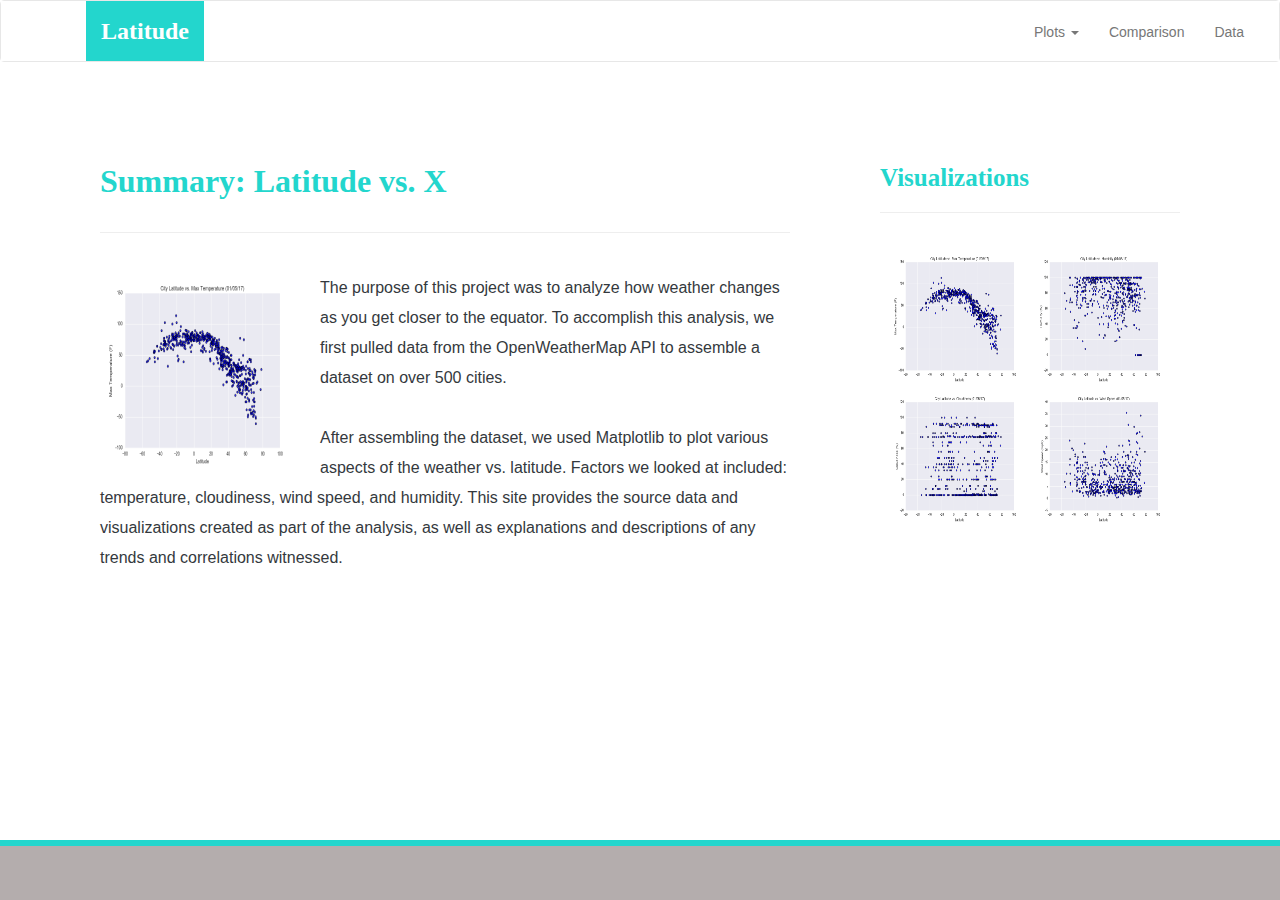
<file: HW 11/index.html>
<!DOCTYPE html>
<html lang="en-us">
  <head>

    <meta charset="UTF-8">
    <meta name="viewport" content="width=device-width, initial-scale=1.0">
    <meta http-equiv="X-UA-Compatible" content="ie=edge">

    <title>Web Visualizations</title>
   
    <link rel="stylesheet" href="style/bootstrap.min.css" media="screen">

    <link rel="stylesheet" href="style/styles.css" media="screen">

  </head>

  <body>
    <nav class="navbar navbar-default">
      <div class="container-fluid navbar-custom">

        <div class="row">
          <div class="navbar-header">
            <button type="button" class="navbar-toggle collapsed" data-toggle="collapse" data-target="#bs-example-navbar-collapse-1" aria-expanded="false">
              <span class="sr-only">Toggle Navigation</span>
              <span class="icon-bar"></span>
              <span class="icon-bar"></span>
              <span class="icon-bar"></span>
            </button>
            <div class="col-xs-9 phone-nav">
              <a class="navbar-brand" href="#" id="logo">Latitude</a>
            </div>
          </div>

          <div class="collapse navbar-collapse" id="bs-example-navbar-collapse-1">
            <ul class="nav navbar-nav navbar-right navbar-right-custom">
              <li class="dropdown">
                <a href="#" class="dropdown-toggle" data-toggle="dropdown" role="button" aria-haspopup="true" aria-expanded="false">Plots <span class="caret"></span></a>
                <ul class="dropdown-menu">
                 <li><a href="temp.html">Max Temperature</a></li>
                  <li><a href="humidity.html">Humidity</a></li>
                  <li><a href="cloudiness.html">Cloudiness</a></li>
                  <li><a href="wind.html">Wind Speed</a></li>
                </ul>
              </li>
              <li><a href="comparison.html">Comparison</a></li>
              <li><a href="data.html">Data</a></li>
            </ul>
          </div>
        </div>
      </div>
    </nav>

    <div class="container">
      <section class="row">
        <div class="col-md-8">
          <article class="description-content">
            <h1 class="description-header">Summary: Latitude vs. X</h1>
            <hr class="description-hr"/>
            <img src="images/Fig1.png" alt="" id="description-image"/>
            <p>The purpose of this project was to analyze how weather changes as you get closer to the equator. To accomplish this analysis, we first pulled data from the OpenWeatherMap API to assemble a dataset on over 500 cities.</p>
            <p>After assembling the dataset, we used Matplotlib to plot various aspects of the weather vs. latitude. Factors we looked at included: temperature, cloudiness, wind speed, and humidity. This site provides the source data and visualizations created as part of the analysis, as well as explanations and descriptions of any trends and correlations witnessed.</p>
          </article>
        </div>
        <div class="col-md-4">
        
          <section id="imageNav-area">
            <div class="imageNav-content">
              <h2 class="imageNav-header">Visualizations</h2>
              <hr />
              <div id="images">
                <a href="temp.html"><img src="images/Fig1.png" alt="Latitude vs. Max Temperature" class="imageNav-photo"></a>
                <a href="humidity.html"><img src="images/Fig2.png" alt="Latitude vs. Humidity" class="imageNav-photo"></a>
                <a href="cloudiness.html"><img src="images/Fig3.png" alt="Latitude vs. Cloudiness" class="imageNav-photo"></a>
                <a href="wind.html"><img src="images/Fig4.png" alt="Latitude vs. Wind Speed" class="imageNav-photo"></a>
              </div>
            </div>
          </section>

        </div>
      </section>
    </div>

    <footer class="footer navbar-fixed-bottom">
      <div class="two-toned-footer-color"></div>
      <p class="text-muted text-muted-footer text-center">
      
      </p>
    </footer>

    <script type="text/javascript" src="https://code.jquery.com/jquery-2.1.4.min.js"></script>

    <script src="https://maxcdn.bootstrapcdn.com/bootstrap/3.3.6/js/bootstrap.min.js"></script>
  </body>

</html>
</file>
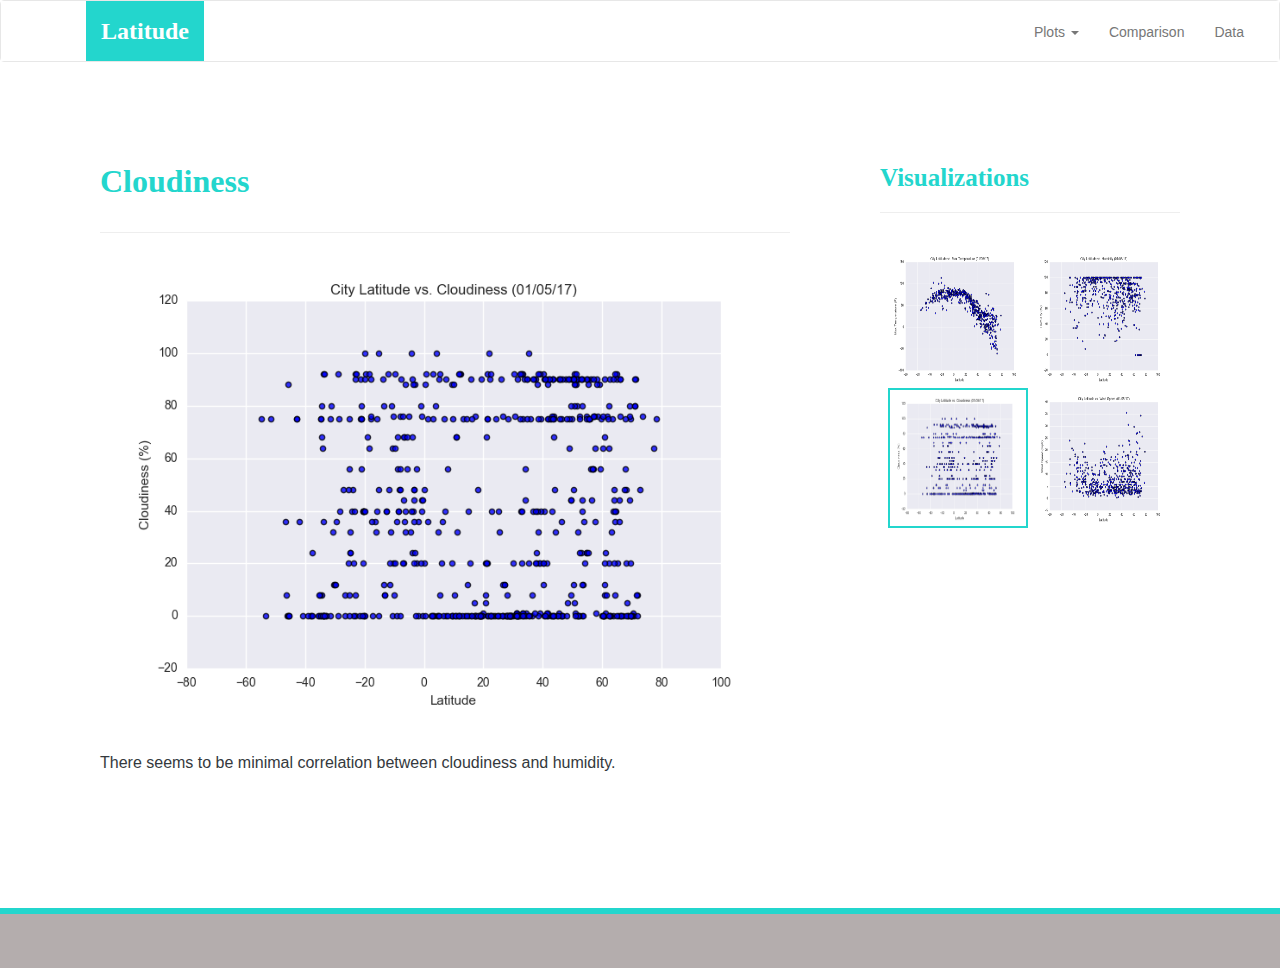
<file: HW 11/cloudiness.html>
<!DOCTYPE html>
<html lang="en-us">
  <head>

    <meta charset="UTF-8">
    <meta name="viewport" content="width=device-width, initial-scale=1.0">
    <meta http-equiv="X-UA-Compatible" content="ie=edge">

    <title>Cloudiness</title>
    
    <link rel="stylesheet" href="style/bootstrap.min.css" media="screen">

    <link rel="stylesheet" href="style/styles.css" media="screen">

  </head>

  <body>
    <nav class="navbar navbar-default">
      <div class="container-fluid navbar-custom">

        <div class="row">
          <div class="navbar-header">
            <button type="button" class="navbar-toggle collapsed" data-toggle="collapse" data-target="#bs-example-navbar-collapse-1" aria-expanded="false">
              <span class="sr-only">Toggle Navigation</span>
              <span class="icon-bar"></span>
              <span class="icon-bar"></span>
              <span class="icon-bar"></span>
            </button>
            <div class="col-xs-9 phone-nav">
              <a class="navbar-brand" href="index.html" id="logo">Latitude</a>
            </div>
          </div>

          <div class="collapse navbar-collapse" id="bs-example-navbar-collapse-1">
            <ul class="nav navbar-nav navbar-right navbar-right-custom">
              <li class="dropdown">
                <a href="#" class="dropdown-toggle" data-toggle="dropdown" role="button" aria-haspopup="true" aria-expanded="false">Plots <span class="caret"></span></a>
                <ul class="dropdown-menu">
                 <li><a href="temp.html">Max Temperature</a></li>
                  <li><a href="humidity.html">Humidity</a></li>
                  <li><a href="cloudiness.html">Cloudiness</a></li>
                  <li><a href="wind.html">Wind Speed</a></li>
                </ul>
              </li>
              <li><a href="comparison.html">Comparison</a></li>
              <li><a href="data.html">Data</a></li>
            </ul>
          </div>
        </div>
      </div>
    </nav>

    <div class="container">
      <section class="row">
        <div class="col-md-8">
          <article class="description-content">
            <h1 class="description-header">Cloudiness</h1>
            <hr class="description-hr"/>
            <img src="images/Fig3.png" alt="" class="img-responsive"/>
            <p>There seems to be minimal correlation between cloudiness and humidity.</p>
          </article>
        </div>
        <div class="col-md-4">
        
          <section id="imageNav-area">
            <div class="imageNav-content">
              <h2 class="imageNav-header">Visualizations</h2>
              <hr />
              <div id="images">
                <a href="temp.html"><img src="images/Fig1.png" alt="Latitude vs. Max Temperature" class="imageNav-photo"></a>
                <a href="humidity.html"><img src="images/Fig2.png" alt="Latitude vs. Humidity" class="imageNav-photo"></a>
                <a href="cloudiness.html"><img src="images/Fig3.png" alt="Latitude vs. Cloudiness" class="imageNav-photo active"></a>
                <a href="wind.html"><img src="images/Fig4.png" alt="Latitude vs. Wind Speed" class="imageNav-photo"></a>
              </div>
            </div>
          </section>

        </div>
      </section>
    </div>

    <footer class="footer navbar-fixed-bottom">
      <div class="two-toned-footer-color"></div>
      </p>
    </footer>

    <script type="text/javascript" src="https://code.jquery.com/jquery-2.1.4.min.js"></script>

    <script src="https://maxcdn.bootstrapcdn.com/bootstrap/3.3.6/js/bootstrap.min.js"></script>
  </body>

</html>
</file>
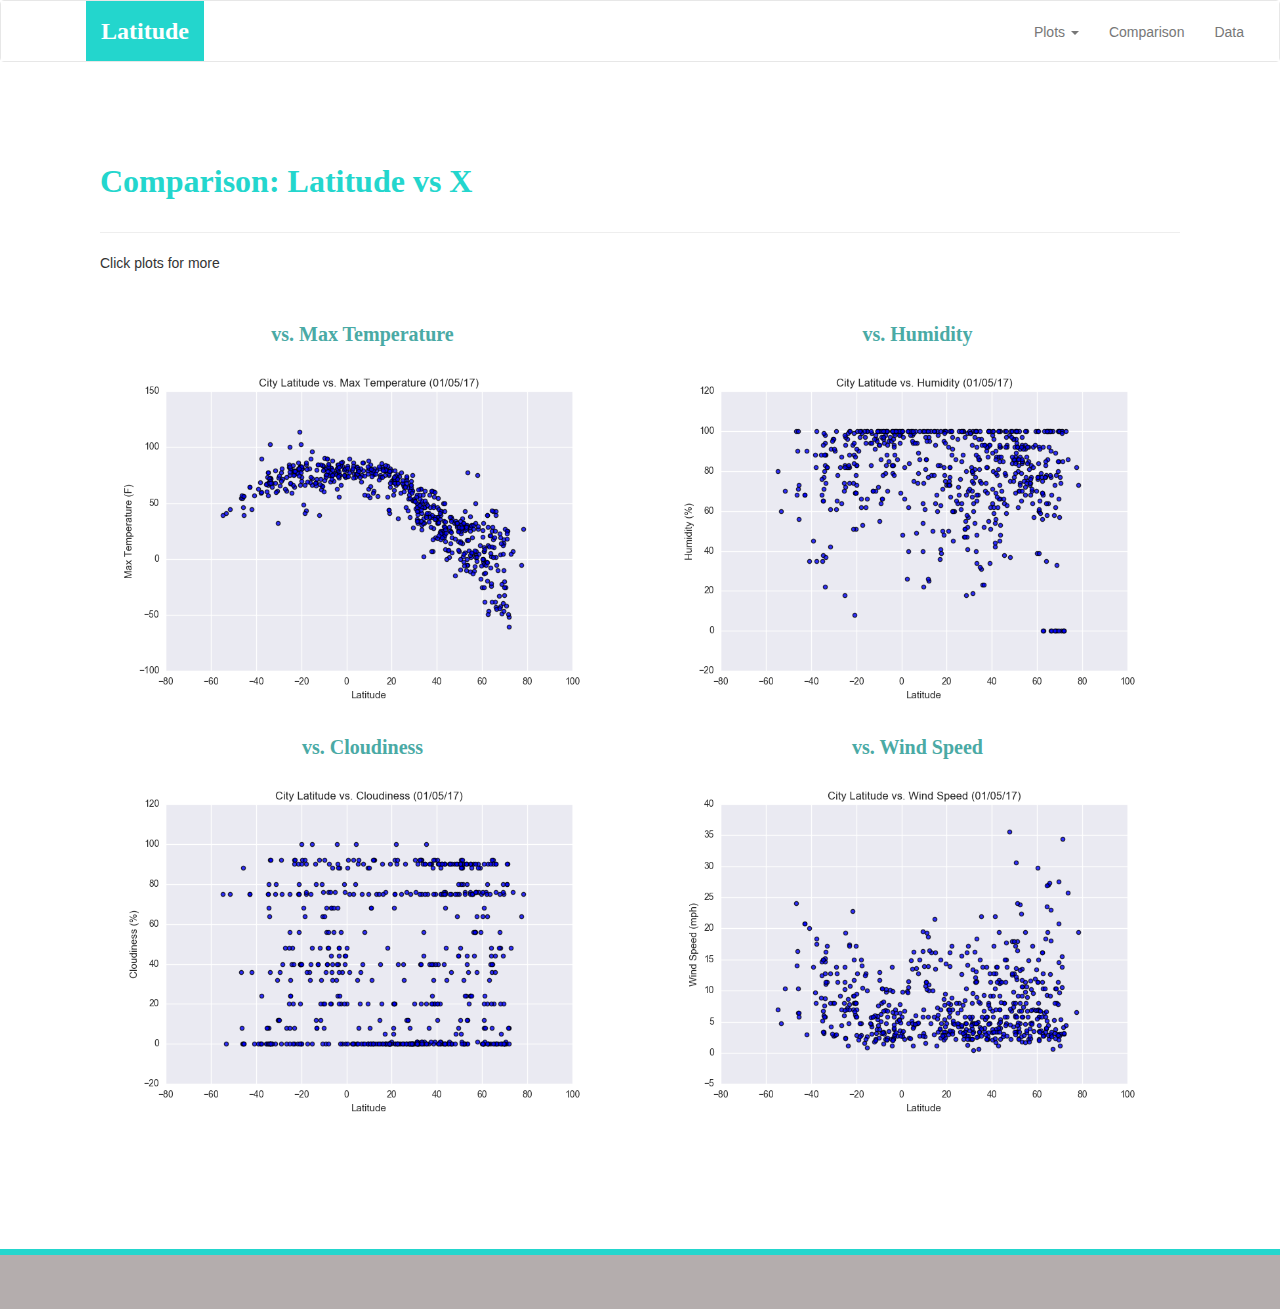
<file: HW 11/comparison.html>
<!DOCTYPE html>
<html lang="en-us">
  <head>

    <meta charset="UTF-8">
    <meta name="viewport" content="width=device-width, initial-scale=1.0">
    <meta http-equiv="Content-Language" content="en-us">
    <meta name="google" content="notranslate">
    
    
  
    <title>Comparisons</title>

    <link rel="stylesheet" href="style/bootstrap.min.css" media="screen">
   
    <link rel="stylesheet" href="style/styles.css" media="screen">

  </head>

  <body>
    <nav class="navbar navbar-default">
      <div class="container-fluid navbar-custom">

        <div class="row">
          <div class="navbar-header">
            <button type="button" class="navbar-toggle collapsed" data-toggle="collapse" data-target="#bs-example-navbar-collapse-1" aria-expanded="false">
              <span class="sr-only">Toggle Navigation</span>
              <span class="icon-bar"></span>
              <span class="icon-bar"></span>
              <span class="icon-bar"></span>
            </button>
            <div class="col-xs-9 phone-nav">
              <a class="navbar-brand" href="index.html" id="logo">Latitude</a>
            </div>
          </div>

          <div class="collapse navbar-collapse" id="bs-example-navbar-collapse-1">
            <ul class="nav navbar-nav navbar-right navbar-right-custom">
              <li class="dropdown">
                <a href="#" class="dropdown-toggle" data-toggle="dropdown" role="button" aria-haspopup="true" aria-expanded="false">Plots <span class="caret"></span></a>
                <ul class="dropdown-menu">
                 <li><a href="temp.html">Max Temperature</a></li>
                  <li><a href="humidity.html">Humidity</a></li>
                  <li><a href="cloudiness.html">Cloudiness</a></li>
                  <li><a href="wind.html">Wind Speed</a></li>
                </ul>
              </li>
              <li><a href="comparison.html">Comparison</a></li>
              <li><a href="data.html">Data</a></li>
            </ul>
          </div>
        </div>
      </div>
    </nav>

    <div class="container">
      <article class="description-content row">
        <div class="col-xs-12">
          <h1 class="description-header">Comparison: Latitude vs X</h1>
          <hr class="description-hr"/>
          <p class="description-text">Click plots for more</p>
        </div>
        <div class="col-md-6">
          <h2 class="comparison-header">vs. Max Temperature</h2>
          <a href="temp.html"><img src="images/Fig1.png" alt="Latitude vs. Max Temperature" class="comparison-image img-responsive"></a>
          <hr class="visible-xs visible-sm">
        </div>
        <div class="col-md-6">
          <h2 class="comparison-header">vs. Humidity</h2>
          <a href="humidity.html"><img src="images/Fig2.png" alt="Latitude vs. Humidity" class="comparison-image img-responsive"></a>
          <hr class="visible-xs visible-sm">
        </div>
        <div class="col-md-6">
          <h2 class="comparison-header">vs. Cloudiness</h2>
          <a href="cloudiness.html"><img src="images/Fig3.png" alt="Latitude vs. Cloudiness" class="comparison-image img-responsive"></a>
          <hr class="visible-xs visible-sm">
        </div>
        <div class="col-md-6">
          <h2 class="comparison-header">vs. Wind Speed</h2>
          <a href="wind.html"><img src="images/Fig4.png" alt="Latitude vs. Wind Speed" class="comparison-image img-responsive"></a>
        </div>
      </article>
    </div>

    <footer class="footer navbar-fixed-bottom">
      <div class="two-toned-footer-color"></div>
      <p class="text-muted text-muted-footer text-center">

      </p>
    </footer>
    <script type="text/javascript" src="https://code.jquery.com/jquery-2.1.4.min.js"></script>

    <script src="https://maxcdn.bootstrapcdn.com/bootstrap/3.3.6/js/bootstrap.min.js"></script>
  </body>

</html>
</file>
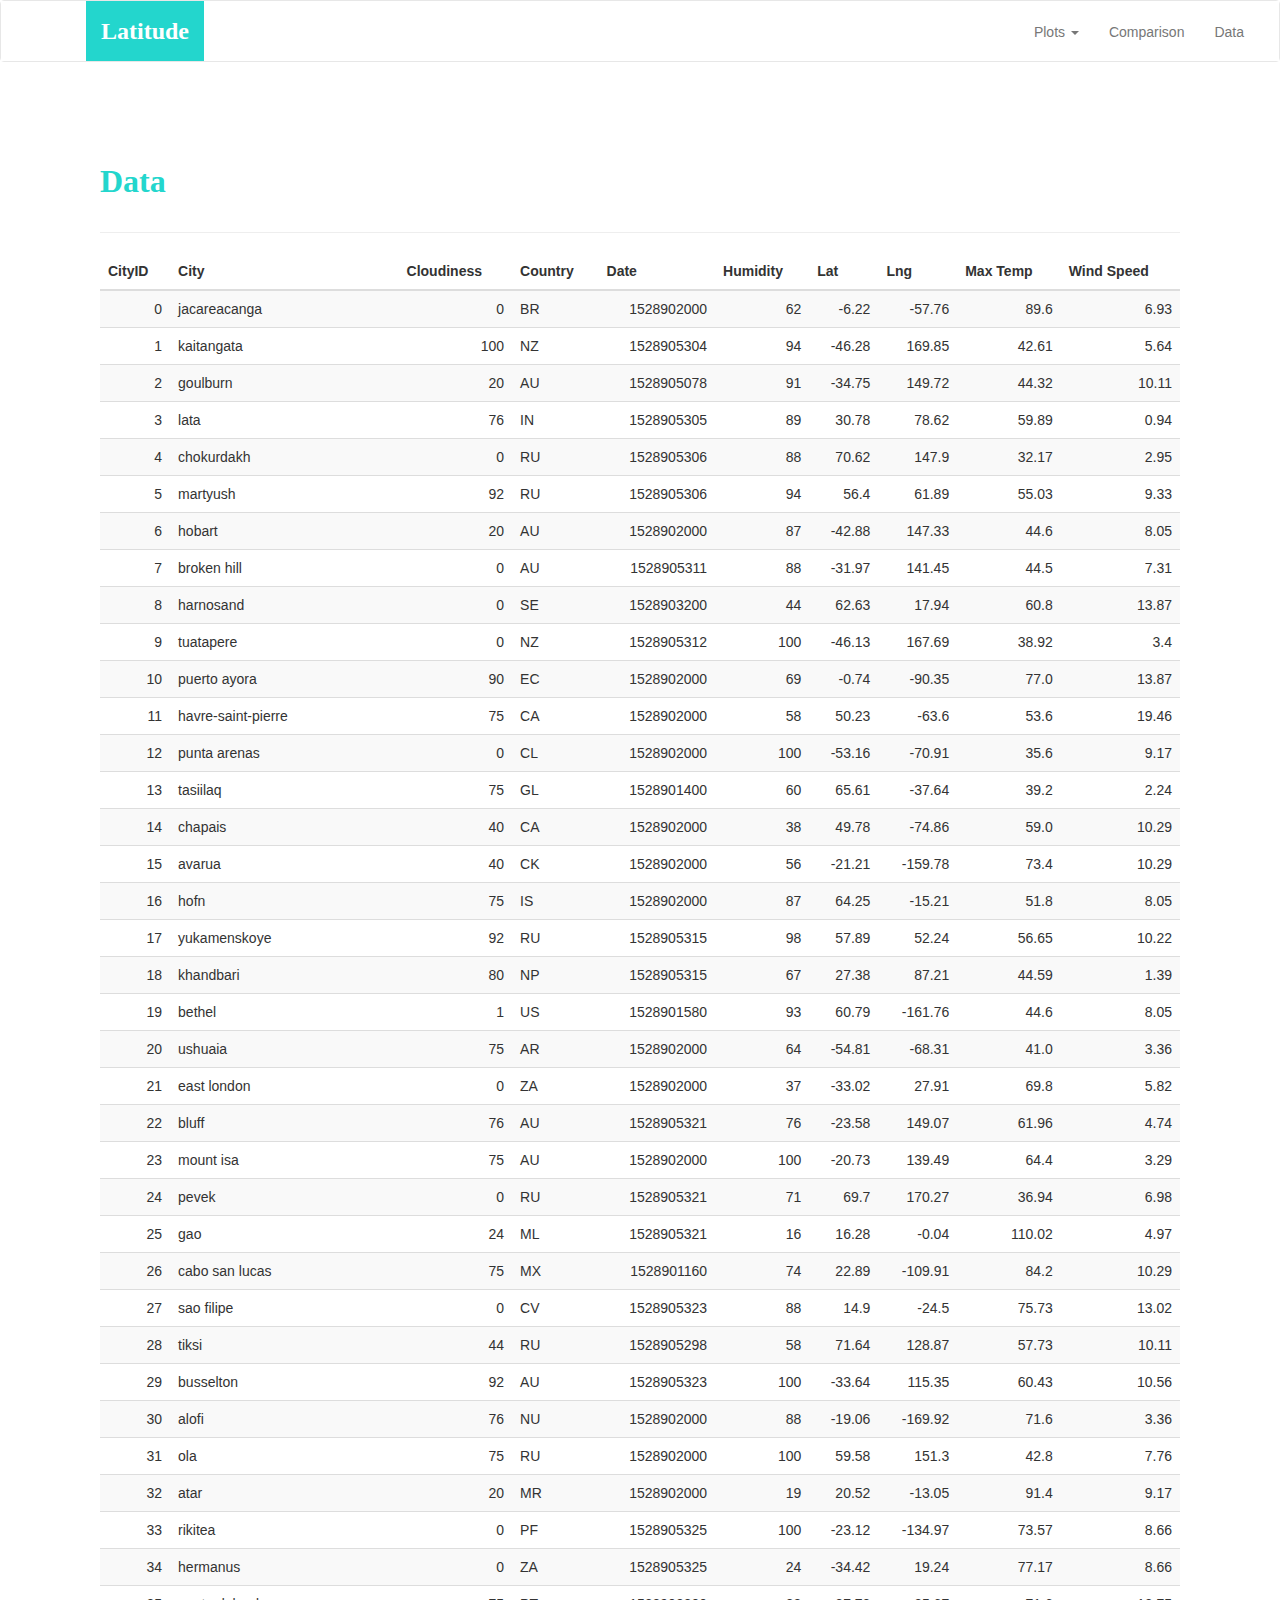
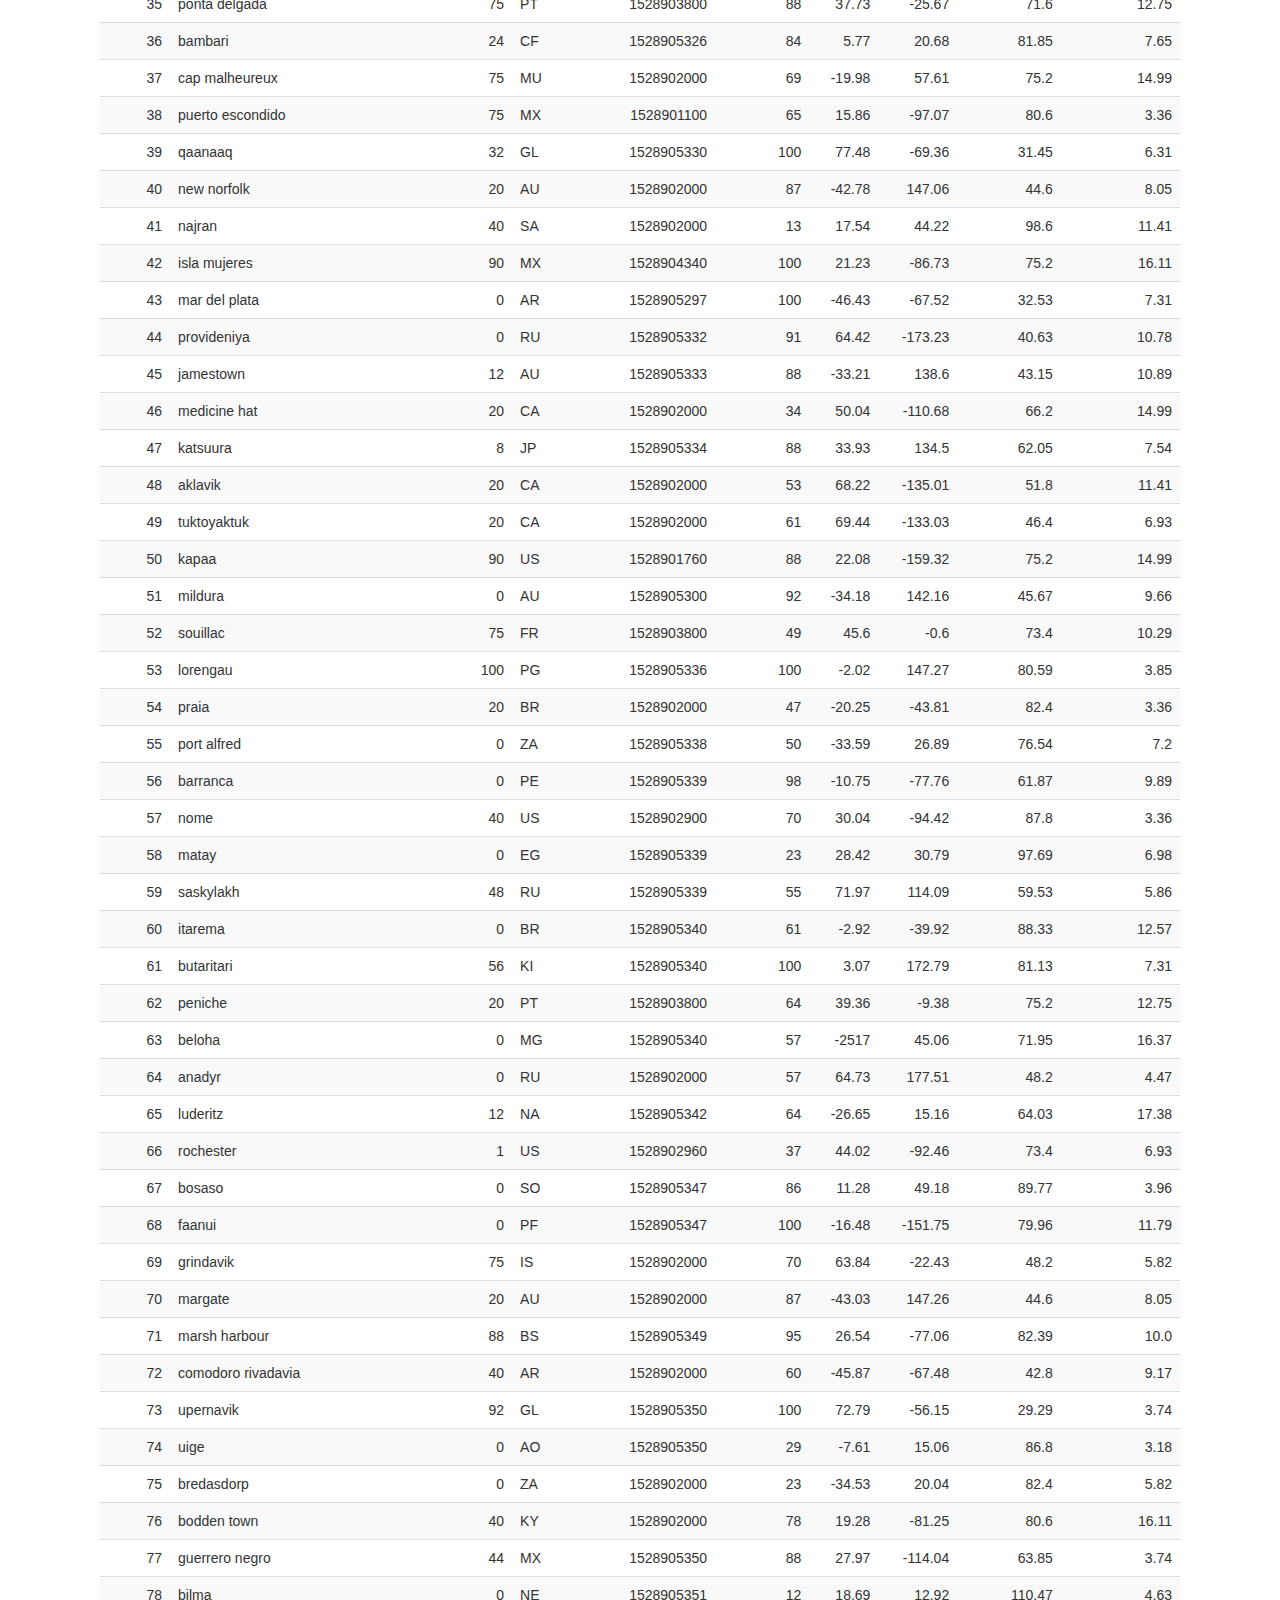
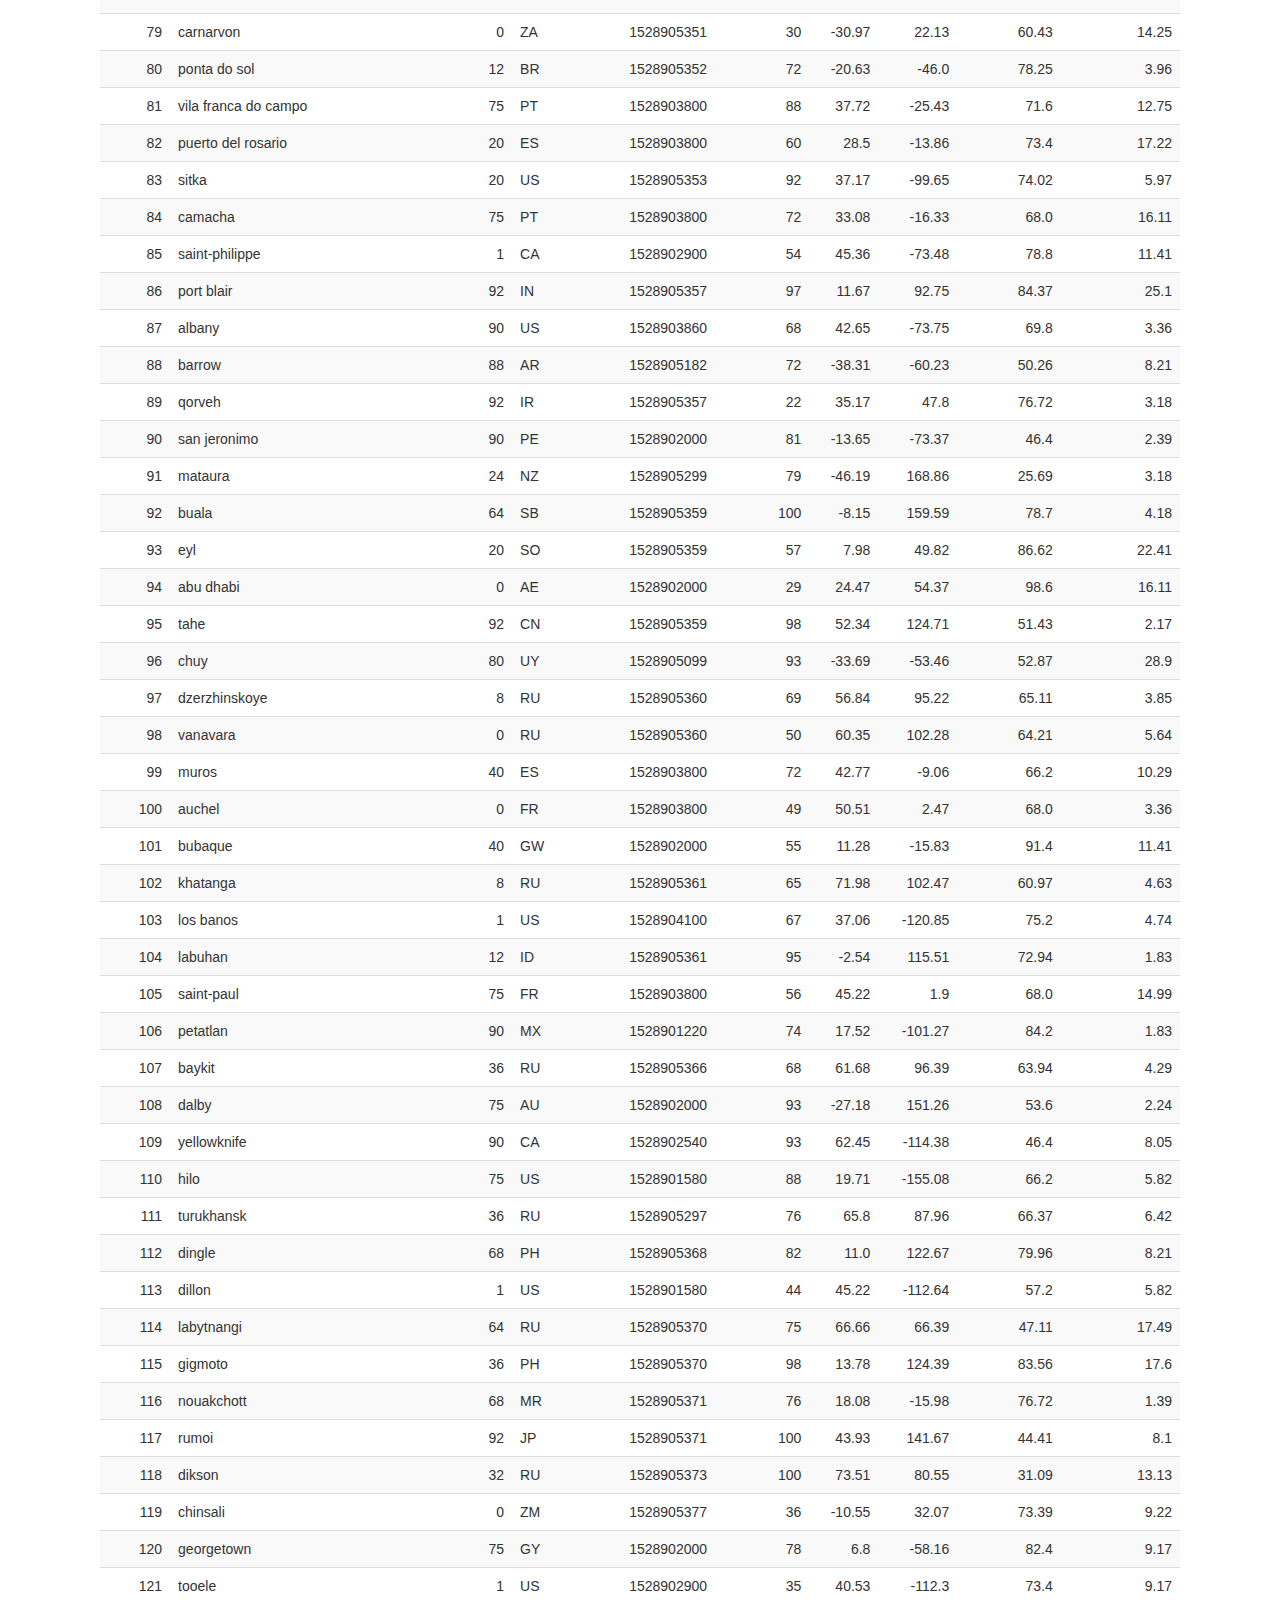
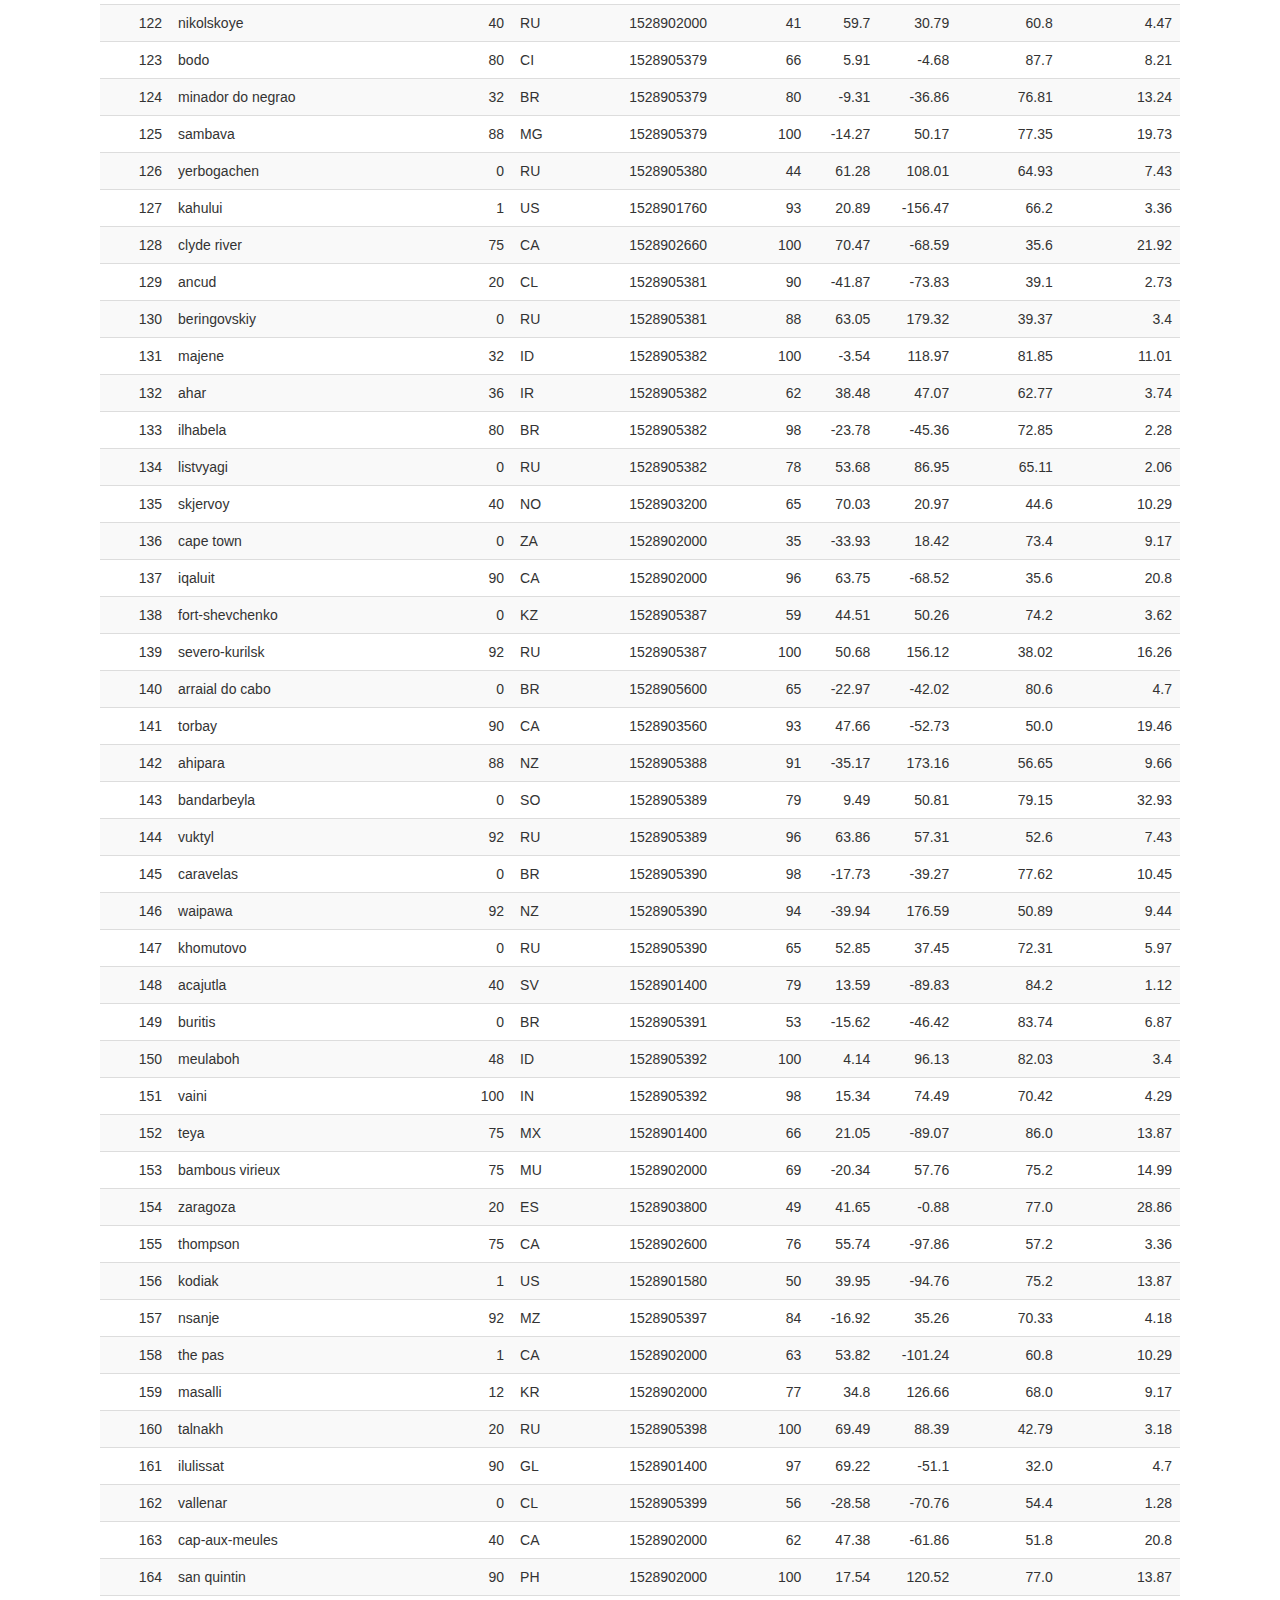
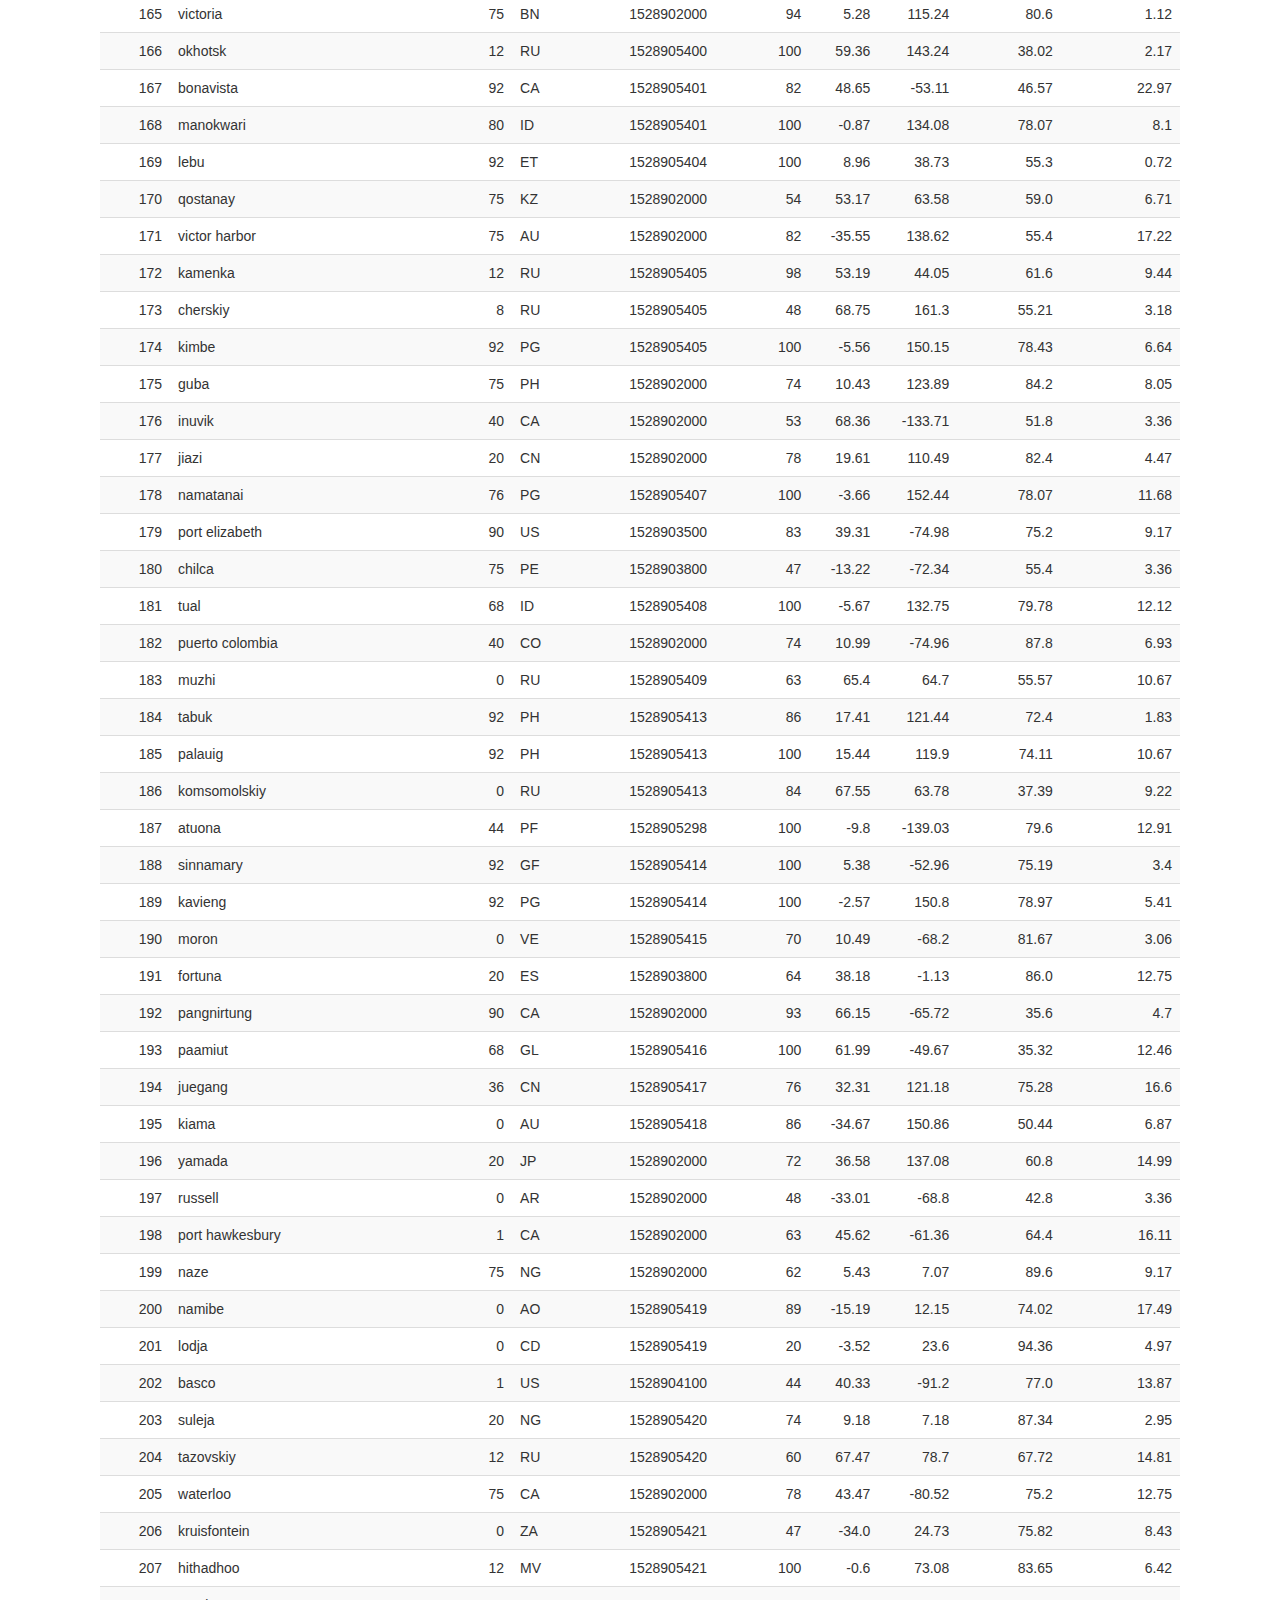
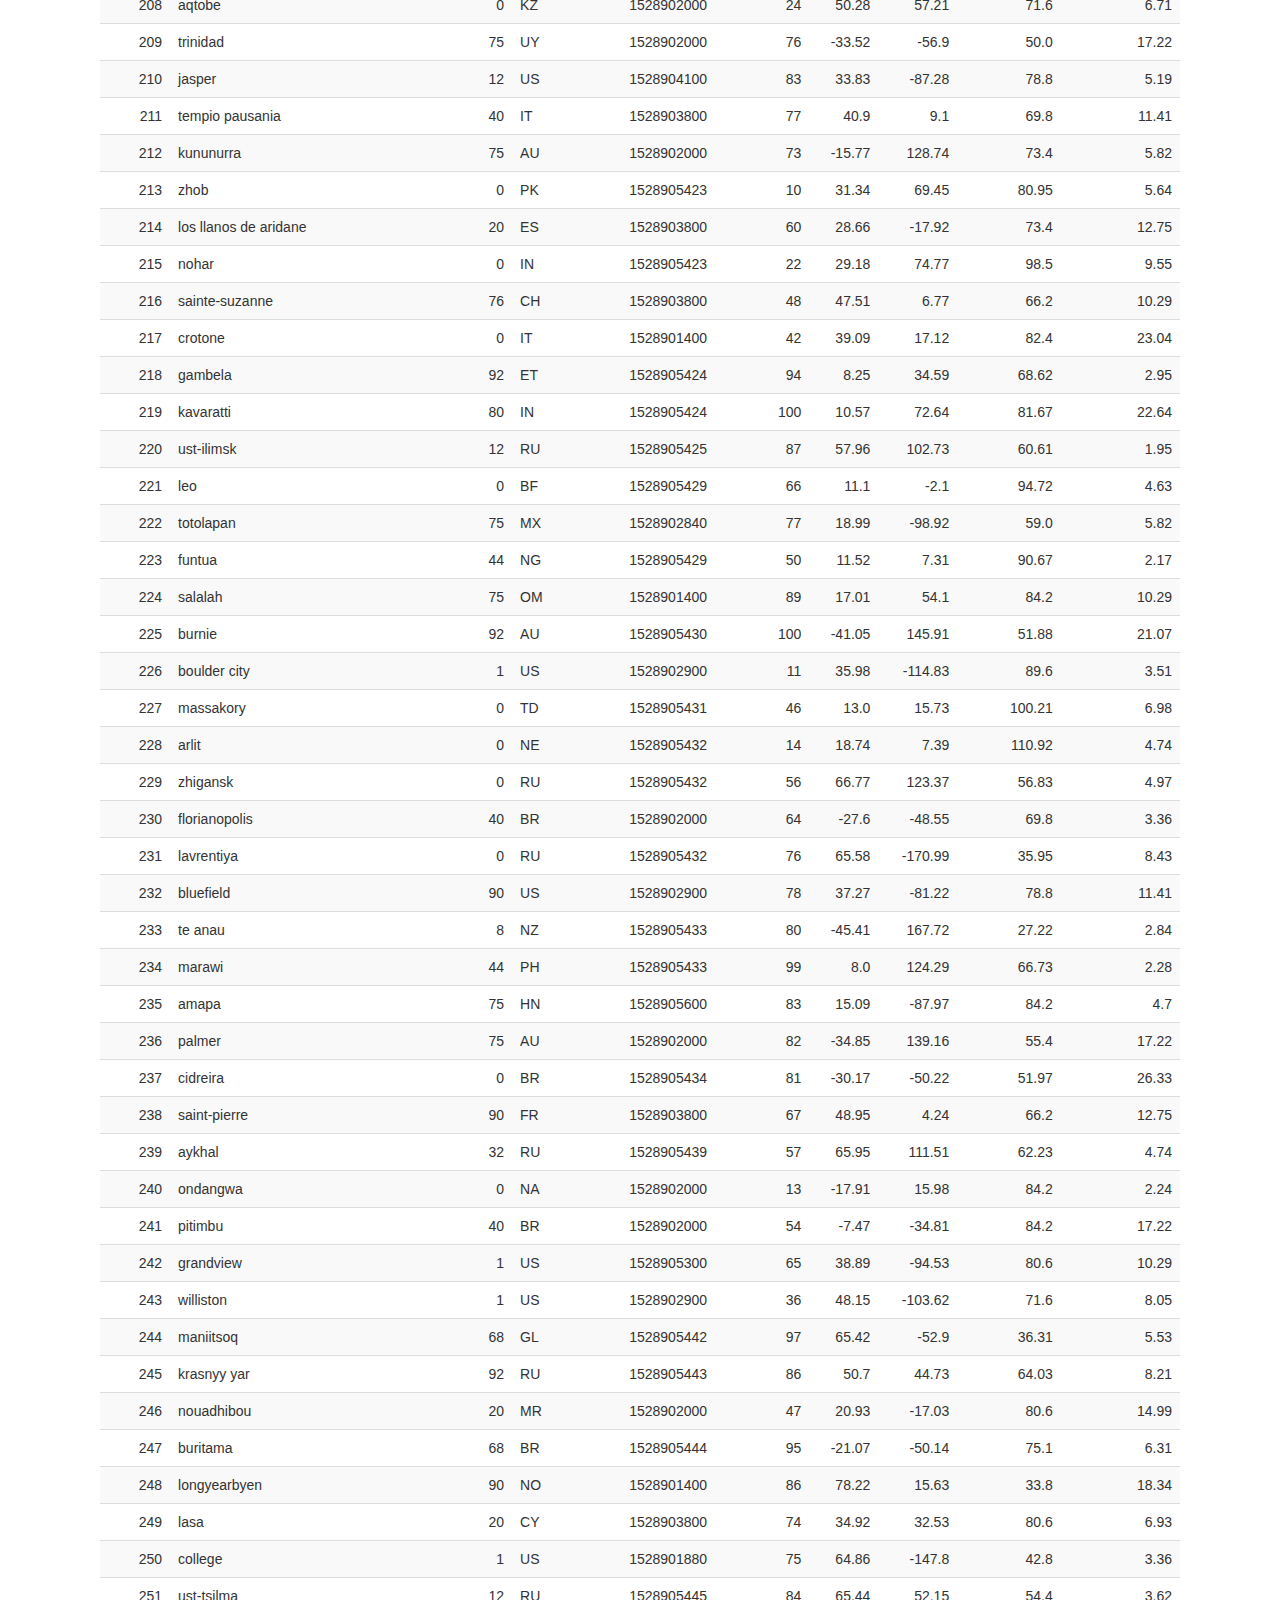
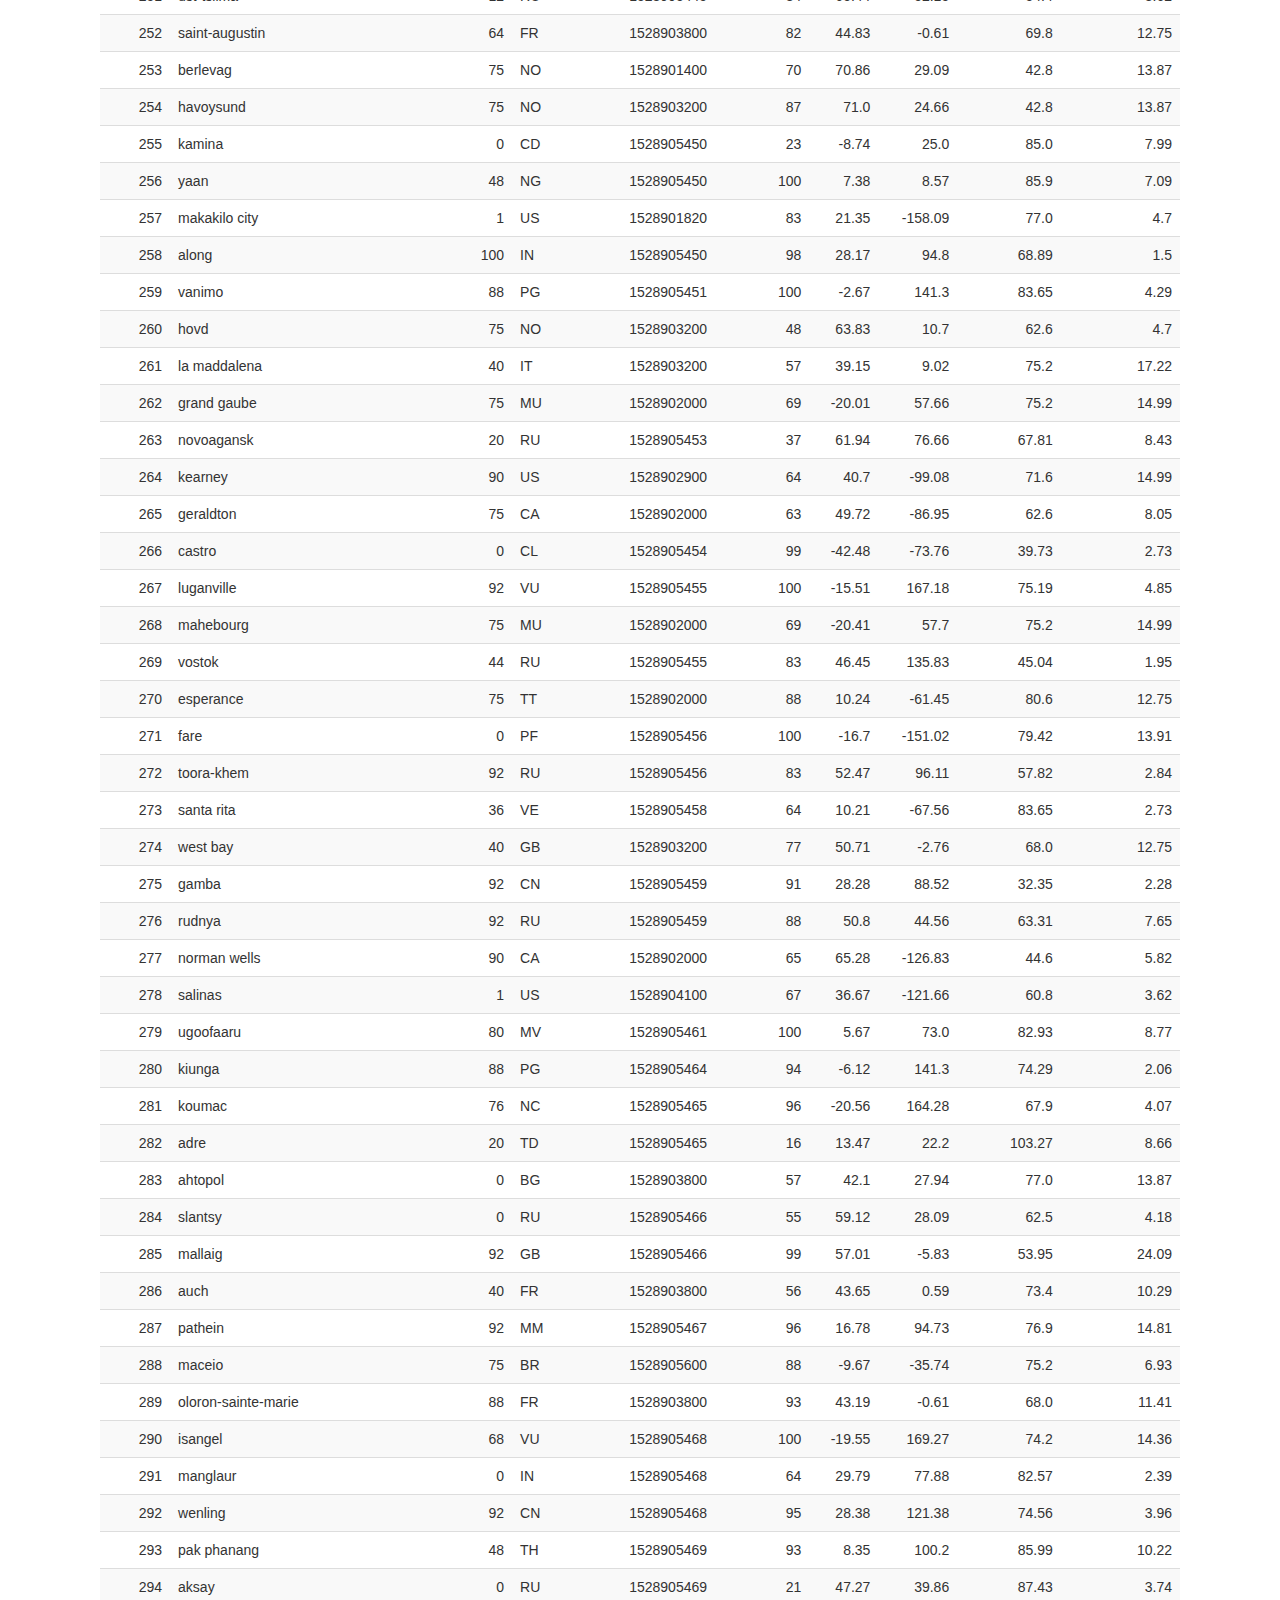
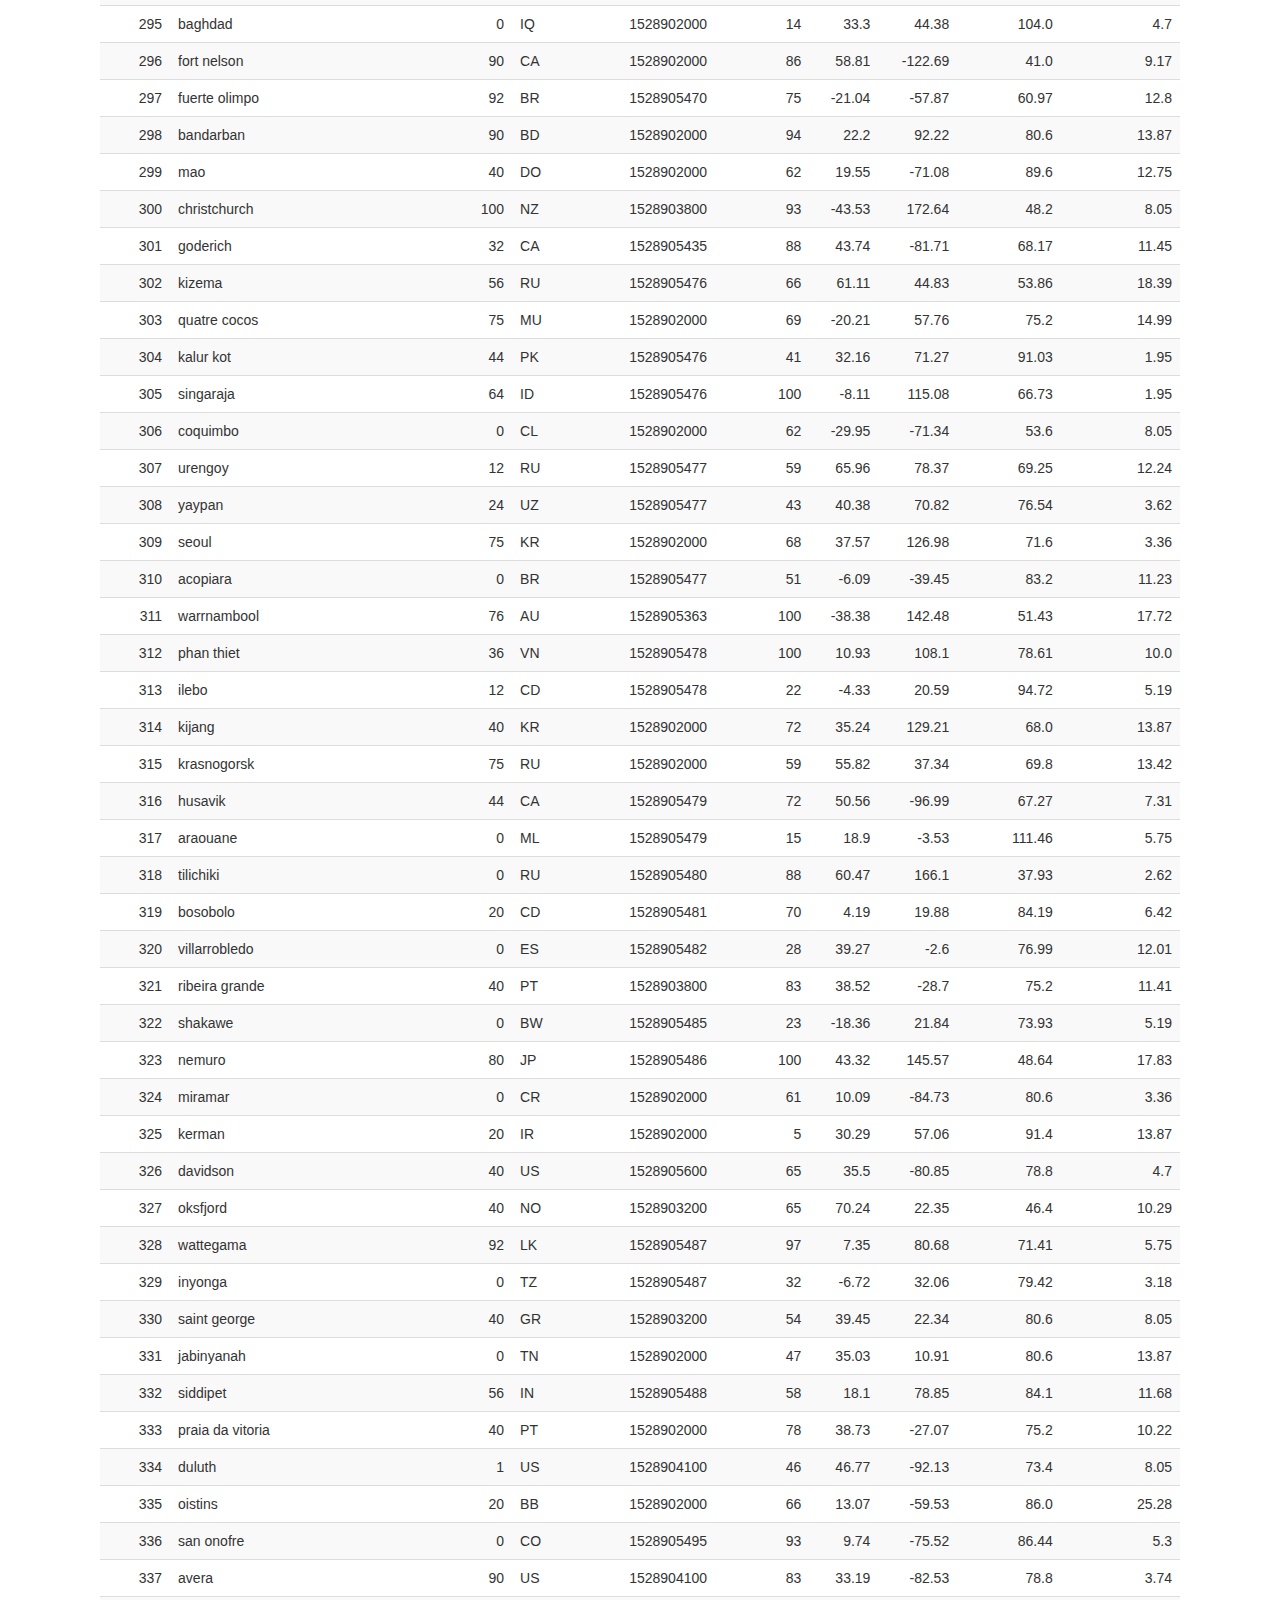
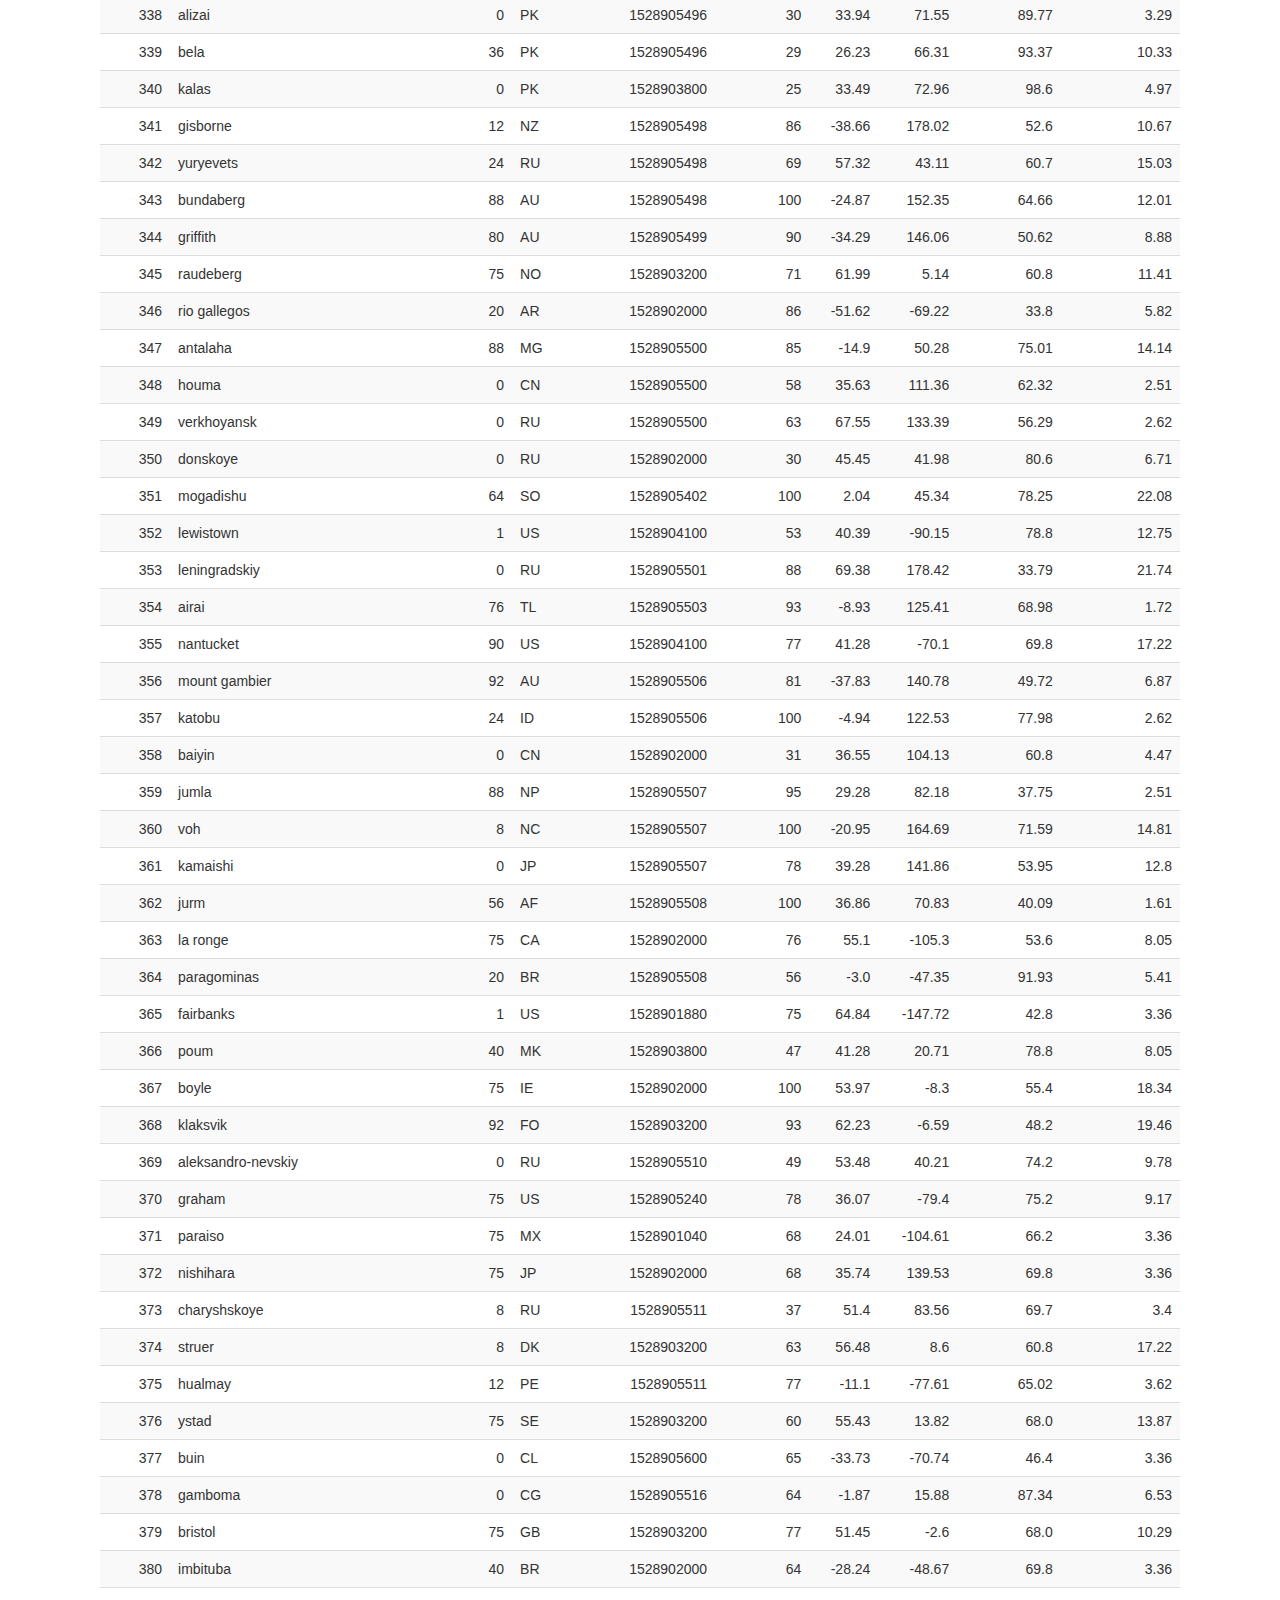
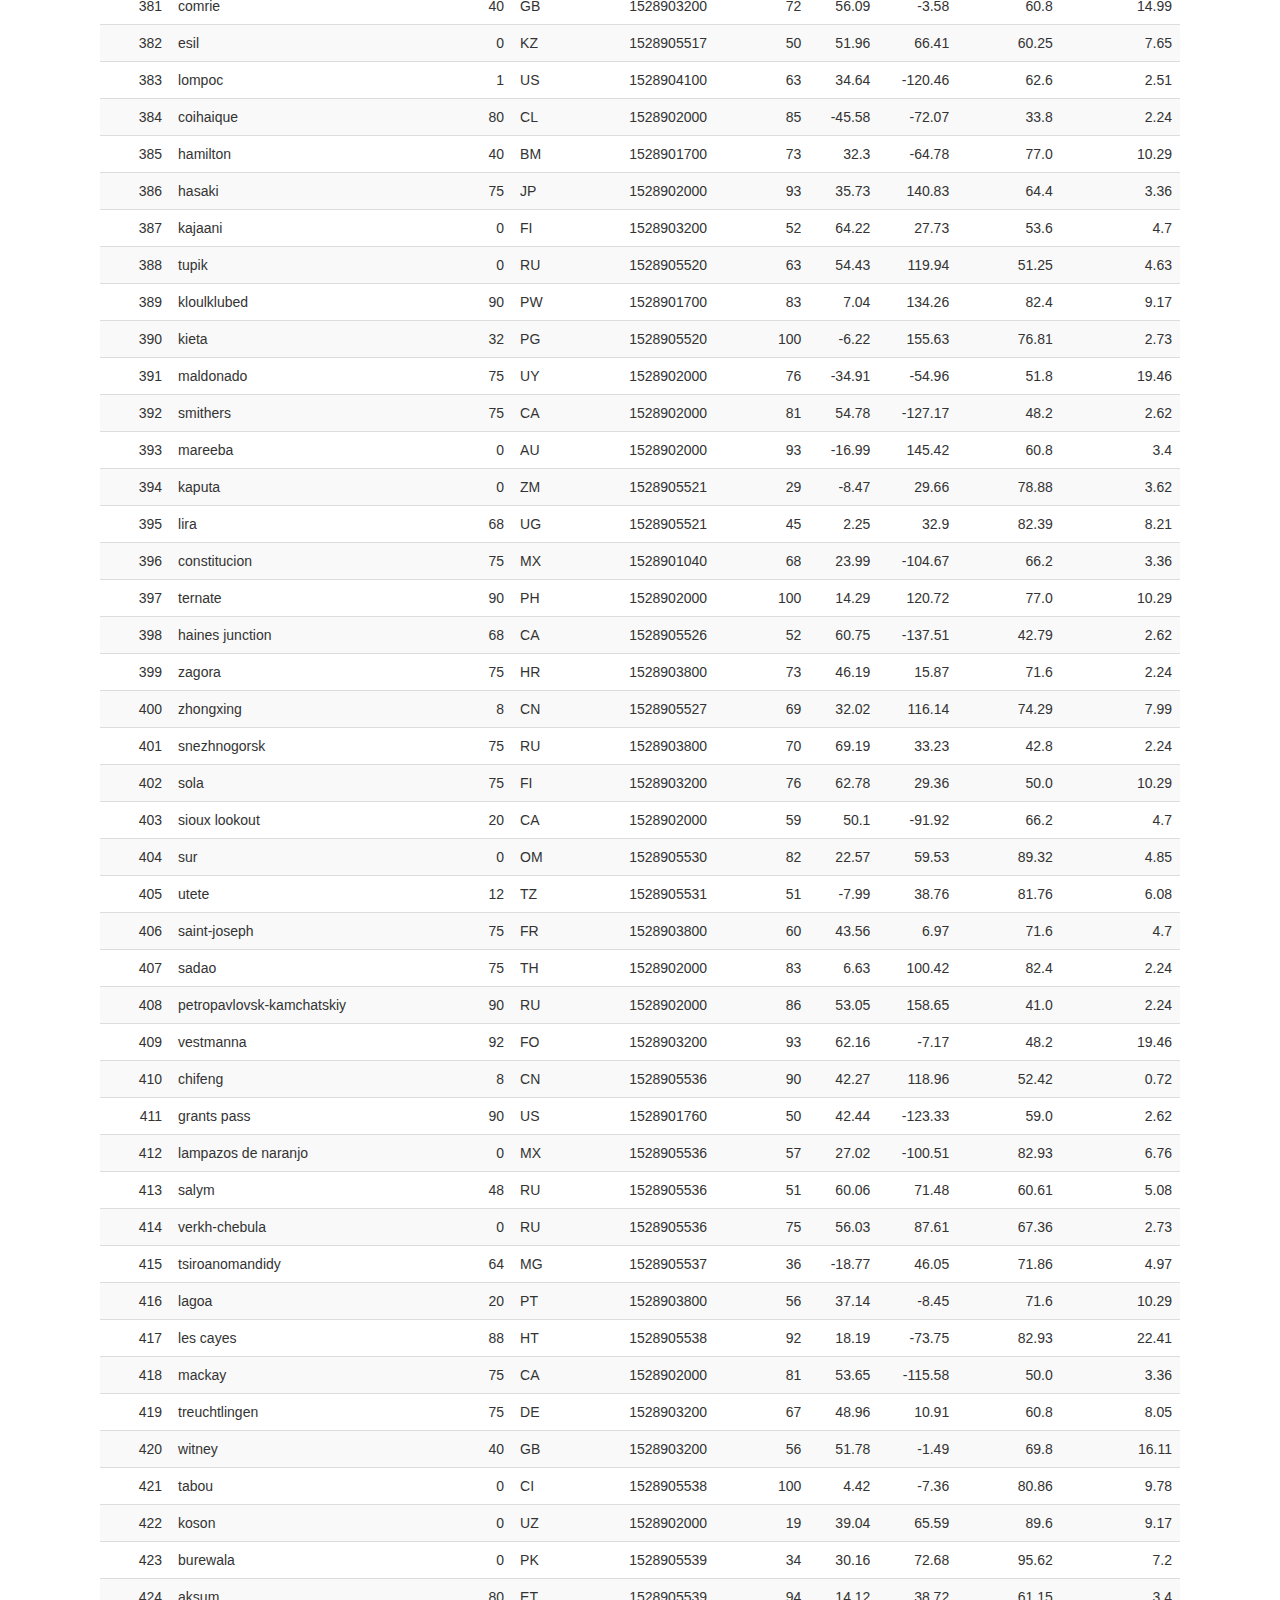
<file: HW 11/data.html>
<!DOCTYPE html>
<html lang="en-us">
  <head>
    <meta charset="UTF-8">
    <meta name="viewport" content="width=device-width, initial-scale=1.0">
    <meta http-equiv="X-UA-Compatible" content="ie=edge">

    <title>Data</title>
    
    <link rel="stylesheet" href="style/bootstrap.min.css" media="screen">
   
    <link rel="stylesheet" href="style/styles.css" media="screen">

  </head>

  <body>
        <nav class="navbar navbar-default">
      <div class="container-fluid navbar-custom">
      
        <div class="row">
          <div class="navbar-header">
            <button type="button" class="navbar-toggle collapsed" data-toggle="collapse" data-target="#bs-example-navbar-collapse-1" aria-expanded="false">
              <span class="sr-only">Toggle Navigation</span>
              <span class="icon-bar"></span>
              <span class="icon-bar"></span>
              <span class="icon-bar"></span>
            </button>
            <div class="col-xs-9 phone-nav">
              <a class="navbar-brand" href="index.html" id="logo">Latitude</a>
            </div>
          </div>
          
          <div class="collapse navbar-collapse" id="bs-example-navbar-collapse-1">
            <ul class="nav navbar-nav navbar-right navbar-right-custom">
              <li class="dropdown">
                <a href="#" class="dropdown-toggle" data-toggle="dropdown" role="button" aria-haspopup="true" aria-expanded="false">Plots <span class="caret"></span></a>
                <ul class="dropdown-menu">
                 <li><a href="temp.html">Max Temperature</a></li>
                  <li><a href="humidity.html">Humidity</a></li>
                  <li><a href="cloudiness.html">Cloudiness</a></li>
                  <li><a href="wind.html">Wind Speed</a></li>
                </ul>
              </li>
              <li><a href="comparison.html">Comparison</a></li>
              <li><a href="data.html">Data</a></li>
            </ul>
          </div>
        </div>
      </div>
    </nav>
   
    <div class="container">
      <article class="description-content row">
        <div class="col-xs-12">
          <h1 class="description-header">Data</h1>
          <hr class="description-hr"/>
          
          <div class="table-responsive">
            <table class="table table-striped table-hover">
              <thead>
                <tr><th>CityID</th><th>City</th><th>Cloudiness</th><th>Country</th><th>Date</th><th>Humidity</th><th>Lat</th><th>Lng</th><th>Max Temp</th><th>Wind Speed</th></tr>
              </thead>
              <tbody>
                <tr><td align="right">0</td><td>jacareacanga</td><td align="right">0</td><td>BR</td><td align="right">1528902000</td><td align="right">62</td><td align="right">-6.22</td><td align="right">-57.76</td><td align="right">89.6</td><td align="right">6.93</td></tr>
                <tr><td align="right">1</td><td>kaitangata</td><td align="right">100</td><td>NZ</td><td align="right">1528905304</td><td align="right">94</td><td align="right">-46.28</td><td align="right">169.85</td><td align="right">42.61</td><td align="right">5.64</td></tr>
                <tr><td align="right">2</td><td>goulburn</td><td align="right">20</td><td>AU</td><td align="right">1528905078</td><td align="right">91</td><td align="right">-34.75</td><td align="right">149.72</td><td align="right">44.32</td><td align="right">10.11</td></tr>
                <tr><td align="right">3</td><td>lata</td><td align="right">76</td><td>IN</td><td align="right">1528905305</td><td align="right">89</td><td align="right">30.78</td><td align="right">78.62</td><td align="right">59.89</td><td align="right">0.94</td></tr>
                <tr><td align="right">4</td><td>chokurdakh</td><td align="right">0</td><td>RU</td><td align="right">1528905306</td><td align="right">88</td><td align="right">70.62</td><td align="right">147.9</td><td align="right">32.17</td><td align="right">2.95</td></tr>
                <tr><td align="right">5</td><td>martyush</td><td align="right">92</td><td>RU</td><td align="right">1528905306</td><td align="right">94</td><td align="right">56.4</td><td align="right">61.89</td><td align="right">55.03</td><td align="right">9.33</td></tr>
                <tr><td align="right">6</td><td>hobart</td><td align="right">20</td><td>AU</td><td align="right">1528902000</td><td align="right">87</td><td align="right">-42.88</td><td align="right">147.33</td><td align="right">44.6</td><td align="right">8.05</td></tr>
                <tr><td align="right">7</td><td>broken hill</td><td align="right">0</td><td>AU</td><td align="right">1528905311</td><td align="right">88</td><td align="right">-31.97</td><td align="right">141.45</td><td align="right">44.5</td><td align="right">7.31</td></tr>
                <tr><td align="right">8</td><td>harnosand</td><td align="right">0</td><td>SE</td><td align="right">1528903200</td><td align="right">44</td><td align="right">62.63</td><td align="right">17.94</td><td align="right">60.8</td><td align="right">13.87</td></tr>
                <tr><td align="right">9</td><td>tuatapere</td><td align="right">0</td><td>NZ</td><td align="right">1528905312</td><td align="right">100</td><td align="right">-46.13</td><td align="right">167.69</td><td align="right">38.92</td><td align="right">3.4</td></tr>
                <tr><td align="right">10</td><td>puerto ayora</td><td align="right">90</td><td>EC</td><td align="right">1528902000</td><td align="right">69</td><td align="right">-0.74</td><td align="right">-90.35</td><td align="right">77.0</td><td align="right">13.87</td></tr>
                <tr><td align="right">11</td><td>havre-saint-pierre</td><td align="right">75</td><td>CA</td><td align="right">1528902000</td><td align="right">58</td><td align="right">50.23</td><td align="right">-63.6</td><td align="right">53.6</td><td align="right">19.46</td></tr>
                <tr><td align="right">12</td><td>punta arenas</td><td align="right">0</td><td>CL</td><td align="right">1528902000</td><td align="right">100</td><td align="right">-53.16</td><td align="right">-70.91</td><td align="right">35.6</td><td align="right">9.17</td></tr>
                <tr><td align="right">13</td><td>tasiilaq</td><td align="right">75</td><td>GL</td><td align="right">1528901400</td><td align="right">60</td><td align="right">65.61</td><td align="right">-37.64</td><td align="right">39.2</td><td align="right">2.24</td></tr>
                <tr><td align="right">14</td><td>chapais</td><td align="right">40</td><td>CA</td><td align="right">1528902000</td><td align="right">38</td><td align="right">49.78</td><td align="right">-74.86</td><td align="right">59.0</td><td align="right">10.29</td></tr>
                <tr><td align="right">15</td><td>avarua</td><td align="right">40</td><td>CK</td><td align="right">1528902000</td><td align="right">56</td><td align="right">-21.21</td><td align="right">-159.78</td><td align="right">73.4</td><td align="right">10.29</td></tr>
                <tr><td align="right">16</td><td>hofn</td><td align="right">75</td><td>IS</td><td align="right">1528902000</td><td align="right">87</td><td align="right">64.25</td><td align="right">-15.21</td><td align="right">51.8</td><td align="right">8.05</td></tr>
                <tr><td align="right">17</td><td>yukamenskoye</td><td align="right">92</td><td>RU</td><td align="right">1528905315</td><td align="right">98</td><td align="right">57.89</td><td align="right">52.24</td><td align="right">56.65</td><td align="right">10.22</td></tr>
                <tr><td align="right">18</td><td>khandbari</td><td align="right">80</td><td>NP</td><td align="right">1528905315</td><td align="right">67</td><td align="right">27.38</td><td align="right">87.21</td><td align="right">44.59</td><td align="right">1.39</td></tr>
                <tr><td align="right">19</td><td>bethel</td><td align="right">1</td><td>US</td><td align="right">1528901580</td><td align="right">93</td><td align="right">60.79</td><td align="right">-161.76</td><td align="right">44.6</td><td align="right">8.05</td></tr>
                <tr><td align="right">20</td><td>ushuaia</td><td align="right">75</td><td>AR</td><td align="right">1528902000</td><td align="right">64</td><td align="right">-54.81</td><td align="right">-68.31</td><td align="right">41.0</td><td align="right">3.36</td></tr>
                <tr><td align="right">21</td><td>east london</td><td align="right">0</td><td>ZA</td><td align="right">1528902000</td><td align="right">37</td><td align="right">-33.02</td><td align="right">27.91</td><td align="right">69.8</td><td align="right">5.82</td></tr>
                <tr><td align="right">22</td><td>bluff</td><td align="right">76</td><td>AU</td><td align="right">1528905321</td><td align="right">76</td><td align="right">-23.58</td><td align="right">149.07</td><td align="right">61.96</td><td align="right">4.74</td></tr>
                <tr><td align="right">23</td><td>mount isa</td><td align="right">75</td><td>AU</td><td align="right">1528902000</td><td align="right">100</td><td align="right">-20.73</td><td align="right">139.49</td><td align="right">64.4</td><td align="right">3.29</td></tr>
                <tr><td align="right">24</td><td>pevek</td><td align="right">0</td><td>RU</td><td align="right">1528905321</td><td align="right">71</td><td align="right">69.7</td><td align="right">170.27</td><td align="right">36.94</td><td align="right">6.98</td></tr>
                <tr><td align="right">25</td><td>gao</td><td align="right">24</td><td>ML</td><td align="right">1528905321</td><td align="right">16</td><td align="right">16.28</td><td align="right">-0.04</td><td align="right">110.02</td><td align="right">4.97</td></tr>
                <tr><td align="right">26</td><td>cabo san lucas</td><td align="right">75</td><td>MX</td><td align="right">1528901160</td><td align="right">74</td><td align="right">22.89</td><td align="right">-109.91</td><td align="right">84.2</td><td align="right">10.29</td></tr>
                <tr><td align="right">27</td><td>sao filipe</td><td align="right">0</td><td>CV</td><td align="right">1528905323</td><td align="right">88</td><td align="right">14.9</td><td align="right">-24.5</td><td align="right">75.73</td><td align="right">13.02</td></tr>
                <tr><td align="right">28</td><td>tiksi</td><td align="right">44</td><td>RU</td><td align="right">1528905298</td><td align="right">58</td><td align="right">71.64</td><td align="right">128.87</td><td align="right">57.73</td><td align="right">10.11</td></tr>
                <tr><td align="right">29</td><td>busselton</td><td align="right">92</td><td>AU</td><td align="right">1528905323</td><td align="right">100</td><td align="right">-33.64</td><td align="right">115.35</td><td align="right">60.43</td><td align="right">10.56</td></tr>
                <tr><td align="right">30</td><td>alofi</td><td align="right">76</td><td>NU</td><td align="right">1528902000</td><td align="right">88</td><td align="right">-19.06</td><td align="right">-169.92</td><td align="right">71.6</td><td align="right">3.36</td></tr>
                <tr><td align="right">31</td><td>ola</td><td align="right">75</td><td>RU</td><td align="right">1528902000</td><td align="right">100</td><td align="right">59.58</td><td align="right">151.3</td><td align="right">42.8</td><td align="right">7.76</td></tr>
                <tr><td align="right">32</td><td>atar</td><td align="right">20</td><td>MR</td><td align="right">1528902000</td><td align="right">19</td><td align="right">20.52</td><td align="right">-13.05</td><td align="right">91.4</td><td align="right">9.17</td></tr>
                <tr><td align="right">33</td><td>rikitea</td><td align="right">0</td><td>PF</td><td align="right">1528905325</td><td align="right">100</td><td align="right">-23.12</td><td align="right">-134.97</td><td align="right">73.57</td><td align="right">8.66</td></tr>
                <tr><td align="right">34</td><td>hermanus</td><td align="right">0</td><td>ZA</td><td align="right">1528905325</td><td align="right">24</td><td align="right">-34.42</td><td align="right">19.24</td><td align="right">77.17</td><td align="right">8.66</td></tr>
                <tr><td align="right">35</td><td>ponta delgada</td><td align="right">75</td><td>PT</td><td align="right">1528903800</td><td align="right">88</td><td align="right">37.73</td><td align="right">-25.67</td><td align="right">71.6</td><td align="right">12.75</td></tr>
                <tr><td align="right">36</td><td>bambari</td><td align="right">24</td><td>CF</td><td align="right">1528905326</td><td align="right">84</td><td align="right">5.77</td><td align="right">20.68</td><td align="right">81.85</td><td align="right">7.65</td></tr>
                <tr><td align="right">37</td><td>cap malheureux</td><td align="right">75</td><td>MU</td><td align="right">1528902000</td><td align="right">69</td><td align="right">-19.98</td><td align="right">57.61</td><td align="right">75.2</td><td align="right">14.99</td></tr>
                <tr><td align="right">38</td><td>puerto escondido</td><td align="right">75</td><td>MX</td><td align="right">1528901100</td><td align="right">65</td><td align="right">15.86</td><td align="right">-97.07</td><td align="right">80.6</td><td align="right">3.36</td></tr>
                <tr><td align="right">39</td><td>qaanaaq</td><td align="right">32</td><td>GL</td><td align="right">1528905330</td><td align="right">100</td><td align="right">77.48</td><td align="right">-69.36</td><td align="right">31.45</td><td align="right">6.31</td></tr>
                <tr><td align="right">40</td><td>new norfolk</td><td align="right">20</td><td>AU</td><td align="right">1528902000</td><td align="right">87</td><td align="right">-42.78</td><td align="right">147.06</td><td align="right">44.6</td><td align="right">8.05</td></tr>
                <tr><td align="right">41</td><td>najran</td><td align="right">40</td><td>SA</td><td align="right">1528902000</td><td align="right">13</td><td align="right">17.54</td><td align="right">44.22</td><td align="right">98.6</td><td align="right">11.41</td></tr>
                <tr><td align="right">42</td><td>isla mujeres</td><td align="right">90</td><td>MX</td><td align="right">1528904340</td><td align="right">100</td><td align="right">21.23</td><td align="right">-86.73</td><td align="right">75.2</td><td align="right">16.11</td></tr>
                <tr><td align="right">43</td><td>mar del plata</td><td align="right">0</td><td>AR</td><td align="right">1528905297</td><td align="right">100</td><td align="right">-46.43</td><td align="right">-67.52</td><td align="right">32.53</td><td align="right">7.31</td></tr>
                <tr><td align="right">44</td><td>provideniya</td><td align="right">0</td><td>RU</td><td align="right">1528905332</td><td align="right">91</td><td align="right">64.42</td><td align="right">-173.23</td><td align="right">40.63</td><td align="right">10.78</td></tr>
                <tr><td align="right">45</td><td>jamestown</td><td align="right">12</td><td>AU</td><td align="right">1528905333</td><td align="right">88</td><td align="right">-33.21</td><td align="right">138.6</td><td align="right">43.15</td><td align="right">10.89</td></tr>
                <tr><td align="right">46</td><td>medicine hat</td><td align="right">20</td><td>CA</td><td align="right">1528902000</td><td align="right">34</td><td align="right">50.04</td><td align="right">-110.68</td><td align="right">66.2</td><td align="right">14.99</td></tr>
                <tr><td align="right">47</td><td>katsuura</td><td align="right">8</td><td>JP</td><td align="right">1528905334</td><td align="right">88</td><td align="right">33.93</td><td align="right">134.5</td><td align="right">62.05</td><td align="right">7.54</td></tr>
                <tr><td align="right">48</td><td>aklavik</td><td align="right">20</td><td>CA</td><td align="right">1528902000</td><td align="right">53</td><td align="right">68.22</td><td align="right">-135.01</td><td align="right">51.8</td><td align="right">11.41</td></tr>
                <tr><td align="right">49</td><td>tuktoyaktuk</td><td align="right">20</td><td>CA</td><td align="right">1528902000</td><td align="right">61</td><td align="right">69.44</td><td align="right">-133.03</td><td align="right">46.4</td><td align="right">6.93</td></tr>
                <tr><td align="right">50</td><td>kapaa</td><td align="right">90</td><td>US</td><td align="right">1528901760</td><td align="right">88</td><td align="right">22.08</td><td align="right">-159.32</td><td align="right">75.2</td><td align="right">14.99</td></tr>
                <tr><td align="right">51</td><td>mildura</td><td align="right">0</td><td>AU</td><td align="right">1528905300</td><td align="right">92</td><td align="right">-34.18</td><td align="right">142.16</td><td align="right">45.67</td><td align="right">9.66</td></tr>
                <tr><td align="right">52</td><td>souillac</td><td align="right">75</td><td>FR</td><td align="right">1528903800</td><td align="right">49</td><td align="right">45.6</td><td align="right">-0.6</td><td align="right">73.4</td><td align="right">10.29</td></tr>
                <tr><td align="right">53</td><td>lorengau</td><td align="right">100</td><td>PG</td><td align="right">1528905336</td><td align="right">100</td><td align="right">-2.02</td><td align="right">147.27</td><td align="right">80.59</td><td align="right">3.85</td></tr>
                <tr><td align="right">54</td><td>praia</td><td align="right">20</td><td>BR</td><td align="right">1528902000</td><td align="right">47</td><td align="right">-20.25</td><td align="right">-43.81</td><td align="right">82.4</td><td align="right">3.36</td></tr>
                <tr><td align="right">55</td><td>port alfred</td><td align="right">0</td><td>ZA</td><td align="right">1528905338</td><td align="right">50</td><td align="right">-33.59</td><td align="right">26.89</td><td align="right">76.54</td><td align="right">7.2</td></tr>
                <tr><td align="right">56</td><td>barranca</td><td align="right">0</td><td>PE</td><td align="right">1528905339</td><td align="right">98</td><td align="right">-10.75</td><td align="right">-77.76</td><td align="right">61.87</td><td align="right">9.89</td></tr>
                <tr><td align="right">57</td><td>nome</td><td align="right">40</td><td>US</td><td align="right">1528902900</td><td align="right">70</td><td align="right">30.04</td><td align="right">-94.42</td><td align="right">87.8</td><td align="right">3.36</td></tr>
                <tr><td align="right">58</td><td>matay</td><td align="right">0</td><td>EG</td><td align="right">1528905339</td><td align="right">23</td><td align="right">28.42</td><td align="right">30.79</td><td align="right">97.69</td><td align="right">6.98</td></tr>
                <tr><td align="right">59</td><td>saskylakh</td><td align="right">48</td><td>RU</td><td align="right">1528905339</td><td align="right">55</td><td align="right">71.97</td><td align="right">114.09</td><td align="right">59.53</td><td align="right">5.86</td></tr>
                <tr><td align="right">60</td><td>itarema</td><td align="right">0</td><td>BR</td><td align="right">1528905340</td><td align="right">61</td><td align="right">-2.92</td><td align="right">-39.92</td><td align="right">88.33</td><td align="right">12.57</td></tr>
                <tr><td align="right">61</td><td>butaritari</td><td align="right">56</td><td>KI</td><td align="right">1528905340</td><td align="right">100</td><td align="right">3.07</td><td align="right">172.79</td><td align="right">81.13</td><td align="right">7.31</td></tr>
                <tr><td align="right">62</td><td>peniche</td><td align="right">20</td><td>PT</td><td align="right">1528903800</td><td align="right">64</td><td align="right">39.36</td><td align="right">-9.38</td><td align="right">75.2</td><td align="right">12.75</td></tr>
                <tr><td align="right">63</td><td>beloha</td><td align="right">0</td><td>MG</td><td align="right">1528905340</td><td align="right">57</td><td align="right">-2517</td><td align="right">45.06</td><td align="right">71.95</td><td align="right">16.37</td></tr>
                <tr><td align="right">64</td><td>anadyr</td><td align="right">0</td><td>RU</td><td align="right">1528902000</td><td align="right">57</td><td align="right">64.73</td><td align="right">177.51</td><td align="right">48.2</td><td align="right">4.47</td></tr>
                <tr><td align="right">65</td><td>luderitz</td><td align="right">12</td><td>NA</td><td align="right">1528905342</td><td align="right">64</td><td align="right">-26.65</td><td align="right">15.16</td><td align="right">64.03</td><td align="right">17.38</td></tr>
                <tr><td align="right">66</td><td>rochester</td><td align="right">1</td><td>US</td><td align="right">1528902960</td><td align="right">37</td><td align="right">44.02</td><td align="right">-92.46</td><td align="right">73.4</td><td align="right">6.93</td></tr>
                <tr><td align="right">67</td><td>bosaso</td><td align="right">0</td><td>SO</td><td align="right">1528905347</td><td align="right">86</td><td align="right">11.28</td><td align="right">49.18</td><td align="right">89.77</td><td align="right">3.96</td></tr>
                <tr><td align="right">68</td><td>faanui</td><td align="right">0</td><td>PF</td><td align="right">1528905347</td><td align="right">100</td><td align="right">-16.48</td><td align="right">-151.75</td><td align="right">79.96</td><td align="right">11.79</td></tr>
                <tr><td align="right">69</td><td>grindavik</td><td align="right">75</td><td>IS</td><td align="right">1528902000</td><td align="right">70</td><td align="right">63.84</td><td align="right">-22.43</td><td align="right">48.2</td><td align="right">5.82</td></tr>
                <tr><td align="right">70</td><td>margate</td><td align="right">20</td><td>AU</td><td align="right">1528902000</td><td align="right">87</td><td align="right">-43.03</td><td align="right">147.26</td><td align="right">44.6</td><td align="right">8.05</td></tr>
                <tr><td align="right">71</td><td>marsh harbour</td><td align="right">88</td><td>BS</td><td align="right">1528905349</td><td align="right">95</td><td align="right">26.54</td><td align="right">-77.06</td><td align="right">82.39</td><td align="right">10.0</td></tr>
                <tr><td align="right">72</td><td>comodoro rivadavia</td><td align="right">40</td><td>AR</td><td align="right">1528902000</td><td align="right">60</td><td align="right">-45.87</td><td align="right">-67.48</td><td align="right">42.8</td><td align="right">9.17</td></tr>
                <tr><td align="right">73</td><td>upernavik</td><td align="right">92</td><td>GL</td><td align="right">1528905350</td><td align="right">100</td><td align="right">72.79</td><td align="right">-56.15</td><td align="right">29.29</td><td align="right">3.74</td></tr>
                <tr><td align="right">74</td><td>uige</td><td align="right">0</td><td>AO</td><td align="right">1528905350</td><td align="right">29</td><td align="right">-7.61</td><td align="right">15.06</td><td align="right">86.8</td><td align="right">3.18</td></tr>
                <tr><td align="right">75</td><td>bredasdorp</td><td align="right">0</td><td>ZA</td><td align="right">1528902000</td><td align="right">23</td><td align="right">-34.53</td><td align="right">20.04</td><td align="right">82.4</td><td align="right">5.82</td></tr>
                <tr><td align="right">76</td><td>bodden town</td><td align="right">40</td><td>KY</td><td align="right">1528902000</td><td align="right">78</td><td align="right">19.28</td><td align="right">-81.25</td><td align="right">80.6</td><td align="right">16.11</td></tr>
                <tr><td align="right">77</td><td>guerrero negro</td><td align="right">44</td><td>MX</td><td align="right">1528905350</td><td align="right">88</td><td align="right">27.97</td><td align="right">-114.04</td><td align="right">63.85</td><td align="right">3.74</td></tr>
                <tr><td align="right">78</td><td>bilma</td><td align="right">0</td><td>NE</td><td align="right">1528905351</td><td align="right">12</td><td align="right">18.69</td><td align="right">12.92</td><td align="right">110.47</td><td align="right">4.63</td></tr>
                <tr><td align="right">79</td><td>carnarvon</td><td align="right">0</td><td>ZA</td><td align="right">1528905351</td><td align="right">30</td><td align="right">-30.97</td><td align="right">22.13</td><td align="right">60.43</td><td align="right">14.25</td></tr>
                <tr><td align="right">80</td><td>ponta do sol</td><td align="right">12</td><td>BR</td><td align="right">1528905352</td><td align="right">72</td><td align="right">-20.63</td><td align="right">-46.0</td><td align="right">78.25</td><td align="right">3.96</td></tr>
                <tr><td align="right">81</td><td>vila franca do campo</td><td align="right">75</td><td>PT</td><td align="right">1528903800</td><td align="right">88</td><td align="right">37.72</td><td align="right">-25.43</td><td align="right">71.6</td><td align="right">12.75</td></tr>
                <tr><td align="right">82</td><td>puerto del rosario</td><td align="right">20</td><td>ES</td><td align="right">1528903800</td><td align="right">60</td><td align="right">28.5</td><td align="right">-13.86</td><td align="right">73.4</td><td align="right">17.22</td></tr>
                <tr><td align="right">83</td><td>sitka</td><td align="right">20</td><td>US</td><td align="right">1528905353</td><td align="right">92</td><td align="right">37.17</td><td align="right">-99.65</td><td align="right">74.02</td><td align="right">5.97</td></tr>
                <tr><td align="right">84</td><td>camacha</td><td align="right">75</td><td>PT</td><td align="right">1528903800</td><td align="right">72</td><td align="right">33.08</td><td align="right">-16.33</td><td align="right">68.0</td><td align="right">16.11</td></tr>
                <tr><td align="right">85</td><td>saint-philippe</td><td align="right">1</td><td>CA</td><td align="right">1528902900</td><td align="right">54</td><td align="right">45.36</td><td align="right">-73.48</td><td align="right">78.8</td><td align="right">11.41</td></tr>
                <tr><td align="right">86</td><td>port blair</td><td align="right">92</td><td>IN</td><td align="right">1528905357</td><td align="right">97</td><td align="right">11.67</td><td align="right">92.75</td><td align="right">84.37</td><td align="right">25.1</td></tr>
                <tr><td align="right">87</td><td>albany</td><td align="right">90</td><td>US</td><td align="right">1528903860</td><td align="right">68</td><td align="right">42.65</td><td align="right">-73.75</td><td align="right">69.8</td><td align="right">3.36</td></tr>
                <tr><td align="right">88</td><td>barrow</td><td align="right">88</td><td>AR</td><td align="right">1528905182</td><td align="right">72</td><td align="right">-38.31</td><td align="right">-60.23</td><td align="right">50.26</td><td align="right">8.21</td></tr>
                <tr><td align="right">89</td><td>qorveh</td><td align="right">92</td><td>IR</td><td align="right">1528905357</td><td align="right">22</td><td align="right">35.17</td><td align="right">47.8</td><td align="right">76.72</td><td align="right">3.18</td></tr>
                <tr><td align="right">90</td><td>san jeronimo</td><td align="right">90</td><td>PE</td><td align="right">1528902000</td><td align="right">81</td><td align="right">-13.65</td><td align="right">-73.37</td><td align="right">46.4</td><td align="right">2.39</td></tr>
                <tr><td align="right">91</td><td>mataura</td><td align="right">24</td><td>NZ</td><td align="right">1528905299</td><td align="right">79</td><td align="right">-46.19</td><td align="right">168.86</td><td align="right">25.69</td><td align="right">3.18</td></tr>
                <tr><td align="right">92</td><td>buala</td><td align="right">64</td><td>SB</td><td align="right">1528905359</td><td align="right">100</td><td align="right">-8.15</td><td align="right">159.59</td><td align="right">78.7</td><td align="right">4.18</td></tr>
                <tr><td align="right">93</td><td>eyl</td><td align="right">20</td><td>SO</td><td align="right">1528905359</td><td align="right">57</td><td align="right">7.98</td><td align="right">49.82</td><td align="right">86.62</td><td align="right">22.41</td></tr>
                <tr><td align="right">94</td><td>abu dhabi</td><td align="right">0</td><td>AE</td><td align="right">1528902000</td><td align="right">29</td><td align="right">24.47</td><td align="right">54.37</td><td align="right">98.6</td><td align="right">16.11</td></tr>
                <tr><td align="right">95</td><td>tahe</td><td align="right">92</td><td>CN</td><td align="right">1528905359</td><td align="right">98</td><td align="right">52.34</td><td align="right">124.71</td><td align="right">51.43</td><td align="right">2.17</td></tr>
                <tr><td align="right">96</td><td>chuy</td><td align="right">80</td><td>UY</td><td align="right">1528905099</td><td align="right">93</td><td align="right">-33.69</td><td align="right">-53.46</td><td align="right">52.87</td><td align="right">28.9</td></tr>
                <tr><td align="right">97</td><td>dzerzhinskoye</td><td align="right">8</td><td>RU</td><td align="right">1528905360</td><td align="right">69</td><td align="right">56.84</td><td align="right">95.22</td><td align="right">65.11</td><td align="right">3.85</td></tr>
                <tr><td align="right">98</td><td>vanavara</td><td align="right">0</td><td>RU</td><td align="right">1528905360</td><td align="right">50</td><td align="right">60.35</td><td align="right">102.28</td><td align="right">64.21</td><td align="right">5.64</td></tr>
                <tr><td align="right">99</td><td>muros</td><td align="right">40</td><td>ES</td><td align="right">1528903800</td><td align="right">72</td><td align="right">42.77</td><td align="right">-9.06</td><td align="right">66.2</td><td align="right">10.29</td></tr>
                <tr><td align="right">100</td><td>auchel</td><td align="right">0</td><td>FR</td><td align="right">1528903800</td><td align="right">49</td><td align="right">50.51</td><td align="right">2.47</td><td align="right">68.0</td><td align="right">3.36</td></tr>
                <tr><td align="right">101</td><td>bubaque</td><td align="right">40</td><td>GW</td><td align="right">1528902000</td><td align="right">55</td><td align="right">11.28</td><td align="right">-15.83</td><td align="right">91.4</td><td align="right">11.41</td></tr>
                <tr><td align="right">102</td><td>khatanga</td><td align="right">8</td><td>RU</td><td align="right">1528905361</td><td align="right">65</td><td align="right">71.98</td><td align="right">102.47</td><td align="right">60.97</td><td align="right">4.63</td></tr>
                <tr><td align="right">103</td><td>los banos</td><td align="right">1</td><td>US</td><td align="right">1528904100</td><td align="right">67</td><td align="right">37.06</td><td align="right">-120.85</td><td align="right">75.2</td><td align="right">4.74</td></tr>
                <tr><td align="right">104</td><td>labuhan</td><td align="right">12</td><td>ID</td><td align="right">1528905361</td><td align="right">95</td><td align="right">-2.54</td><td align="right">115.51</td><td align="right">72.94</td><td align="right">1.83</td></tr>
                <tr><td align="right">105</td><td>saint-paul</td><td align="right">75</td><td>FR</td><td align="right">1528903800</td><td align="right">56</td><td align="right">45.22</td><td align="right">1.9</td><td align="right">68.0</td><td align="right">14.99</td></tr>
                <tr><td align="right">106</td><td>petatlan</td><td align="right">90</td><td>MX</td><td align="right">1528901220</td><td align="right">74</td><td align="right">17.52</td><td align="right">-101.27</td><td align="right">84.2</td><td align="right">1.83</td></tr>
                <tr><td align="right">107</td><td>baykit</td><td align="right">36</td><td>RU</td><td align="right">1528905366</td><td align="right">68</td><td align="right">61.68</td><td align="right">96.39</td><td align="right">63.94</td><td align="right">4.29</td></tr>
                <tr><td align="right">108</td><td>dalby</td><td align="right">75</td><td>AU</td><td align="right">1528902000</td><td align="right">93</td><td align="right">-27.18</td><td align="right">151.26</td><td align="right">53.6</td><td align="right">2.24</td></tr>
                <tr><td align="right">109</td><td>yellowknife</td><td align="right">90</td><td>CA</td><td align="right">1528902540</td><td align="right">93</td><td align="right">62.45</td><td align="right">-114.38</td><td align="right">46.4</td><td align="right">8.05</td></tr>
                <tr><td align="right">110</td><td>hilo</td><td align="right">75</td><td>US</td><td align="right">1528901580</td><td align="right">88</td><td align="right">19.71</td><td align="right">-155.08</td><td align="right">66.2</td><td align="right">5.82</td></tr>
                <tr><td align="right">111</td><td>turukhansk</td><td align="right">36</td><td>RU</td><td align="right">1528905297</td><td align="right">76</td><td align="right">65.8</td><td align="right">87.96</td><td align="right">66.37</td><td align="right">6.42</td></tr>
                <tr><td align="right">112</td><td>dingle</td><td align="right">68</td><td>PH</td><td align="right">1528905368</td><td align="right">82</td><td align="right">11.0</td><td align="right">122.67</td><td align="right">79.96</td><td align="right">8.21</td></tr>
                <tr><td align="right">113</td><td>dillon</td><td align="right">1</td><td>US</td><td align="right">1528901580</td><td align="right">44</td><td align="right">45.22</td><td align="right">-112.64</td><td align="right">57.2</td><td align="right">5.82</td></tr>
                <tr><td align="right">114</td><td>labytnangi</td><td align="right">64</td><td>RU</td><td align="right">1528905370</td><td align="right">75</td><td align="right">66.66</td><td align="right">66.39</td><td align="right">47.11</td><td align="right">17.49</td></tr>
                <tr><td align="right">115</td><td>gigmoto</td><td align="right">36</td><td>PH</td><td align="right">1528905370</td><td align="right">98</td><td align="right">13.78</td><td align="right">124.39</td><td align="right">83.56</td><td align="right">17.6</td></tr>
                <tr><td align="right">116</td><td>nouakchott</td><td align="right">68</td><td>MR</td><td align="right">1528905371</td><td align="right">76</td><td align="right">18.08</td><td align="right">-15.98</td><td align="right">76.72</td><td align="right">1.39</td></tr>
                <tr><td align="right">117</td><td>rumoi</td><td align="right">92</td><td>JP</td><td align="right">1528905371</td><td align="right">100</td><td align="right">43.93</td><td align="right">141.67</td><td align="right">44.41</td><td align="right">8.1</td></tr>
                <tr><td align="right">118</td><td>dikson</td><td align="right">32</td><td>RU</td><td align="right">1528905373</td><td align="right">100</td><td align="right">73.51</td><td align="right">80.55</td><td align="right">31.09</td><td align="right">13.13</td></tr>
                <tr><td align="right">119</td><td>chinsali</td><td align="right">0</td><td>ZM</td><td align="right">1528905377</td><td align="right">36</td><td align="right">-10.55</td><td align="right">32.07</td><td align="right">73.39</td><td align="right">9.22</td></tr>
                <tr><td align="right">120</td><td>georgetown</td><td align="right">75</td><td>GY</td><td align="right">1528902000</td><td align="right">78</td><td align="right">6.8</td><td align="right">-58.16</td><td align="right">82.4</td><td align="right">9.17</td></tr>
                <tr><td align="right">121</td><td>tooele</td><td align="right">1</td><td>US</td><td align="right">1528902900</td><td align="right">35</td><td align="right">40.53</td><td align="right">-112.3</td><td align="right">73.4</td><td align="right">9.17</td></tr>
                <tr><td align="right">122</td><td>nikolskoye</td><td align="right">40</td><td>RU</td><td align="right">1528902000</td><td align="right">41</td><td align="right">59.7</td><td align="right">30.79</td><td align="right">60.8</td><td align="right">4.47</td></tr>
                <tr><td align="right">123</td><td>bodo</td><td align="right">80</td><td>CI</td><td align="right">1528905379</td><td align="right">66</td><td align="right">5.91</td><td align="right">-4.68</td><td align="right">87.7</td><td align="right">8.21</td></tr>
                <tr><td align="right">124</td><td>minador do negrao</td><td align="right">32</td><td>BR</td><td align="right">1528905379</td><td align="right">80</td><td align="right">-9.31</td><td align="right">-36.86</td><td align="right">76.81</td><td align="right">13.24</td></tr>
                <tr><td align="right">125</td><td>sambava</td><td align="right">88</td><td>MG</td><td align="right">1528905379</td><td align="right">100</td><td align="right">-14.27</td><td align="right">50.17</td><td align="right">77.35</td><td align="right">19.73</td></tr>
                <tr><td align="right">126</td><td>yerbogachen</td><td align="right">0</td><td>RU</td><td align="right">1528905380</td><td align="right">44</td><td align="right">61.28</td><td align="right">108.01</td><td align="right">64.93</td><td align="right">7.43</td></tr>
                <tr><td align="right">127</td><td>kahului</td><td align="right">1</td><td>US</td><td align="right">1528901760</td><td align="right">93</td><td align="right">20.89</td><td align="right">-156.47</td><td align="right">66.2</td><td align="right">3.36</td></tr>
                <tr><td align="right">128</td><td>clyde river</td><td align="right">75</td><td>CA</td><td align="right">1528902660</td><td align="right">100</td><td align="right">70.47</td><td align="right">-68.59</td><td align="right">35.6</td><td align="right">21.92</td></tr>
                <tr><td align="right">129</td><td>ancud</td><td align="right">20</td><td>CL</td><td align="right">1528905381</td><td align="right">90</td><td align="right">-41.87</td><td align="right">-73.83</td><td align="right">39.1</td><td align="right">2.73</td></tr>
                <tr><td align="right">130</td><td>beringovskiy</td><td align="right">0</td><td>RU</td><td align="right">1528905381</td><td align="right">88</td><td align="right">63.05</td><td align="right">179.32</td><td align="right">39.37</td><td align="right">3.4</td></tr>
                <tr><td align="right">131</td><td>majene</td><td align="right">32</td><td>ID</td><td align="right">1528905382</td><td align="right">100</td><td align="right">-3.54</td><td align="right">118.97</td><td align="right">81.85</td><td align="right">11.01</td></tr>
                <tr><td align="right">132</td><td>ahar</td><td align="right">36</td><td>IR</td><td align="right">1528905382</td><td align="right">62</td><td align="right">38.48</td><td align="right">47.07</td><td align="right">62.77</td><td align="right">3.74</td></tr>
                <tr><td align="right">133</td><td>ilhabela</td><td align="right">80</td><td>BR</td><td align="right">1528905382</td><td align="right">98</td><td align="right">-23.78</td><td align="right">-45.36</td><td align="right">72.85</td><td align="right">2.28</td></tr>
                <tr><td align="right">134</td><td>listvyagi</td><td align="right">0</td><td>RU</td><td align="right">1528905382</td><td align="right">78</td><td align="right">53.68</td><td align="right">86.95</td><td align="right">65.11</td><td align="right">2.06</td></tr>
                <tr><td align="right">135</td><td>skjervoy</td><td align="right">40</td><td>NO</td><td align="right">1528903200</td><td align="right">65</td><td align="right">70.03</td><td align="right">20.97</td><td align="right">44.6</td><td align="right">10.29</td></tr>
                <tr><td align="right">136</td><td>cape town</td><td align="right">0</td><td>ZA</td><td align="right">1528902000</td><td align="right">35</td><td align="right">-33.93</td><td align="right">18.42</td><td align="right">73.4</td><td align="right">9.17</td></tr>
                <tr><td align="right">137</td><td>iqaluit</td><td align="right">90</td><td>CA</td><td align="right">1528902000</td><td align="right">96</td><td align="right">63.75</td><td align="right">-68.52</td><td align="right">35.6</td><td align="right">20.8</td></tr>
                <tr><td align="right">138</td><td>fort-shevchenko</td><td align="right">0</td><td>KZ</td><td align="right">1528905387</td><td align="right">59</td><td align="right">44.51</td><td align="right">50.26</td><td align="right">74.2</td><td align="right">3.62</td></tr>
                <tr><td align="right">139</td><td>severo-kurilsk</td><td align="right">92</td><td>RU</td><td align="right">1528905387</td><td align="right">100</td><td align="right">50.68</td><td align="right">156.12</td><td align="right">38.02</td><td align="right">16.26</td></tr>
                <tr><td align="right">140</td><td>arraial do cabo</td><td align="right">0</td><td>BR</td><td align="right">1528905600</td><td align="right">65</td><td align="right">-22.97</td><td align="right">-42.02</td><td align="right">80.6</td><td align="right">4.7</td></tr>
                <tr><td align="right">141</td><td>torbay</td><td align="right">90</td><td>CA</td><td align="right">1528903560</td><td align="right">93</td><td align="right">47.66</td><td align="right">-52.73</td><td align="right">50.0</td><td align="right">19.46</td></tr>
                <tr><td align="right">142</td><td>ahipara</td><td align="right">88</td><td>NZ</td><td align="right">1528905388</td><td align="right">91</td><td align="right">-35.17</td><td align="right">173.16</td><td align="right">56.65</td><td align="right">9.66</td></tr>
                <tr><td align="right">143</td><td>bandarbeyla</td><td align="right">0</td><td>SO</td><td align="right">1528905389</td><td align="right">79</td><td align="right">9.49</td><td align="right">50.81</td><td align="right">79.15</td><td align="right">32.93</td></tr>
                <tr><td align="right">144</td><td>vuktyl</td><td align="right">92</td><td>RU</td><td align="right">1528905389</td><td align="right">96</td><td align="right">63.86</td><td align="right">57.31</td><td align="right">52.6</td><td align="right">7.43</td></tr>
                <tr><td align="right">145</td><td>caravelas</td><td align="right">0</td><td>BR</td><td align="right">1528905390</td><td align="right">98</td><td align="right">-17.73</td><td align="right">-39.27</td><td align="right">77.62</td><td align="right">10.45</td></tr>
                <tr><td align="right">146</td><td>waipawa</td><td align="right">92</td><td>NZ</td><td align="right">1528905390</td><td align="right">94</td><td align="right">-39.94</td><td align="right">176.59</td><td align="right">50.89</td><td align="right">9.44</td></tr>
                <tr><td align="right">147</td><td>khomutovo</td><td align="right">0</td><td>RU</td><td align="right">1528905390</td><td align="right">65</td><td align="right">52.85</td><td align="right">37.45</td><td align="right">72.31</td><td align="right">5.97</td></tr>
                <tr><td align="right">148</td><td>acajutla</td><td align="right">40</td><td>SV</td><td align="right">1528901400</td><td align="right">79</td><td align="right">13.59</td><td align="right">-89.83</td><td align="right">84.2</td><td align="right">1.12</td></tr>
                <tr><td align="right">149</td><td>buritis</td><td align="right">0</td><td>BR</td><td align="right">1528905391</td><td align="right">53</td><td align="right">-15.62</td><td align="right">-46.42</td><td align="right">83.74</td><td align="right">6.87</td></tr>
                <tr><td align="right">150</td><td>meulaboh</td><td align="right">48</td><td>ID</td><td align="right">1528905392</td><td align="right">100</td><td align="right">4.14</td><td align="right">96.13</td><td align="right">82.03</td><td align="right">3.4</td></tr>
                <tr><td align="right">151</td><td>vaini</td><td align="right">100</td><td>IN</td><td align="right">1528905392</td><td align="right">98</td><td align="right">15.34</td><td align="right">74.49</td><td align="right">70.42</td><td align="right">4.29</td></tr>
                <tr><td align="right">152</td><td>teya</td><td align="right">75</td><td>MX</td><td align="right">1528901400</td><td align="right">66</td><td align="right">21.05</td><td align="right">-89.07</td><td align="right">86.0</td><td align="right">13.87</td></tr>
                <tr><td align="right">153</td><td>bambous virieux</td><td align="right">75</td><td>MU</td><td align="right">1528902000</td><td align="right">69</td><td align="right">-20.34</td><td align="right">57.76</td><td align="right">75.2</td><td align="right">14.99</td></tr>
                <tr><td align="right">154</td><td>zaragoza</td><td align="right">20</td><td>ES</td><td align="right">1528903800</td><td align="right">49</td><td align="right">41.65</td><td align="right">-0.88</td><td align="right">77.0</td><td align="right">28.86</td></tr>
                <tr><td align="right">155</td><td>thompson</td><td align="right">75</td><td>CA</td><td align="right">1528902600</td><td align="right">76</td><td align="right">55.74</td><td align="right">-97.86</td><td align="right">57.2</td><td align="right">3.36</td></tr>
                <tr><td align="right">156</td><td>kodiak</td><td align="right">1</td><td>US</td><td align="right">1528901580</td><td align="right">50</td><td align="right">39.95</td><td align="right">-94.76</td><td align="right">75.2</td><td align="right">13.87</td></tr>
                <tr><td align="right">157</td><td>nsanje</td><td align="right">92</td><td>MZ</td><td align="right">1528905397</td><td align="right">84</td><td align="right">-16.92</td><td align="right">35.26</td><td align="right">70.33</td><td align="right">4.18</td></tr>
                <tr><td align="right">158</td><td>the pas</td><td align="right">1</td><td>CA</td><td align="right">1528902000</td><td align="right">63</td><td align="right">53.82</td><td align="right">-101.24</td><td align="right">60.8</td><td align="right">10.29</td></tr>
                <tr><td align="right">159</td><td>masalli</td><td align="right">12</td><td>KR</td><td align="right">1528902000</td><td align="right">77</td><td align="right">34.8</td><td align="right">126.66</td><td align="right">68.0</td><td align="right">9.17</td></tr>
                <tr><td align="right">160</td><td>talnakh</td><td align="right">20</td><td>RU</td><td align="right">1528905398</td><td align="right">100</td><td align="right">69.49</td><td align="right">88.39</td><td align="right">42.79</td><td align="right">3.18</td></tr>
                <tr><td align="right">161</td><td>ilulissat</td><td align="right">90</td><td>GL</td><td align="right">1528901400</td><td align="right">97</td><td align="right">69.22</td><td align="right">-51.1</td><td align="right">32.0</td><td align="right">4.7</td></tr>
                <tr><td align="right">162</td><td>vallenar</td><td align="right">0</td><td>CL</td><td align="right">1528905399</td><td align="right">56</td><td align="right">-28.58</td><td align="right">-70.76</td><td align="right">54.4</td><td align="right">1.28</td></tr>
                <tr><td align="right">163</td><td>cap-aux-meules</td><td align="right">40</td><td>CA</td><td align="right">1528902000</td><td align="right">62</td><td align="right">47.38</td><td align="right">-61.86</td><td align="right">51.8</td><td align="right">20.8</td></tr>
                <tr><td align="right">164</td><td>san quintin</td><td align="right">90</td><td>PH</td><td align="right">1528902000</td><td align="right">100</td><td align="right">17.54</td><td align="right">120.52</td><td align="right">77.0</td><td align="right">13.87</td></tr>
                <tr><td align="right">165</td><td>victoria</td><td align="right">75</td><td>BN</td><td align="right">1528902000</td><td align="right">94</td><td align="right">5.28</td><td align="right">115.24</td><td align="right">80.6</td><td align="right">1.12</td></tr>
                <tr><td align="right">166</td><td>okhotsk</td><td align="right">12</td><td>RU</td><td align="right">1528905400</td><td align="right">100</td><td align="right">59.36</td><td align="right">143.24</td><td align="right">38.02</td><td align="right">2.17</td></tr>
                <tr><td align="right">167</td><td>bonavista</td><td align="right">92</td><td>CA</td><td align="right">1528905401</td><td align="right">82</td><td align="right">48.65</td><td align="right">-53.11</td><td align="right">46.57</td><td align="right">22.97</td></tr>
                <tr><td align="right">168</td><td>manokwari</td><td align="right">80</td><td>ID</td><td align="right">1528905401</td><td align="right">100</td><td align="right">-0.87</td><td align="right">134.08</td><td align="right">78.07</td><td align="right">8.1</td></tr>
                <tr><td align="right">169</td><td>lebu</td><td align="right">92</td><td>ET</td><td align="right">1528905404</td><td align="right">100</td><td align="right">8.96</td><td align="right">38.73</td><td align="right">55.3</td><td align="right">0.72</td></tr>
                <tr><td align="right">170</td><td>qostanay</td><td align="right">75</td><td>KZ</td><td align="right">1528902000</td><td align="right">54</td><td align="right">53.17</td><td align="right">63.58</td><td align="right">59.0</td><td align="right">6.71</td></tr>
                <tr><td align="right">171</td><td>victor harbor</td><td align="right">75</td><td>AU</td><td align="right">1528902000</td><td align="right">82</td><td align="right">-35.55</td><td align="right">138.62</td><td align="right">55.4</td><td align="right">17.22</td></tr>
                <tr><td align="right">172</td><td>kamenka</td><td align="right">12</td><td>RU</td><td align="right">1528905405</td><td align="right">98</td><td align="right">53.19</td><td align="right">44.05</td><td align="right">61.6</td><td align="right">9.44</td></tr>
                <tr><td align="right">173</td><td>cherskiy</td><td align="right">8</td><td>RU</td><td align="right">1528905405</td><td align="right">48</td><td align="right">68.75</td><td align="right">161.3</td><td align="right">55.21</td><td align="right">3.18</td></tr>
                <tr><td align="right">174</td><td>kimbe</td><td align="right">92</td><td>PG</td><td align="right">1528905405</td><td align="right">100</td><td align="right">-5.56</td><td align="right">150.15</td><td align="right">78.43</td><td align="right">6.64</td></tr>
                <tr><td align="right">175</td><td>guba</td><td align="right">75</td><td>PH</td><td align="right">1528902000</td><td align="right">74</td><td align="right">10.43</td><td align="right">123.89</td><td align="right">84.2</td><td align="right">8.05</td></tr>
                <tr><td align="right">176</td><td>inuvik</td><td align="right">40</td><td>CA</td><td align="right">1528902000</td><td align="right">53</td><td align="right">68.36</td><td align="right">-133.71</td><td align="right">51.8</td><td align="right">3.36</td></tr>
                <tr><td align="right">177</td><td>jiazi</td><td align="right">20</td><td>CN</td><td align="right">1528902000</td><td align="right">78</td><td align="right">19.61</td><td align="right">110.49</td><td align="right">82.4</td><td align="right">4.47</td></tr>
                <tr><td align="right">178</td><td>namatanai</td><td align="right">76</td><td>PG</td><td align="right">1528905407</td><td align="right">100</td><td align="right">-3.66</td><td align="right">152.44</td><td align="right">78.07</td><td align="right">11.68</td></tr>
                <tr><td align="right">179</td><td>port elizabeth</td><td align="right">90</td><td>US</td><td align="right">1528903500</td><td align="right">83</td><td align="right">39.31</td><td align="right">-74.98</td><td align="right">75.2</td><td align="right">9.17</td></tr>
                <tr><td align="right">180</td><td>chilca</td><td align="right">75</td><td>PE</td><td align="right">1528903800</td><td align="right">47</td><td align="right">-13.22</td><td align="right">-72.34</td><td align="right">55.4</td><td align="right">3.36</td></tr>
                <tr><td align="right">181</td><td>tual</td><td align="right">68</td><td>ID</td><td align="right">1528905408</td><td align="right">100</td><td align="right">-5.67</td><td align="right">132.75</td><td align="right">79.78</td><td align="right">12.12</td></tr>
                <tr><td align="right">182</td><td>puerto colombia</td><td align="right">40</td><td>CO</td><td align="right">1528902000</td><td align="right">74</td><td align="right">10.99</td><td align="right">-74.96</td><td align="right">87.8</td><td align="right">6.93</td></tr>
                <tr><td align="right">183</td><td>muzhi</td><td align="right">0</td><td>RU</td><td align="right">1528905409</td><td align="right">63</td><td align="right">65.4</td><td align="right">64.7</td><td align="right">55.57</td><td align="right">10.67</td></tr>
                <tr><td align="right">184</td><td>tabuk</td><td align="right">92</td><td>PH</td><td align="right">1528905413</td><td align="right">86</td><td align="right">17.41</td><td align="right">121.44</td><td align="right">72.4</td><td align="right">1.83</td></tr>
                <tr><td align="right">185</td><td>palauig</td><td align="right">92</td><td>PH</td><td align="right">1528905413</td><td align="right">100</td><td align="right">15.44</td><td align="right">119.9</td><td align="right">74.11</td><td align="right">10.67</td></tr>
                <tr><td align="right">186</td><td>komsomolskiy</td><td align="right">0</td><td>RU</td><td align="right">1528905413</td><td align="right">84</td><td align="right">67.55</td><td align="right">63.78</td><td align="right">37.39</td><td align="right">9.22</td></tr>
                <tr><td align="right">187</td><td>atuona</td><td align="right">44</td><td>PF</td><td align="right">1528905298</td><td align="right">100</td><td align="right">-9.8</td><td align="right">-139.03</td><td align="right">79.6</td><td align="right">12.91</td></tr>
                <tr><td align="right">188</td><td>sinnamary</td><td align="right">92</td><td>GF</td><td align="right">1528905414</td><td align="right">100</td><td align="right">5.38</td><td align="right">-52.96</td><td align="right">75.19</td><td align="right">3.4</td></tr>
                <tr><td align="right">189</td><td>kavieng</td><td align="right">92</td><td>PG</td><td align="right">1528905414</td><td align="right">100</td><td align="right">-2.57</td><td align="right">150.8</td><td align="right">78.97</td><td align="right">5.41</td></tr>
                <tr><td align="right">190</td><td>moron</td><td align="right">0</td><td>VE</td><td align="right">1528905415</td><td align="right">70</td><td align="right">10.49</td><td align="right">-68.2</td><td align="right">81.67</td><td align="right">3.06</td></tr>
                <tr><td align="right">191</td><td>fortuna</td><td align="right">20</td><td>ES</td><td align="right">1528903800</td><td align="right">64</td><td align="right">38.18</td><td align="right">-1.13</td><td align="right">86.0</td><td align="right">12.75</td></tr>
                <tr><td align="right">192</td><td>pangnirtung</td><td align="right">90</td><td>CA</td><td align="right">1528902000</td><td align="right">93</td><td align="right">66.15</td><td align="right">-65.72</td><td align="right">35.6</td><td align="right">4.7</td></tr>
                <tr><td align="right">193</td><td>paamiut</td><td align="right">68</td><td>GL</td><td align="right">1528905416</td><td align="right">100</td><td align="right">61.99</td><td align="right">-49.67</td><td align="right">35.32</td><td align="right">12.46</td></tr>
                <tr><td align="right">194</td><td>juegang</td><td align="right">36</td><td>CN</td><td align="right">1528905417</td><td align="right">76</td><td align="right">32.31</td><td align="right">121.18</td><td align="right">75.28</td><td align="right">16.6</td></tr>
                <tr><td align="right">195</td><td>kiama</td><td align="right">0</td><td>AU</td><td align="right">1528905418</td><td align="right">86</td><td align="right">-34.67</td><td align="right">150.86</td><td align="right">50.44</td><td align="right">6.87</td></tr>
                <tr><td align="right">196</td><td>yamada</td><td align="right">20</td><td>JP</td><td align="right">1528902000</td><td align="right">72</td><td align="right">36.58</td><td align="right">137.08</td><td align="right">60.8</td><td align="right">14.99</td></tr>
                <tr><td align="right">197</td><td>russell</td><td align="right">0</td><td>AR</td><td align="right">1528902000</td><td align="right">48</td><td align="right">-33.01</td><td align="right">-68.8</td><td align="right">42.8</td><td align="right">3.36</td></tr>
                <tr><td align="right">198</td><td>port hawkesbury</td><td align="right">1</td><td>CA</td><td align="right">1528902000</td><td align="right">63</td><td align="right">45.62</td><td align="right">-61.36</td><td align="right">64.4</td><td align="right">16.11</td></tr>
                <tr><td align="right">199</td><td>naze</td><td align="right">75</td><td>NG</td><td align="right">1528902000</td><td align="right">62</td><td align="right">5.43</td><td align="right">7.07</td><td align="right">89.6</td><td align="right">9.17</td></tr>
                <tr><td align="right">200</td><td>namibe</td><td align="right">0</td><td>AO</td><td align="right">1528905419</td><td align="right">89</td><td align="right">-15.19</td><td align="right">12.15</td><td align="right">74.02</td><td align="right">17.49</td></tr>
                <tr><td align="right">201</td><td>lodja</td><td align="right">0</td><td>CD</td><td align="right">1528905419</td><td align="right">20</td><td align="right">-3.52</td><td align="right">23.6</td><td align="right">94.36</td><td align="right">4.97</td></tr>
                <tr><td align="right">202</td><td>basco</td><td align="right">1</td><td>US</td><td align="right">1528904100</td><td align="right">44</td><td align="right">40.33</td><td align="right">-91.2</td><td align="right">77.0</td><td align="right">13.87</td></tr>
                <tr><td align="right">203</td><td>suleja</td><td align="right">20</td><td>NG</td><td align="right">1528905420</td><td align="right">74</td><td align="right">9.18</td><td align="right">7.18</td><td align="right">87.34</td><td align="right">2.95</td></tr>
                <tr><td align="right">204</td><td>tazovskiy</td><td align="right">12</td><td>RU</td><td align="right">1528905420</td><td align="right">60</td><td align="right">67.47</td><td align="right">78.7</td><td align="right">67.72</td><td align="right">14.81</td></tr>
                <tr><td align="right">205</td><td>waterloo</td><td align="right">75</td><td>CA</td><td align="right">1528902000</td><td align="right">78</td><td align="right">43.47</td><td align="right">-80.52</td><td align="right">75.2</td><td align="right">12.75</td></tr>
                <tr><td align="right">206</td><td>kruisfontein</td><td align="right">0</td><td>ZA</td><td align="right">1528905421</td><td align="right">47</td><td align="right">-34.0</td><td align="right">24.73</td><td align="right">75.82</td><td align="right">8.43</td></tr>
                <tr><td align="right">207</td><td>hithadhoo</td><td align="right">12</td><td>MV</td><td align="right">1528905421</td><td align="right">100</td><td align="right">-0.6</td><td align="right">73.08</td><td align="right">83.65</td><td align="right">6.42</td></tr>
                <tr><td align="right">208</td><td>aqtobe</td><td align="right">0</td><td>KZ</td><td align="right">1528902000</td><td align="right">24</td><td align="right">50.28</td><td align="right">57.21</td><td align="right">71.6</td><td align="right">6.71</td></tr>
                <tr><td align="right">209</td><td>trinidad</td><td align="right">75</td><td>UY</td><td align="right">1528902000</td><td align="right">76</td><td align="right">-33.52</td><td align="right">-56.9</td><td align="right">50.0</td><td align="right">17.22</td></tr>
                <tr><td align="right">210</td><td>jasper</td><td align="right">12</td><td>US</td><td align="right">1528904100</td><td align="right">83</td><td align="right">33.83</td><td align="right">-87.28</td><td align="right">78.8</td><td align="right">5.19</td></tr>
                <tr><td align="right">211</td><td>tempio pausania</td><td align="right">40</td><td>IT</td><td align="right">1528903800</td><td align="right">77</td><td align="right">40.9</td><td align="right">9.1</td><td align="right">69.8</td><td align="right">11.41</td></tr>
                <tr><td align="right">212</td><td>kununurra</td><td align="right">75</td><td>AU</td><td align="right">1528902000</td><td align="right">73</td><td align="right">-15.77</td><td align="right">128.74</td><td align="right">73.4</td><td align="right">5.82</td></tr>
                <tr><td align="right">213</td><td>zhob</td><td align="right">0</td><td>PK</td><td align="right">1528905423</td><td align="right">10</td><td align="right">31.34</td><td align="right">69.45</td><td align="right">80.95</td><td align="right">5.64</td></tr>
                <tr><td align="right">214</td><td>los llanos de aridane</td><td align="right">20</td><td>ES</td><td align="right">1528903800</td><td align="right">60</td><td align="right">28.66</td><td align="right">-17.92</td><td align="right">73.4</td><td align="right">12.75</td></tr>
                <tr><td align="right">215</td><td>nohar</td><td align="right">0</td><td>IN</td><td align="right">1528905423</td><td align="right">22</td><td align="right">29.18</td><td align="right">74.77</td><td align="right">98.5</td><td align="right">9.55</td></tr>
                <tr><td align="right">216</td><td>sainte-suzanne</td><td align="right">76</td><td>CH</td><td align="right">1528903800</td><td align="right">48</td><td align="right">47.51</td><td align="right">6.77</td><td align="right">66.2</td><td align="right">10.29</td></tr>
                <tr><td align="right">217</td><td>crotone</td><td align="right">0</td><td>IT</td><td align="right">1528901400</td><td align="right">42</td><td align="right">39.09</td><td align="right">17.12</td><td align="right">82.4</td><td align="right">23.04</td></tr>
                <tr><td align="right">218</td><td>gambela</td><td align="right">92</td><td>ET</td><td align="right">1528905424</td><td align="right">94</td><td align="right">8.25</td><td align="right">34.59</td><td align="right">68.62</td><td align="right">2.95</td></tr>
                <tr><td align="right">219</td><td>kavaratti</td><td align="right">80</td><td>IN</td><td align="right">1528905424</td><td align="right">100</td><td align="right">10.57</td><td align="right">72.64</td><td align="right">81.67</td><td align="right">22.64</td></tr>
                <tr><td align="right">220</td><td>ust-ilimsk</td><td align="right">12</td><td>RU</td><td align="right">1528905425</td><td align="right">87</td><td align="right">57.96</td><td align="right">102.73</td><td align="right">60.61</td><td align="right">1.95</td></tr>
                <tr><td align="right">221</td><td>leo</td><td align="right">0</td><td>BF</td><td align="right">1528905429</td><td align="right">66</td><td align="right">11.1</td><td align="right">-2.1</td><td align="right">94.72</td><td align="right">4.63</td></tr>
                <tr><td align="right">222</td><td>totolapan</td><td align="right">75</td><td>MX</td><td align="right">1528902840</td><td align="right">77</td><td align="right">18.99</td><td align="right">-98.92</td><td align="right">59.0</td><td align="right">5.82</td></tr>
                <tr><td align="right">223</td><td>funtua</td><td align="right">44</td><td>NG</td><td align="right">1528905429</td><td align="right">50</td><td align="right">11.52</td><td align="right">7.31</td><td align="right">90.67</td><td align="right">2.17</td></tr>
                <tr><td align="right">224</td><td>salalah</td><td align="right">75</td><td>OM</td><td align="right">1528901400</td><td align="right">89</td><td align="right">17.01</td><td align="right">54.1</td><td align="right">84.2</td><td align="right">10.29</td></tr>
                <tr><td align="right">225</td><td>burnie</td><td align="right">92</td><td>AU</td><td align="right">1528905430</td><td align="right">100</td><td align="right">-41.05</td><td align="right">145.91</td><td align="right">51.88</td><td align="right">21.07</td></tr>
                <tr><td align="right">226</td><td>boulder city</td><td align="right">1</td><td>US</td><td align="right">1528902900</td><td align="right">11</td><td align="right">35.98</td><td align="right">-114.83</td><td align="right">89.6</td><td align="right">3.51</td></tr>
                <tr><td align="right">227</td><td>massakory</td><td align="right">0</td><td>TD</td><td align="right">1528905431</td><td align="right">46</td><td align="right">13.0</td><td align="right">15.73</td><td align="right">100.21</td><td align="right">6.98</td></tr>
                <tr><td align="right">228</td><td>arlit</td><td align="right">0</td><td>NE</td><td align="right">1528905432</td><td align="right">14</td><td align="right">18.74</td><td align="right">7.39</td><td align="right">110.92</td><td align="right">4.74</td></tr>
                <tr><td align="right">229</td><td>zhigansk</td><td align="right">0</td><td>RU</td><td align="right">1528905432</td><td align="right">56</td><td align="right">66.77</td><td align="right">123.37</td><td align="right">56.83</td><td align="right">4.97</td></tr>
                <tr><td align="right">230</td><td>florianopolis</td><td align="right">40</td><td>BR</td><td align="right">1528902000</td><td align="right">64</td><td align="right">-27.6</td><td align="right">-48.55</td><td align="right">69.8</td><td align="right">3.36</td></tr>
                <tr><td align="right">231</td><td>lavrentiya</td><td align="right">0</td><td>RU</td><td align="right">1528905432</td><td align="right">76</td><td align="right">65.58</td><td align="right">-170.99</td><td align="right">35.95</td><td align="right">8.43</td></tr>
                <tr><td align="right">232</td><td>bluefield</td><td align="right">90</td><td>US</td><td align="right">1528902900</td><td align="right">78</td><td align="right">37.27</td><td align="right">-81.22</td><td align="right">78.8</td><td align="right">11.41</td></tr>
                <tr><td align="right">233</td><td>te anau</td><td align="right">8</td><td>NZ</td><td align="right">1528905433</td><td align="right">80</td><td align="right">-45.41</td><td align="right">167.72</td><td align="right">27.22</td><td align="right">2.84</td></tr>
                <tr><td align="right">234</td><td>marawi</td><td align="right">44</td><td>PH</td><td align="right">1528905433</td><td align="right">99</td><td align="right">8.0</td><td align="right">124.29</td><td align="right">66.73</td><td align="right">2.28</td></tr>
                <tr><td align="right">235</td><td>amapa</td><td align="right">75</td><td>HN</td><td align="right">1528905600</td><td align="right">83</td><td align="right">15.09</td><td align="right">-87.97</td><td align="right">84.2</td><td align="right">4.7</td></tr>
                <tr><td align="right">236</td><td>palmer</td><td align="right">75</td><td>AU</td><td align="right">1528902000</td><td align="right">82</td><td align="right">-34.85</td><td align="right">139.16</td><td align="right">55.4</td><td align="right">17.22</td></tr>
                <tr><td align="right">237</td><td>cidreira</td><td align="right">0</td><td>BR</td><td align="right">1528905434</td><td align="right">81</td><td align="right">-30.17</td><td align="right">-50.22</td><td align="right">51.97</td><td align="right">26.33</td></tr>
                <tr><td align="right">238</td><td>saint-pierre</td><td align="right">90</td><td>FR</td><td align="right">1528903800</td><td align="right">67</td><td align="right">48.95</td><td align="right">4.24</td><td align="right">66.2</td><td align="right">12.75</td></tr>
                <tr><td align="right">239</td><td>aykhal</td><td align="right">32</td><td>RU</td><td align="right">1528905439</td><td align="right">57</td><td align="right">65.95</td><td align="right">111.51</td><td align="right">62.23</td><td align="right">4.74</td></tr>
                <tr><td align="right">240</td><td>ondangwa</td><td align="right">0</td><td>NA</td><td align="right">1528902000</td><td align="right">13</td><td align="right">-17.91</td><td align="right">15.98</td><td align="right">84.2</td><td align="right">2.24</td></tr>
                <tr><td align="right">241</td><td>pitimbu</td><td align="right">40</td><td>BR</td><td align="right">1528902000</td><td align="right">54</td><td align="right">-7.47</td><td align="right">-34.81</td><td align="right">84.2</td><td align="right">17.22</td></tr>
                <tr><td align="right">242</td><td>grandview</td><td align="right">1</td><td>US</td><td align="right">1528905300</td><td align="right">65</td><td align="right">38.89</td><td align="right">-94.53</td><td align="right">80.6</td><td align="right">10.29</td></tr>
                <tr><td align="right">243</td><td>williston</td><td align="right">1</td><td>US</td><td align="right">1528902900</td><td align="right">36</td><td align="right">48.15</td><td align="right">-103.62</td><td align="right">71.6</td><td align="right">8.05</td></tr>
                <tr><td align="right">244</td><td>maniitsoq</td><td align="right">68</td><td>GL</td><td align="right">1528905442</td><td align="right">97</td><td align="right">65.42</td><td align="right">-52.9</td><td align="right">36.31</td><td align="right">5.53</td></tr>
                <tr><td align="right">245</td><td>krasnyy yar</td><td align="right">92</td><td>RU</td><td align="right">1528905443</td><td align="right">86</td><td align="right">50.7</td><td align="right">44.73</td><td align="right">64.03</td><td align="right">8.21</td></tr>
                <tr><td align="right">246</td><td>nouadhibou</td><td align="right">20</td><td>MR</td><td align="right">1528902000</td><td align="right">47</td><td align="right">20.93</td><td align="right">-17.03</td><td align="right">80.6</td><td align="right">14.99</td></tr>
                <tr><td align="right">247</td><td>buritama</td><td align="right">68</td><td>BR</td><td align="right">1528905444</td><td align="right">95</td><td align="right">-21.07</td><td align="right">-50.14</td><td align="right">75.1</td><td align="right">6.31</td></tr>
                <tr><td align="right">248</td><td>longyearbyen</td><td align="right">90</td><td>NO</td><td align="right">1528901400</td><td align="right">86</td><td align="right">78.22</td><td align="right">15.63</td><td align="right">33.8</td><td align="right">18.34</td></tr>
                <tr><td align="right">249</td><td>lasa</td><td align="right">20</td><td>CY</td><td align="right">1528903800</td><td align="right">74</td><td align="right">34.92</td><td align="right">32.53</td><td align="right">80.6</td><td align="right">6.93</td></tr>
                <tr><td align="right">250</td><td>college</td><td align="right">1</td><td>US</td><td align="right">1528901880</td><td align="right">75</td><td align="right">64.86</td><td align="right">-147.8</td><td align="right">42.8</td><td align="right">3.36</td></tr>
                <tr><td align="right">251</td><td>ust-tsilma</td><td align="right">12</td><td>RU</td><td align="right">1528905445</td><td align="right">84</td><td align="right">65.44</td><td align="right">52.15</td><td align="right">54.4</td><td align="right">3.62</td></tr>
                <tr><td align="right">252</td><td>saint-augustin</td><td align="right">64</td><td>FR</td><td align="right">1528903800</td><td align="right">82</td><td align="right">44.83</td><td align="right">-0.61</td><td align="right">69.8</td><td align="right">12.75</td></tr>
                <tr><td align="right">253</td><td>berlevag</td><td align="right">75</td><td>NO</td><td align="right">1528901400</td><td align="right">70</td><td align="right">70.86</td><td align="right">29.09</td><td align="right">42.8</td><td align="right">13.87</td></tr>
                <tr><td align="right">254</td><td>havoysund</td><td align="right">75</td><td>NO</td><td align="right">1528903200</td><td align="right">87</td><td align="right">71.0</td><td align="right">24.66</td><td align="right">42.8</td><td align="right">13.87</td></tr>
                <tr><td align="right">255</td><td>kamina</td><td align="right">0</td><td>CD</td><td align="right">1528905450</td><td align="right">23</td><td align="right">-8.74</td><td align="right">25.0</td><td align="right">85.0</td><td align="right">7.99</td></tr>
                <tr><td align="right">256</td><td>yaan</td><td align="right">48</td><td>NG</td><td align="right">1528905450</td><td align="right">100</td><td align="right">7.38</td><td align="right">8.57</td><td align="right">85.9</td><td align="right">7.09</td></tr>
                <tr><td align="right">257</td><td>makakilo city</td><td align="right">1</td><td>US</td><td align="right">1528901820</td><td align="right">83</td><td align="right">21.35</td><td align="right">-158.09</td><td align="right">77.0</td><td align="right">4.7</td></tr>
                <tr><td align="right">258</td><td>along</td><td align="right">100</td><td>IN</td><td align="right">1528905450</td><td align="right">98</td><td align="right">28.17</td><td align="right">94.8</td><td align="right">68.89</td><td align="right">1.5</td></tr>
                <tr><td align="right">259</td><td>vanimo</td><td align="right">88</td><td>PG</td><td align="right">1528905451</td><td align="right">100</td><td align="right">-2.67</td><td align="right">141.3</td><td align="right">83.65</td><td align="right">4.29</td></tr>
                <tr><td align="right">260</td><td>hovd</td><td align="right">75</td><td>NO</td><td align="right">1528903200</td><td align="right">48</td><td align="right">63.83</td><td align="right">10.7</td><td align="right">62.6</td><td align="right">4.7</td></tr>
                <tr><td align="right">261</td><td>la maddalena</td><td align="right">40</td><td>IT</td><td align="right">1528903200</td><td align="right">57</td><td align="right">39.15</td><td align="right">9.02</td><td align="right">75.2</td><td align="right">17.22</td></tr>
                <tr><td align="right">262</td><td>grand gaube</td><td align="right">75</td><td>MU</td><td align="right">1528902000</td><td align="right">69</td><td align="right">-20.01</td><td align="right">57.66</td><td align="right">75.2</td><td align="right">14.99</td></tr>
                <tr><td align="right">263</td><td>novoagansk</td><td align="right">20</td><td>RU</td><td align="right">1528905453</td><td align="right">37</td><td align="right">61.94</td><td align="right">76.66</td><td align="right">67.81</td><td align="right">8.43</td></tr>
                <tr><td align="right">264</td><td>kearney</td><td align="right">90</td><td>US</td><td align="right">1528902900</td><td align="right">64</td><td align="right">40.7</td><td align="right">-99.08</td><td align="right">71.6</td><td align="right">14.99</td></tr>
                <tr><td align="right">265</td><td>geraldton</td><td align="right">75</td><td>CA</td><td align="right">1528902000</td><td align="right">63</td><td align="right">49.72</td><td align="right">-86.95</td><td align="right">62.6</td><td align="right">8.05</td></tr>
                <tr><td align="right">266</td><td>castro</td><td align="right">0</td><td>CL</td><td align="right">1528905454</td><td align="right">99</td><td align="right">-42.48</td><td align="right">-73.76</td><td align="right">39.73</td><td align="right">2.73</td></tr>
                <tr><td align="right">267</td><td>luganville</td><td align="right">92</td><td>VU</td><td align="right">1528905455</td><td align="right">100</td><td align="right">-15.51</td><td align="right">167.18</td><td align="right">75.19</td><td align="right">4.85</td></tr>
                <tr><td align="right">268</td><td>mahebourg</td><td align="right">75</td><td>MU</td><td align="right">1528902000</td><td align="right">69</td><td align="right">-20.41</td><td align="right">57.7</td><td align="right">75.2</td><td align="right">14.99</td></tr>
                <tr><td align="right">269</td><td>vostok</td><td align="right">44</td><td>RU</td><td align="right">1528905455</td><td align="right">83</td><td align="right">46.45</td><td align="right">135.83</td><td align="right">45.04</td><td align="right">1.95</td></tr>
                <tr><td align="right">270</td><td>esperance</td><td align="right">75</td><td>TT</td><td align="right">1528902000</td><td align="right">88</td><td align="right">10.24</td><td align="right">-61.45</td><td align="right">80.6</td><td align="right">12.75</td></tr>
                <tr><td align="right">271</td><td>fare</td><td align="right">0</td><td>PF</td><td align="right">1528905456</td><td align="right">100</td><td align="right">-16.7</td><td align="right">-151.02</td><td align="right">79.42</td><td align="right">13.91</td></tr>
                <tr><td align="right">272</td><td>toora-khem</td><td align="right">92</td><td>RU</td><td align="right">1528905456</td><td align="right">83</td><td align="right">52.47</td><td align="right">96.11</td><td align="right">57.82</td><td align="right">2.84</td></tr>
                <tr><td align="right">273</td><td>santa rita</td><td align="right">36</td><td>VE</td><td align="right">1528905458</td><td align="right">64</td><td align="right">10.21</td><td align="right">-67.56</td><td align="right">83.65</td><td align="right">2.73</td></tr>
                <tr><td align="right">274</td><td>west bay</td><td align="right">40</td><td>GB</td><td align="right">1528903200</td><td align="right">77</td><td align="right">50.71</td><td align="right">-2.76</td><td align="right">68.0</td><td align="right">12.75</td></tr>
                <tr><td align="right">275</td><td>gamba</td><td align="right">92</td><td>CN</td><td align="right">1528905459</td><td align="right">91</td><td align="right">28.28</td><td align="right">88.52</td><td align="right">32.35</td><td align="right">2.28</td></tr>
                <tr><td align="right">276</td><td>rudnya</td><td align="right">92</td><td>RU</td><td align="right">1528905459</td><td align="right">88</td><td align="right">50.8</td><td align="right">44.56</td><td align="right">63.31</td><td align="right">7.65</td></tr>
                <tr><td align="right">277</td><td>norman wells</td><td align="right">90</td><td>CA</td><td align="right">1528902000</td><td align="right">65</td><td align="right">65.28</td><td align="right">-126.83</td><td align="right">44.6</td><td align="right">5.82</td></tr>
                <tr><td align="right">278</td><td>salinas</td><td align="right">1</td><td>US</td><td align="right">1528904100</td><td align="right">67</td><td align="right">36.67</td><td align="right">-121.66</td><td align="right">60.8</td><td align="right">3.62</td></tr>
                <tr><td align="right">279</td><td>ugoofaaru</td><td align="right">80</td><td>MV</td><td align="right">1528905461</td><td align="right">100</td><td align="right">5.67</td><td align="right">73.0</td><td align="right">82.93</td><td align="right">8.77</td></tr>
                <tr><td align="right">280</td><td>kiunga</td><td align="right">88</td><td>PG</td><td align="right">1528905464</td><td align="right">94</td><td align="right">-6.12</td><td align="right">141.3</td><td align="right">74.29</td><td align="right">2.06</td></tr>
                <tr><td align="right">281</td><td>koumac</td><td align="right">76</td><td>NC</td><td align="right">1528905465</td><td align="right">96</td><td align="right">-20.56</td><td align="right">164.28</td><td align="right">67.9</td><td align="right">4.07</td></tr>
                <tr><td align="right">282</td><td>adre</td><td align="right">20</td><td>TD</td><td align="right">1528905465</td><td align="right">16</td><td align="right">13.47</td><td align="right">22.2</td><td align="right">103.27</td><td align="right">8.66</td></tr>
                <tr><td align="right">283</td><td>ahtopol</td><td align="right">0</td><td>BG</td><td align="right">1528903800</td><td align="right">57</td><td align="right">42.1</td><td align="right">27.94</td><td align="right">77.0</td><td align="right">13.87</td></tr>
                <tr><td align="right">284</td><td>slantsy</td><td align="right">0</td><td>RU</td><td align="right">1528905466</td><td align="right">55</td><td align="right">59.12</td><td align="right">28.09</td><td align="right">62.5</td><td align="right">4.18</td></tr>
                <tr><td align="right">285</td><td>mallaig</td><td align="right">92</td><td>GB</td><td align="right">1528905466</td><td align="right">99</td><td align="right">57.01</td><td align="right">-5.83</td><td align="right">53.95</td><td align="right">24.09</td></tr>
                <tr><td align="right">286</td><td>auch</td><td align="right">40</td><td>FR</td><td align="right">1528903800</td><td align="right">56</td><td align="right">43.65</td><td align="right">0.59</td><td align="right">73.4</td><td align="right">10.29</td></tr>
                <tr><td align="right">287</td><td>pathein</td><td align="right">92</td><td>MM</td><td align="right">1528905467</td><td align="right">96</td><td align="right">16.78</td><td align="right">94.73</td><td align="right">76.9</td><td align="right">14.81</td></tr>
                <tr><td align="right">288</td><td>maceio</td><td align="right">75</td><td>BR</td><td align="right">1528905600</td><td align="right">88</td><td align="right">-9.67</td><td align="right">-35.74</td><td align="right">75.2</td><td align="right">6.93</td></tr>
                <tr><td align="right">289</td><td>oloron-sainte-marie</td><td align="right">88</td><td>FR</td><td align="right">1528903800</td><td align="right">93</td><td align="right">43.19</td><td align="right">-0.61</td><td align="right">68.0</td><td align="right">11.41</td></tr>
                <tr><td align="right">290</td><td>isangel</td><td align="right">68</td><td>VU</td><td align="right">1528905468</td><td align="right">100</td><td align="right">-19.55</td><td align="right">169.27</td><td align="right">74.2</td><td align="right">14.36</td></tr>
                <tr><td align="right">291</td><td>manglaur</td><td align="right">0</td><td>IN</td><td align="right">1528905468</td><td align="right">64</td><td align="right">29.79</td><td align="right">77.88</td><td align="right">82.57</td><td align="right">2.39</td></tr>
                <tr><td align="right">292</td><td>wenling</td><td align="right">92</td><td>CN</td><td align="right">1528905468</td><td align="right">95</td><td align="right">28.38</td><td align="right">121.38</td><td align="right">74.56</td><td align="right">3.96</td></tr>
                <tr><td align="right">293</td><td>pak phanang</td><td align="right">48</td><td>TH</td><td align="right">1528905469</td><td align="right">93</td><td align="right">8.35</td><td align="right">100.2</td><td align="right">85.99</td><td align="right">10.22</td></tr>
                <tr><td align="right">294</td><td>aksay</td><td align="right">0</td><td>RU</td><td align="right">1528905469</td><td align="right">21</td><td align="right">47.27</td><td align="right">39.86</td><td align="right">87.43</td><td align="right">3.74</td></tr>
                <tr><td align="right">295</td><td>baghdad</td><td align="right">0</td><td>IQ</td><td align="right">1528902000</td><td align="right">14</td><td align="right">33.3</td><td align="right">44.38</td><td align="right">104.0</td><td align="right">4.7</td></tr>
                <tr><td align="right">296</td><td>fort nelson</td><td align="right">90</td><td>CA</td><td align="right">1528902000</td><td align="right">86</td><td align="right">58.81</td><td align="right">-122.69</td><td align="right">41.0</td><td align="right">9.17</td></tr>
                <tr><td align="right">297</td><td>fuerte olimpo</td><td align="right">92</td><td>BR</td><td align="right">1528905470</td><td align="right">75</td><td align="right">-21.04</td><td align="right">-57.87</td><td align="right">60.97</td><td align="right">12.8</td></tr>
                <tr><td align="right">298</td><td>bandarban</td><td align="right">90</td><td>BD</td><td align="right">1528902000</td><td align="right">94</td><td align="right">22.2</td><td align="right">92.22</td><td align="right">80.6</td><td align="right">13.87</td></tr>
                <tr><td align="right">299</td><td>mao</td><td align="right">40</td><td>DO</td><td align="right">1528902000</td><td align="right">62</td><td align="right">19.55</td><td align="right">-71.08</td><td align="right">89.6</td><td align="right">12.75</td></tr>
                <tr><td align="right">300</td><td>christchurch</td><td align="right">100</td><td>NZ</td><td align="right">1528903800</td><td align="right">93</td><td align="right">-43.53</td><td align="right">172.64</td><td align="right">48.2</td><td align="right">8.05</td></tr>
                <tr><td align="right">301</td><td>goderich</td><td align="right">32</td><td>CA</td><td align="right">1528905435</td><td align="right">88</td><td align="right">43.74</td><td align="right">-81.71</td><td align="right">68.17</td><td align="right">11.45</td></tr>
                <tr><td align="right">302</td><td>kizema</td><td align="right">56</td><td>RU</td><td align="right">1528905476</td><td align="right">66</td><td align="right">61.11</td><td align="right">44.83</td><td align="right">53.86</td><td align="right">18.39</td></tr>
                <tr><td align="right">303</td><td>quatre cocos</td><td align="right">75</td><td>MU</td><td align="right">1528902000</td><td align="right">69</td><td align="right">-20.21</td><td align="right">57.76</td><td align="right">75.2</td><td align="right">14.99</td></tr>
                <tr><td align="right">304</td><td>kalur kot</td><td align="right">44</td><td>PK</td><td align="right">1528905476</td><td align="right">41</td><td align="right">32.16</td><td align="right">71.27</td><td align="right">91.03</td><td align="right">1.95</td></tr>
                <tr><td align="right">305</td><td>singaraja</td><td align="right">64</td><td>ID</td><td align="right">1528905476</td><td align="right">100</td><td align="right">-8.11</td><td align="right">115.08</td><td align="right">66.73</td><td align="right">1.95</td></tr>
                <tr><td align="right">306</td><td>coquimbo</td><td align="right">0</td><td>CL</td><td align="right">1528902000</td><td align="right">62</td><td align="right">-29.95</td><td align="right">-71.34</td><td align="right">53.6</td><td align="right">8.05</td></tr>
                <tr><td align="right">307</td><td>urengoy</td><td align="right">12</td><td>RU</td><td align="right">1528905477</td><td align="right">59</td><td align="right">65.96</td><td align="right">78.37</td><td align="right">69.25</td><td align="right">12.24</td></tr>
                <tr><td align="right">308</td><td>yaypan</td><td align="right">24</td><td>UZ</td><td align="right">1528905477</td><td align="right">43</td><td align="right">40.38</td><td align="right">70.82</td><td align="right">76.54</td><td align="right">3.62</td></tr>
                <tr><td align="right">309</td><td>seoul</td><td align="right">75</td><td>KR</td><td align="right">1528902000</td><td align="right">68</td><td align="right">37.57</td><td align="right">126.98</td><td align="right">71.6</td><td align="right">3.36</td></tr>
                <tr><td align="right">310</td><td>acopiara</td><td align="right">0</td><td>BR</td><td align="right">1528905477</td><td align="right">51</td><td align="right">-6.09</td><td align="right">-39.45</td><td align="right">83.2</td><td align="right">11.23</td></tr>
                <tr><td align="right">311</td><td>warrnambool</td><td align="right">76</td><td>AU</td><td align="right">1528905363</td><td align="right">100</td><td align="right">-38.38</td><td align="right">142.48</td><td align="right">51.43</td><td align="right">17.72</td></tr>
                <tr><td align="right">312</td><td>phan thiet</td><td align="right">36</td><td>VN</td><td align="right">1528905478</td><td align="right">100</td><td align="right">10.93</td><td align="right">108.1</td><td align="right">78.61</td><td align="right">10.0</td></tr>
                <tr><td align="right">313</td><td>ilebo</td><td align="right">12</td><td>CD</td><td align="right">1528905478</td><td align="right">22</td><td align="right">-4.33</td><td align="right">20.59</td><td align="right">94.72</td><td align="right">5.19</td></tr>
                <tr><td align="right">314</td><td>kijang</td><td align="right">40</td><td>KR</td><td align="right">1528902000</td><td align="right">72</td><td align="right">35.24</td><td align="right">129.21</td><td align="right">68.0</td><td align="right">13.87</td></tr>
                <tr><td align="right">315</td><td>krasnogorsk</td><td align="right">75</td><td>RU</td><td align="right">1528902000</td><td align="right">59</td><td align="right">55.82</td><td align="right">37.34</td><td align="right">69.8</td><td align="right">13.42</td></tr>
                <tr><td align="right">316</td><td>husavik</td><td align="right">44</td><td>CA</td><td align="right">1528905479</td><td align="right">72</td><td align="right">50.56</td><td align="right">-96.99</td><td align="right">67.27</td><td align="right">7.31</td></tr>
                <tr><td align="right">317</td><td>araouane</td><td align="right">0</td><td>ML</td><td align="right">1528905479</td><td align="right">15</td><td align="right">18.9</td><td align="right">-3.53</td><td align="right">111.46</td><td align="right">5.75</td></tr>
                <tr><td align="right">318</td><td>tilichiki</td><td align="right">0</td><td>RU</td><td align="right">1528905480</td><td align="right">88</td><td align="right">60.47</td><td align="right">166.1</td><td align="right">37.93</td><td align="right">2.62</td></tr>
                <tr><td align="right">319</td><td>bosobolo</td><td align="right">20</td><td>CD</td><td align="right">1528905481</td><td align="right">70</td><td align="right">4.19</td><td align="right">19.88</td><td align="right">84.19</td><td align="right">6.42</td></tr>
                <tr><td align="right">320</td><td>villarrobledo</td><td align="right">0</td><td>ES</td><td align="right">1528905482</td><td align="right">28</td><td align="right">39.27</td><td align="right">-2.6</td><td align="right">76.99</td><td align="right">12.01</td></tr>
                <tr><td align="right">321</td><td>ribeira grande</td><td align="right">40</td><td>PT</td><td align="right">1528903800</td><td align="right">83</td><td align="right">38.52</td><td align="right">-28.7</td><td align="right">75.2</td><td align="right">11.41</td></tr>
                <tr><td align="right">322</td><td>shakawe</td><td align="right">0</td><td>BW</td><td align="right">1528905485</td><td align="right">23</td><td align="right">-18.36</td><td align="right">21.84</td><td align="right">73.93</td><td align="right">5.19</td></tr>
                <tr><td align="right">323</td><td>nemuro</td><td align="right">80</td><td>JP</td><td align="right">1528905486</td><td align="right">100</td><td align="right">43.32</td><td align="right">145.57</td><td align="right">48.64</td><td align="right">17.83</td></tr>
                <tr><td align="right">324</td><td>miramar</td><td align="right">0</td><td>CR</td><td align="right">1528902000</td><td align="right">61</td><td align="right">10.09</td><td align="right">-84.73</td><td align="right">80.6</td><td align="right">3.36</td></tr>
                <tr><td align="right">325</td><td>kerman</td><td align="right">20</td><td>IR</td><td align="right">1528902000</td><td align="right">5</td><td align="right">30.29</td><td align="right">57.06</td><td align="right">91.4</td><td align="right">13.87</td></tr>
                <tr><td align="right">326</td><td>davidson</td><td align="right">40</td><td>US</td><td align="right">1528905600</td><td align="right">65</td><td align="right">35.5</td><td align="right">-80.85</td><td align="right">78.8</td><td align="right">4.7</td></tr>
                <tr><td align="right">327</td><td>oksfjord</td><td align="right">40</td><td>NO</td><td align="right">1528903200</td><td align="right">65</td><td align="right">70.24</td><td align="right">22.35</td><td align="right">46.4</td><td align="right">10.29</td></tr>
                <tr><td align="right">328</td><td>wattegama</td><td align="right">92</td><td>LK</td><td align="right">1528905487</td><td align="right">97</td><td align="right">7.35</td><td align="right">80.68</td><td align="right">71.41</td><td align="right">5.75</td></tr>
                <tr><td align="right">329</td><td>inyonga</td><td align="right">0</td><td>TZ</td><td align="right">1528905487</td><td align="right">32</td><td align="right">-6.72</td><td align="right">32.06</td><td align="right">79.42</td><td align="right">3.18</td></tr>
                <tr><td align="right">330</td><td>saint george</td><td align="right">40</td><td>GR</td><td align="right">1528903200</td><td align="right">54</td><td align="right">39.45</td><td align="right">22.34</td><td align="right">80.6</td><td align="right">8.05</td></tr>
                <tr><td align="right">331</td><td>jabinyanah</td><td align="right">0</td><td>TN</td><td align="right">1528902000</td><td align="right">47</td><td align="right">35.03</td><td align="right">10.91</td><td align="right">80.6</td><td align="right">13.87</td></tr>
                <tr><td align="right">332</td><td>siddipet</td><td align="right">56</td><td>IN</td><td align="right">1528905488</td><td align="right">58</td><td align="right">18.1</td><td align="right">78.85</td><td align="right">84.1</td><td align="right">11.68</td></tr>
                <tr><td align="right">333</td><td>praia da vitoria</td><td align="right">40</td><td>PT</td><td align="right">1528902000</td><td align="right">78</td><td align="right">38.73</td><td align="right">-27.07</td><td align="right">75.2</td><td align="right">10.22</td></tr>
                <tr><td align="right">334</td><td>duluth</td><td align="right">1</td><td>US</td><td align="right">1528904100</td><td align="right">46</td><td align="right">46.77</td><td align="right">-92.13</td><td align="right">73.4</td><td align="right">8.05</td></tr>
                <tr><td align="right">335</td><td>oistins</td><td align="right">20</td><td>BB</td><td align="right">1528902000</td><td align="right">66</td><td align="right">13.07</td><td align="right">-59.53</td><td align="right">86.0</td><td align="right">25.28</td></tr>
                <tr><td align="right">336</td><td>san onofre</td><td align="right">0</td><td>CO</td><td align="right">1528905495</td><td align="right">93</td><td align="right">9.74</td><td align="right">-75.52</td><td align="right">86.44</td><td align="right">5.3</td></tr>
                <tr><td align="right">337</td><td>avera</td><td align="right">90</td><td>US</td><td align="right">1528904100</td><td align="right">83</td><td align="right">33.19</td><td align="right">-82.53</td><td align="right">78.8</td><td align="right">3.74</td></tr>
                <tr><td align="right">338</td><td>alizai</td><td align="right">0</td><td>PK</td><td align="right">1528905496</td><td align="right">30</td><td align="right">33.94</td><td align="right">71.55</td><td align="right">89.77</td><td align="right">3.29</td></tr>
                <tr><td align="right">339</td><td>bela</td><td align="right">36</td><td>PK</td><td align="right">1528905496</td><td align="right">29</td><td align="right">26.23</td><td align="right">66.31</td><td align="right">93.37</td><td align="right">10.33</td></tr>
                <tr><td align="right">340</td><td>kalas</td><td align="right">0</td><td>PK</td><td align="right">1528903800</td><td align="right">25</td><td align="right">33.49</td><td align="right">72.96</td><td align="right">98.6</td><td align="right">4.97</td></tr>
                <tr><td align="right">341</td><td>gisborne</td><td align="right">12</td><td>NZ</td><td align="right">1528905498</td><td align="right">86</td><td align="right">-38.66</td><td align="right">178.02</td><td align="right">52.6</td><td align="right">10.67</td></tr>
                <tr><td align="right">342</td><td>yuryevets</td><td align="right">24</td><td>RU</td><td align="right">1528905498</td><td align="right">69</td><td align="right">57.32</td><td align="right">43.11</td><td align="right">60.7</td><td align="right">15.03</td></tr>
                <tr><td align="right">343</td><td>bundaberg</td><td align="right">88</td><td>AU</td><td align="right">1528905498</td><td align="right">100</td><td align="right">-24.87</td><td align="right">152.35</td><td align="right">64.66</td><td align="right">12.01</td></tr>
                <tr><td align="right">344</td><td>griffith</td><td align="right">80</td><td>AU</td><td align="right">1528905499</td><td align="right">90</td><td align="right">-34.29</td><td align="right">146.06</td><td align="right">50.62</td><td align="right">8.88</td></tr>
                <tr><td align="right">345</td><td>raudeberg</td><td align="right">75</td><td>NO</td><td align="right">1528903200</td><td align="right">71</td><td align="right">61.99</td><td align="right">5.14</td><td align="right">60.8</td><td align="right">11.41</td></tr>
                <tr><td align="right">346</td><td>rio gallegos</td><td align="right">20</td><td>AR</td><td align="right">1528902000</td><td align="right">86</td><td align="right">-51.62</td><td align="right">-69.22</td><td align="right">33.8</td><td align="right">5.82</td></tr>
                <tr><td align="right">347</td><td>antalaha</td><td align="right">88</td><td>MG</td><td align="right">1528905500</td><td align="right">85</td><td align="right">-14.9</td><td align="right">50.28</td><td align="right">75.01</td><td align="right">14.14</td></tr>
                <tr><td align="right">348</td><td>houma</td><td align="right">0</td><td>CN</td><td align="right">1528905500</td><td align="right">58</td><td align="right">35.63</td><td align="right">111.36</td><td align="right">62.32</td><td align="right">2.51</td></tr>
                <tr><td align="right">349</td><td>verkhoyansk</td><td align="right">0</td><td>RU</td><td align="right">1528905500</td><td align="right">63</td><td align="right">67.55</td><td align="right">133.39</td><td align="right">56.29</td><td align="right">2.62</td></tr>
                <tr><td align="right">350</td><td>donskoye</td><td align="right">0</td><td>RU</td><td align="right">1528902000</td><td align="right">30</td><td align="right">45.45</td><td align="right">41.98</td><td align="right">80.6</td><td align="right">6.71</td></tr>
                <tr><td align="right">351</td><td>mogadishu</td><td align="right">64</td><td>SO</td><td align="right">1528905402</td><td align="right">100</td><td align="right">2.04</td><td align="right">45.34</td><td align="right">78.25</td><td align="right">22.08</td></tr>
                <tr><td align="right">352</td><td>lewistown</td><td align="right">1</td><td>US</td><td align="right">1528904100</td><td align="right">53</td><td align="right">40.39</td><td align="right">-90.15</td><td align="right">78.8</td><td align="right">12.75</td></tr>
                <tr><td align="right">353</td><td>leningradskiy</td><td align="right">0</td><td>RU</td><td align="right">1528905501</td><td align="right">88</td><td align="right">69.38</td><td align="right">178.42</td><td align="right">33.79</td><td align="right">21.74</td></tr>
                <tr><td align="right">354</td><td>airai</td><td align="right">76</td><td>TL</td><td align="right">1528905503</td><td align="right">93</td><td align="right">-8.93</td><td align="right">125.41</td><td align="right">68.98</td><td align="right">1.72</td></tr>
                <tr><td align="right">355</td><td>nantucket</td><td align="right">90</td><td>US</td><td align="right">1528904100</td><td align="right">77</td><td align="right">41.28</td><td align="right">-70.1</td><td align="right">69.8</td><td align="right">17.22</td></tr>
                <tr><td align="right">356</td><td>mount gambier</td><td align="right">92</td><td>AU</td><td align="right">1528905506</td><td align="right">81</td><td align="right">-37.83</td><td align="right">140.78</td><td align="right">49.72</td><td align="right">6.87</td></tr>
                <tr><td align="right">357</td><td>katobu</td><td align="right">24</td><td>ID</td><td align="right">1528905506</td><td align="right">100</td><td align="right">-4.94</td><td align="right">122.53</td><td align="right">77.98</td><td align="right">2.62</td></tr>
                <tr><td align="right">358</td><td>baiyin</td><td align="right">0</td><td>CN</td><td align="right">1528902000</td><td align="right">31</td><td align="right">36.55</td><td align="right">104.13</td><td align="right">60.8</td><td align="right">4.47</td></tr>
                <tr><td align="right">359</td><td>jumla</td><td align="right">88</td><td>NP</td><td align="right">1528905507</td><td align="right">95</td><td align="right">29.28</td><td align="right">82.18</td><td align="right">37.75</td><td align="right">2.51</td></tr>
                <tr><td align="right">360</td><td>voh</td><td align="right">8</td><td>NC</td><td align="right">1528905507</td><td align="right">100</td><td align="right">-20.95</td><td align="right">164.69</td><td align="right">71.59</td><td align="right">14.81</td></tr>
                <tr><td align="right">361</td><td>kamaishi</td><td align="right">0</td><td>JP</td><td align="right">1528905507</td><td align="right">78</td><td align="right">39.28</td><td align="right">141.86</td><td align="right">53.95</td><td align="right">12.8</td></tr>
                <tr><td align="right">362</td><td>jurm</td><td align="right">56</td><td>AF</td><td align="right">1528905508</td><td align="right">100</td><td align="right">36.86</td><td align="right">70.83</td><td align="right">40.09</td><td align="right">1.61</td></tr>
                <tr><td align="right">363</td><td>la ronge</td><td align="right">75</td><td>CA</td><td align="right">1528902000</td><td align="right">76</td><td align="right">55.1</td><td align="right">-105.3</td><td align="right">53.6</td><td align="right">8.05</td></tr>
                <tr><td align="right">364</td><td>paragominas</td><td align="right">20</td><td>BR</td><td align="right">1528905508</td><td align="right">56</td><td align="right">-3.0</td><td align="right">-47.35</td><td align="right">91.93</td><td align="right">5.41</td></tr>
                <tr><td align="right">365</td><td>fairbanks</td><td align="right">1</td><td>US</td><td align="right">1528901880</td><td align="right">75</td><td align="right">64.84</td><td align="right">-147.72</td><td align="right">42.8</td><td align="right">3.36</td></tr>
                <tr><td align="right">366</td><td>poum</td><td align="right">40</td><td>MK</td><td align="right">1528903800</td><td align="right">47</td><td align="right">41.28</td><td align="right">20.71</td><td align="right">78.8</td><td align="right">8.05</td></tr>
                <tr><td align="right">367</td><td>boyle</td><td align="right">75</td><td>IE</td><td align="right">1528902000</td><td align="right">100</td><td align="right">53.97</td><td align="right">-8.3</td><td align="right">55.4</td><td align="right">18.34</td></tr>
                <tr><td align="right">368</td><td>klaksvik</td><td align="right">92</td><td>FO</td><td align="right">1528903200</td><td align="right">93</td><td align="right">62.23</td><td align="right">-6.59</td><td align="right">48.2</td><td align="right">19.46</td></tr>
                <tr><td align="right">369</td><td>aleksandro-nevskiy</td><td align="right">0</td><td>RU</td><td align="right">1528905510</td><td align="right">49</td><td align="right">53.48</td><td align="right">40.21</td><td align="right">74.2</td><td align="right">9.78</td></tr>
                <tr><td align="right">370</td><td>graham</td><td align="right">75</td><td>US</td><td align="right">1528905240</td><td align="right">78</td><td align="right">36.07</td><td align="right">-79.4</td><td align="right">75.2</td><td align="right">9.17</td></tr>
                <tr><td align="right">371</td><td>paraiso</td><td align="right">75</td><td>MX</td><td align="right">1528901040</td><td align="right">68</td><td align="right">24.01</td><td align="right">-104.61</td><td align="right">66.2</td><td align="right">3.36</td></tr>
                <tr><td align="right">372</td><td>nishihara</td><td align="right">75</td><td>JP</td><td align="right">1528902000</td><td align="right">68</td><td align="right">35.74</td><td align="right">139.53</td><td align="right">69.8</td><td align="right">3.36</td></tr>
                <tr><td align="right">373</td><td>charyshskoye</td><td align="right">8</td><td>RU</td><td align="right">1528905511</td><td align="right">37</td><td align="right">51.4</td><td align="right">83.56</td><td align="right">69.7</td><td align="right">3.4</td></tr>
                <tr><td align="right">374</td><td>struer</td><td align="right">8</td><td>DK</td><td align="right">1528903200</td><td align="right">63</td><td align="right">56.48</td><td align="right">8.6</td><td align="right">60.8</td><td align="right">17.22</td></tr>
                <tr><td align="right">375</td><td>hualmay</td><td align="right">12</td><td>PE</td><td align="right">1528905511</td><td align="right">77</td><td align="right">-11.1</td><td align="right">-77.61</td><td align="right">65.02</td><td align="right">3.62</td></tr>
                <tr><td align="right">376</td><td>ystad</td><td align="right">75</td><td>SE</td><td align="right">1528903200</td><td align="right">60</td><td align="right">55.43</td><td align="right">13.82</td><td align="right">68.0</td><td align="right">13.87</td></tr>
                <tr><td align="right">377</td><td>buin</td><td align="right">0</td><td>CL</td><td align="right">1528905600</td><td align="right">65</td><td align="right">-33.73</td><td align="right">-70.74</td><td align="right">46.4</td><td align="right">3.36</td></tr>
                <tr><td align="right">378</td><td>gamboma</td><td align="right">0</td><td>CG</td><td align="right">1528905516</td><td align="right">64</td><td align="right">-1.87</td><td align="right">15.88</td><td align="right">87.34</td><td align="right">6.53</td></tr>
                <tr><td align="right">379</td><td>bristol</td><td align="right">75</td><td>GB</td><td align="right">1528903200</td><td align="right">77</td><td align="right">51.45</td><td align="right">-2.6</td><td align="right">68.0</td><td align="right">10.29</td></tr>
                <tr><td align="right">380</td><td>imbituba</td><td align="right">40</td><td>BR</td><td align="right">1528902000</td><td align="right">64</td><td align="right">-28.24</td><td align="right">-48.67</td><td align="right">69.8</td><td align="right">3.36</td></tr>
                <tr><td align="right">381</td><td>comrie</td><td align="right">40</td><td>GB</td><td align="right">1528903200</td><td align="right">72</td><td align="right">56.09</td><td align="right">-3.58</td><td align="right">60.8</td><td align="right">14.99</td></tr>
                <tr><td align="right">382</td><td>esil</td><td align="right">0</td><td>KZ</td><td align="right">1528905517</td><td align="right">50</td><td align="right">51.96</td><td align="right">66.41</td><td align="right">60.25</td><td align="right">7.65</td></tr>
                <tr><td align="right">383</td><td>lompoc</td><td align="right">1</td><td>US</td><td align="right">1528904100</td><td align="right">63</td><td align="right">34.64</td><td align="right">-120.46</td><td align="right">62.6</td><td align="right">2.51</td></tr>
                <tr><td align="right">384</td><td>coihaique</td><td align="right">80</td><td>CL</td><td align="right">1528902000</td><td align="right">85</td><td align="right">-45.58</td><td align="right">-72.07</td><td align="right">33.8</td><td align="right">2.24</td></tr>
                <tr><td align="right">385</td><td>hamilton</td><td align="right">40</td><td>BM</td><td align="right">1528901700</td><td align="right">73</td><td align="right">32.3</td><td align="right">-64.78</td><td align="right">77.0</td><td align="right">10.29</td></tr>
                <tr><td align="right">386</td><td>hasaki</td><td align="right">75</td><td>JP</td><td align="right">1528902000</td><td align="right">93</td><td align="right">35.73</td><td align="right">140.83</td><td align="right">64.4</td><td align="right">3.36</td></tr>
                <tr><td align="right">387</td><td>kajaani</td><td align="right">0</td><td>FI</td><td align="right">1528903200</td><td align="right">52</td><td align="right">64.22</td><td align="right">27.73</td><td align="right">53.6</td><td align="right">4.7</td></tr>
                <tr><td align="right">388</td><td>tupik</td><td align="right">0</td><td>RU</td><td align="right">1528905520</td><td align="right">63</td><td align="right">54.43</td><td align="right">119.94</td><td align="right">51.25</td><td align="right">4.63</td></tr>
                <tr><td align="right">389</td><td>kloulklubed</td><td align="right">90</td><td>PW</td><td align="right">1528901700</td><td align="right">83</td><td align="right">7.04</td><td align="right">134.26</td><td align="right">82.4</td><td align="right">9.17</td></tr>
                <tr><td align="right">390</td><td>kieta</td><td align="right">32</td><td>PG</td><td align="right">1528905520</td><td align="right">100</td><td align="right">-6.22</td><td align="right">155.63</td><td align="right">76.81</td><td align="right">2.73</td></tr>
                <tr><td align="right">391</td><td>maldonado</td><td align="right">75</td><td>UY</td><td align="right">1528902000</td><td align="right">76</td><td align="right">-34.91</td><td align="right">-54.96</td><td align="right">51.8</td><td align="right">19.46</td></tr>
                <tr><td align="right">392</td><td>smithers</td><td align="right">75</td><td>CA</td><td align="right">1528902000</td><td align="right">81</td><td align="right">54.78</td><td align="right">-127.17</td><td align="right">48.2</td><td align="right">2.62</td></tr>
                <tr><td align="right">393</td><td>mareeba</td><td align="right">0</td><td>AU</td><td align="right">1528902000</td><td align="right">93</td><td align="right">-16.99</td><td align="right">145.42</td><td align="right">60.8</td><td align="right">3.4</td></tr>
                <tr><td align="right">394</td><td>kaputa</td><td align="right">0</td><td>ZM</td><td align="right">1528905521</td><td align="right">29</td><td align="right">-8.47</td><td align="right">29.66</td><td align="right">78.88</td><td align="right">3.62</td></tr>
                <tr><td align="right">395</td><td>lira</td><td align="right">68</td><td>UG</td><td align="right">1528905521</td><td align="right">45</td><td align="right">2.25</td><td align="right">32.9</td><td align="right">82.39</td><td align="right">8.21</td></tr>
                <tr><td align="right">396</td><td>constitucion</td><td align="right">75</td><td>MX</td><td align="right">1528901040</td><td align="right">68</td><td align="right">23.99</td><td align="right">-104.67</td><td align="right">66.2</td><td align="right">3.36</td></tr>
                <tr><td align="right">397</td><td>ternate</td><td align="right">90</td><td>PH</td><td align="right">1528902000</td><td align="right">100</td><td align="right">14.29</td><td align="right">120.72</td><td align="right">77.0</td><td align="right">10.29</td></tr>
                <tr><td align="right">398</td><td>haines junction</td><td align="right">68</td><td>CA</td><td align="right">1528905526</td><td align="right">52</td><td align="right">60.75</td><td align="right">-137.51</td><td align="right">42.79</td><td align="right">2.62</td></tr>
                <tr><td align="right">399</td><td>zagora</td><td align="right">75</td><td>HR</td><td align="right">1528903800</td><td align="right">73</td><td align="right">46.19</td><td align="right">15.87</td><td align="right">71.6</td><td align="right">2.24</td></tr>
                <tr><td align="right">400</td><td>zhongxing</td><td align="right">8</td><td>CN</td><td align="right">1528905527</td><td align="right">69</td><td align="right">32.02</td><td align="right">116.14</td><td align="right">74.29</td><td align="right">7.99</td></tr>
                <tr><td align="right">401</td><td>snezhnogorsk</td><td align="right">75</td><td>RU</td><td align="right">1528903800</td><td align="right">70</td><td align="right">69.19</td><td align="right">33.23</td><td align="right">42.8</td><td align="right">2.24</td></tr>
                <tr><td align="right">402</td><td>sola</td><td align="right">75</td><td>FI</td><td align="right">1528903200</td><td align="right">76</td><td align="right">62.78</td><td align="right">29.36</td><td align="right">50.0</td><td align="right">10.29</td></tr>
                <tr><td align="right">403</td><td>sioux lookout</td><td align="right">20</td><td>CA</td><td align="right">1528902000</td><td align="right">59</td><td align="right">50.1</td><td align="right">-91.92</td><td align="right">66.2</td><td align="right">4.7</td></tr>
                <tr><td align="right">404</td><td>sur</td><td align="right">0</td><td>OM</td><td align="right">1528905530</td><td align="right">82</td><td align="right">22.57</td><td align="right">59.53</td><td align="right">89.32</td><td align="right">4.85</td></tr>
                <tr><td align="right">405</td><td>utete</td><td align="right">12</td><td>TZ</td><td align="right">1528905531</td><td align="right">51</td><td align="right">-7.99</td><td align="right">38.76</td><td align="right">81.76</td><td align="right">6.08</td></tr>
                <tr><td align="right">406</td><td>saint-joseph</td><td align="right">75</td><td>FR</td><td align="right">1528903800</td><td align="right">60</td><td align="right">43.56</td><td align="right">6.97</td><td align="right">71.6</td><td align="right">4.7</td></tr>
                <tr><td align="right">407</td><td>sadao</td><td align="right">75</td><td>TH</td><td align="right">1528902000</td><td align="right">83</td><td align="right">6.63</td><td align="right">100.42</td><td align="right">82.4</td><td align="right">2.24</td></tr>
                <tr><td align="right">408</td><td>petropavlovsk-kamchatskiy</td><td align="right">90</td><td>RU</td><td align="right">1528902000</td><td align="right">86</td><td align="right">53.05</td><td align="right">158.65</td><td align="right">41.0</td><td align="right">2.24</td></tr>
                <tr><td align="right">409</td><td>vestmanna</td><td align="right">92</td><td>FO</td><td align="right">1528903200</td><td align="right">93</td><td align="right">62.16</td><td align="right">-7.17</td><td align="right">48.2</td><td align="right">19.46</td></tr>
                <tr><td align="right">410</td><td>chifeng</td><td align="right">8</td><td>CN</td><td align="right">1528905536</td><td align="right">90</td><td align="right">42.27</td><td align="right">118.96</td><td align="right">52.42</td><td align="right">0.72</td></tr>
                <tr><td align="right">411</td><td>grants pass</td><td align="right">90</td><td>US</td><td align="right">1528901760</td><td align="right">50</td><td align="right">42.44</td><td align="right">-123.33</td><td align="right">59.0</td><td align="right">2.62</td></tr>
                <tr><td align="right">412</td><td>lampazos de naranjo</td><td align="right">0</td><td>MX</td><td align="right">1528905536</td><td align="right">57</td><td align="right">27.02</td><td align="right">-100.51</td><td align="right">82.93</td><td align="right">6.76</td></tr>
                <tr><td align="right">413</td><td>salym</td><td align="right">48</td><td>RU</td><td align="right">1528905536</td><td align="right">51</td><td align="right">60.06</td><td align="right">71.48</td><td align="right">60.61</td><td align="right">5.08</td></tr>
                <tr><td align="right">414</td><td>verkh-chebula</td><td align="right">0</td><td>RU</td><td align="right">1528905536</td><td align="right">75</td><td align="right">56.03</td><td align="right">87.61</td><td align="right">67.36</td><td align="right">2.73</td></tr>
                <tr><td align="right">415</td><td>tsiroanomandidy</td><td align="right">64</td><td>MG</td><td align="right">1528905537</td><td align="right">36</td><td align="right">-18.77</td><td align="right">46.05</td><td align="right">71.86</td><td align="right">4.97</td></tr>
                <tr><td align="right">416</td><td>lagoa</td><td align="right">20</td><td>PT</td><td align="right">1528903800</td><td align="right">56</td><td align="right">37.14</td><td align="right">-8.45</td><td align="right">71.6</td><td align="right">10.29</td></tr>
                <tr><td align="right">417</td><td>les cayes</td><td align="right">88</td><td>HT</td><td align="right">1528905538</td><td align="right">92</td><td align="right">18.19</td><td align="right">-73.75</td><td align="right">82.93</td><td align="right">22.41</td></tr>
                <tr><td align="right">418</td><td>mackay</td><td align="right">75</td><td>CA</td><td align="right">1528902000</td><td align="right">81</td><td align="right">53.65</td><td align="right">-115.58</td><td align="right">50.0</td><td align="right">3.36</td></tr>
                <tr><td align="right">419</td><td>treuchtlingen</td><td align="right">75</td><td>DE</td><td align="right">1528903200</td><td align="right">67</td><td align="right">48.96</td><td align="right">10.91</td><td align="right">60.8</td><td align="right">8.05</td></tr>
                <tr><td align="right">420</td><td>witney</td><td align="right">40</td><td>GB</td><td align="right">1528903200</td><td align="right">56</td><td align="right">51.78</td><td align="right">-1.49</td><td align="right">69.8</td><td align="right">16.11</td></tr>
                <tr><td align="right">421</td><td>tabou</td><td align="right">0</td><td>CI</td><td align="right">1528905538</td><td align="right">100</td><td align="right">4.42</td><td align="right">-7.36</td><td align="right">80.86</td><td align="right">9.78</td></tr>
                <tr><td align="right">422</td><td>koson</td><td align="right">0</td><td>UZ</td><td align="right">1528902000</td><td align="right">19</td><td align="right">39.04</td><td align="right">65.59</td><td align="right">89.6</td><td align="right">9.17</td></tr>
                <tr><td align="right">423</td><td>burewala</td><td align="right">0</td><td>PK</td><td align="right">1528905539</td><td align="right">34</td><td align="right">30.16</td><td align="right">72.68</td><td align="right">95.62</td><td align="right">7.2</td></tr>
                <tr><td align="right">424</td><td>aksum</td><td align="right">80</td><td>ET</td><td align="right">1528905539</td><td align="right">94</td><td align="right">14.12</td><td align="right">38.72</td><td align="right">61.15</td><td align="right">3.4</td></tr>
                <tr><td align="right">425</td><td>iquitos</td><td align="right">20</td><td>PE</td><td align="right">1528902000</td><td align="right">74</td><td align="right">-3.75</td><td align="right">-73.25</td><td align="right">84.2</td><td align="right">4.7</td></tr>
                <tr><td align="right">426</td><td>bealanana</td><td align="right">20</td><td>MG</td><td align="right">1528905541</td><td align="right">53</td><td align="right">-14.54</td><td align="right">48.75</td><td align="right">69.07</td><td align="right">6.98</td></tr>
                <tr><td align="right">427</td><td>linqiong</td><td align="right">92</td><td>CN</td><td align="right">1528902000</td><td align="right">83</td><td align="right">30.42</td><td align="right">103.46</td><td align="right">75.2</td><td align="right">6.71</td></tr>
                <tr><td align="right">428</td><td>bonaventure</td><td align="right">75</td><td>CA</td><td align="right">1528902000</td><td align="right">32</td><td align="right">48.04</td><td align="right">-65.49</td><td align="right">66.2</td><td align="right">8.05</td></tr>
                <tr><td align="right">429</td><td>ostrovnoy</td><td align="right">92</td><td>RU</td><td align="right">1528905546</td><td align="right">82</td><td align="right">68.05</td><td align="right">39.51</td><td align="right">36.58</td><td align="right">18.28</td></tr>
                <tr><td align="right">430</td><td>narsaq</td><td align="right">40</td><td>GL</td><td align="right">1528905000</td><td align="right">43</td><td align="right">60.91</td><td align="right">-46.05</td><td align="right">55.4</td><td align="right">9.17</td></tr>
                <tr><td align="right">431</td><td>richards bay</td><td align="right">0</td><td>ZA</td><td align="right">1528905547</td><td align="right">75</td><td align="right">-28.77</td><td align="right">32.06</td><td align="right">68.53</td><td align="right">1.72</td></tr>
                <tr><td align="right">432</td><td>antofagasta</td><td align="right">40</td><td>CL</td><td align="right">1528902000</td><td align="right">67</td><td align="right">-23.65</td><td align="right">-70.4</td><td align="right">57.2</td><td align="right">8.05</td></tr>
                <tr><td align="right">433</td><td>yeniseysk</td><td align="right">8</td><td>RU</td><td align="right">1528905547</td><td align="right">71</td><td align="right">58.45</td><td align="right">92.17</td><td align="right">63.49</td><td align="right">2.84</td></tr>
                <tr><td align="right">434</td><td>taguatinga</td><td align="right">20</td><td>BR</td><td align="right">1528902000</td><td align="right">36</td><td align="right">-15.83</td><td align="right">-48.06</td><td align="right">78.8</td><td align="right">5.82</td></tr>
                <tr><td align="right">435</td><td>port-gentil</td><td align="right">20</td><td>GA</td><td align="right">1528902000</td><td align="right">78</td><td align="right">-0.72</td><td align="right">8.78</td><td align="right">82.4</td><td align="right">16.11</td></tr>
                <tr><td align="right">436</td><td>yulara</td><td align="right">0</td><td>AU</td><td align="right">1528902000</td><td align="right">56</td><td align="right">-25.24</td><td align="right">130.99</td><td align="right">41.0</td><td align="right">4.7</td></tr>
                <tr><td align="right">437</td><td>adrar</td><td align="right">0</td><td>DZ</td><td align="right">1528902000</td><td align="right">12</td><td align="right">27.87</td><td align="right">-0.29</td><td align="right">109.4</td><td align="right">11.41</td></tr>
                <tr><td align="right">438</td><td>samur</td><td align="right">0</td><td>RU</td><td align="right">1528905549</td><td align="right">84</td><td align="right">41.83</td><td align="right">48.49</td><td align="right">71.23</td><td align="right">13.13</td></tr>
                <tr><td align="right">439</td><td>chicla</td><td align="right">20</td><td>PE</td><td align="right">1528905550</td><td align="right">74</td><td align="right">-11.71</td><td align="right">-76.27</td><td align="right">43.69</td><td align="right">2.39</td></tr>
                <tr><td align="right">440</td><td>tombouctou</td><td align="right">24</td><td>ML</td><td align="right">1528905550</td><td align="right">18</td><td align="right">16.77</td><td align="right">-3.01</td><td align="right">110.65</td><td align="right">4.74</td></tr>
                <tr><td align="right">441</td><td>pyaozerskiy</td><td align="right">48</td><td>RU</td><td align="right">1528905550</td><td align="right">57</td><td align="right">65.83</td><td align="right">31.17</td><td align="right">49.0</td><td align="right">3.96</td></tr>
                <tr><td align="right">442</td><td>vagur</td><td align="right">92</td><td>FO</td><td align="right">1528905550</td><td align="right">97</td><td align="right">61.47</td><td align="right">-6.81</td><td align="right">49.63</td><td align="right">27.89</td></tr>
                <tr><td align="right">443</td><td>yar-sale</td><td align="right">76</td><td>RU</td><td align="right">1528905551</td><td align="right">89</td><td align="right">66.83</td><td align="right">70.83</td><td align="right">36.22</td><td align="right">14.81</td></tr>
                <tr><td align="right">444</td><td>ust-nera</td><td align="right">48</td><td>RU</td><td align="right">1528905551</td><td align="right">65</td><td align="right">64.57</td><td align="right">143.24</td><td align="right">46.93</td><td align="right">1.72</td></tr>
                <tr><td align="right">445</td><td>solnechnyy</td><td align="right">0</td><td>RU</td><td align="right">1528905551</td><td align="right">78</td><td align="right">50.72</td><td align="right">136.64</td><td align="right">51.52</td><td align="right">4.18</td></tr>
                <tr><td align="right">446</td><td>san patricio</td><td align="right">0</td><td>PY</td><td align="right">1528905551</td><td align="right">74</td><td align="right">-26.98</td><td align="right">-56.83</td><td align="right">51.79</td><td align="right">4.63</td></tr>
                <tr><td align="right">447</td><td>angoram</td><td align="right">88</td><td>PG</td><td align="right">1528905555</td><td align="right">100</td><td align="right">-4.06</td><td align="right">144.07</td><td align="right">74.47</td><td align="right">1.95</td></tr>
                <tr><td align="right">448</td><td>champerico</td><td align="right">90</td><td>MX</td><td align="right">1528900860</td><td align="right">94</td><td align="right">16.38</td><td align="right">-93.6</td><td align="right">71.6</td><td align="right">2.62</td></tr>
                <tr><td align="right">449</td><td>san policarpo</td><td align="right">80</td><td>PH</td><td align="right">1528905556</td><td align="right">100</td><td align="right">12.18</td><td align="right">125.51</td><td align="right">78.43</td><td align="right">7.76</td></tr>
                <tr><td align="right">450</td><td>port-cartier</td><td align="right">40</td><td>CA</td><td align="right">1528902000</td><td align="right">47</td><td align="right">50.03</td><td align="right">-66.88</td><td align="right">55.4</td><td align="right">16.11</td></tr>
                <tr><td align="right">451</td><td>tateyama</td><td align="right">12</td><td>JP</td><td align="right">1528905556</td><td align="right">100</td><td align="right">36.66</td><td align="right">137.31</td><td align="right">49.45</td><td align="right">1.95</td></tr>
                <tr><td align="right">452</td><td>mandalgovi</td><td align="right">8</td><td>MN</td><td align="right">1528905556</td><td align="right">35</td><td align="right">45.76</td><td align="right">106.27</td><td align="right">62.59</td><td align="right">6.64</td></tr>
                <tr><td align="right">453</td><td>bartica</td><td align="right">75</td><td>GY</td><td align="right">1528902000</td><td align="right">78</td><td align="right">6.41</td><td align="right">-58.62</td><td align="right">82.4</td><td align="right">9.17</td></tr>
                <tr><td align="right">454</td><td>bathsheba</td><td align="right">20</td><td>BB</td><td align="right">1528902000</td><td align="right">66</td><td align="right">13.22</td><td align="right">-59.52</td><td align="right">86.0</td><td align="right">25.28</td></tr>
                <tr><td align="right">455</td><td>bueu</td><td align="right">0</td><td>ES</td><td align="right">1528903800</td><td align="right">53</td><td align="right">42.33</td><td align="right">-8.79</td><td align="right">71.6</td><td align="right">16.11</td></tr>
                <tr><td align="right">456</td><td>chaltyr</td><td align="right">0</td><td>RU</td><td align="right">1528905557</td><td align="right">21</td><td align="right">47.28</td><td align="right">39.48</td><td align="right">87.43</td><td align="right">3.74</td></tr>
                <tr><td align="right">457</td><td>prince rupert</td><td align="right">90</td><td>CA</td><td align="right">1528902000</td><td align="right">93</td><td align="right">54.32</td><td align="right">-130.32</td><td align="right">53.6</td><td align="right">6.93</td></tr>
                <tr><td align="right">458</td><td>plouzane</td><td align="right">90</td><td>FR</td><td align="right">1528903800</td><td align="right">63</td><td align="right">48.38</td><td align="right">-4.62</td><td align="right">66.2</td><td align="right">8.05</td></tr>
                <tr><td align="right">459</td><td>belaya gora</td><td align="right">36</td><td>RU</td><td align="right">1528905558</td><td align="right">35</td><td align="right">68.54</td><td align="right">146.19</td><td align="right">62.77</td><td align="right">4.07</td></tr>
                <tr><td align="right">460</td><td>tongren</td><td align="right">12</td><td>CN</td><td align="right">1528905558</td><td align="right">85</td><td align="right">27.72</td><td align="right">109.18</td><td align="right">67.9</td><td align="right">1.95</td></tr>
                <tr><td align="right">461</td><td>narsimhapur</td><td align="right">88</td><td>IN</td><td align="right">1528905558</td><td align="right">78</td><td align="right">17.14</td><td align="right">74.26</td><td align="right">76.0</td><td align="right">9.22</td></tr>
                <tr><td align="right">462</td><td>sao joao da barra</td><td align="right">0</td><td>BR</td><td align="right">1528902000</td><td align="right">43</td><td align="right">-21.64</td><td align="right">-41.05</td><td align="right">87.8</td><td align="right">5.82</td></tr>
                <tr><td align="right">463</td><td>mamakan</td><td align="right">32</td><td>RU</td><td align="right">1528905559</td><td align="right">83</td><td align="right">57.82</td><td align="right">114.02</td><td align="right">51.7</td><td align="right">2.06</td></tr>
                <tr><td align="right">464</td><td>inirida</td><td align="right">80</td><td>CO</td><td align="right">1528905559</td><td align="right">84</td><td align="right">3.87</td><td align="right">-67.92</td><td align="right">80.32</td><td align="right">2.95</td></tr>
                <tr><td align="right">465</td><td>payo</td><td align="right">56</td><td>ID</td><td align="right">1528905559</td><td align="right">84</td><td align="right">-3.75</td><td align="right">103.64</td><td align="right">77.98</td><td align="right">4.74</td></tr>
                <tr><td align="right">466</td><td>san carlos de bariloche</td><td align="right">75</td><td>AR</td><td align="right">1528902000</td><td align="right">86</td><td align="right">-41.13</td><td align="right">-71.31</td><td align="right">26.6</td><td align="right">10.29</td></tr>
                <tr><td align="right">467</td><td>piacabucu</td><td align="right">44</td><td>BR</td><td align="right">1528905560</td><td align="right">57</td><td align="right">-10.41</td><td align="right">-36.43</td><td align="right">84.37</td><td align="right">15.48</td></tr>
                <tr><td align="right">468</td><td>auki</td><td align="right">44</td><td>NG</td><td align="right">1528905560</td><td align="right">55</td><td align="right">12.18</td><td align="right">6.51</td><td align="right">94.81</td><td align="right">1.61</td></tr>
                <tr><td align="right">469</td><td>ambon</td><td align="right">90</td><td>FR</td><td align="right">1528903800</td><td align="right">64</td><td align="right">47.55</td><td align="right">-2.56</td><td align="right">69.8</td><td align="right">8.05</td></tr>
                <tr><td align="right">470</td><td>bilibino</td><td align="right">0</td><td>RU</td><td align="right">1528905560</td><td align="right">60</td><td align="right">68.06</td><td align="right">166.44</td><td align="right">52.33</td><td align="right">1.95</td></tr>
                <tr><td align="right">471</td><td>jiangyou</td><td align="right">92</td><td>CN</td><td align="right">1528905561</td><td align="right">64</td><td align="right">31.78</td><td align="right">104.73</td><td align="right">73.3</td><td align="right">4.18</td></tr>
                <tr><td align="right">472</td><td>ambilobe</td><td align="right">8</td><td>MG</td><td align="right">1528905561</td><td align="right">44</td><td align="right">-13.19</td><td align="right">49.05</td><td align="right">80.95</td><td align="right">13.8</td></tr>
                <tr><td align="right">473</td><td>shebunino</td><td align="right">0</td><td>RU</td><td align="right">1528905561</td><td align="right">69</td><td align="right">57.66</td><td align="right">40.04</td><td align="right">59.98</td><td align="right">14.14</td></tr>
                <tr><td align="right">474</td><td>broome</td><td align="right">20</td><td>GB</td><td align="right">1528903200</td><td align="right">52</td><td align="right">52.47</td><td align="right">1.45</td><td align="right">71.6</td><td align="right">11.41</td></tr>
                <tr><td align="right">475</td><td>biedenkopf</td><td align="right">75</td><td>DE</td><td align="right">1528903200</td><td align="right">71</td><td align="right">50.92</td><td align="right">8.53</td><td align="right">59.0</td><td align="right">6.93</td></tr>
                <tr><td align="right">476</td><td>aquiraz</td><td align="right">20</td><td>BR</td><td align="right">1528905600</td><td align="right">52</td><td align="right">-3.9</td><td align="right">-38.39</td><td align="right">87.8</td><td align="right">19.46</td></tr>
                <tr><td align="right">477</td><td>karangasem</td><td align="right">20</td><td>ID</td><td align="right">1528905563</td><td align="right">100</td><td align="right">-6.7</td><td align="right">108.49</td><td align="right">81.4</td><td align="right">15.7</td></tr>
                <tr><td align="right">478</td><td>boca do acre</td><td align="right">76</td><td>BR</td><td align="right">1528905563</td><td align="right">77</td><td align="right">-8.76</td><td align="right">-67.39</td><td align="right">83.56</td><td align="right">2.84</td></tr>
                <tr><td align="right">479</td><td>la antigua</td><td align="right">48</td><td>CO</td><td align="right">1528905564</td><td align="right">94</td><td align="right">6.72</td><td align="right">-76.08</td><td align="right">68.35</td><td align="right">1.5</td></tr>
                <tr><td align="right">480</td><td>sibolga</td><td align="right">76</td><td>ID</td><td align="right">1528905564</td><td align="right">94</td><td align="right">1.74</td><td align="right">98.78</td><td align="right">74.56</td><td align="right">1.95</td></tr>
                <tr><td align="right">481</td><td>glebychevo</td><td align="right">68</td><td>RU</td><td align="right">1528905564</td><td align="right">46</td><td align="right">60.44</td><td align="right">28.72</td><td align="right">60.79</td><td align="right">4.63</td></tr>
                <tr><td align="right">482</td><td>campos altos</td><td align="right">0</td><td>BR</td><td align="right">1528905564</td><td align="right">62</td><td align="right">-19.7</td><td align="right">-46.17</td><td align="right">79.69</td><td align="right">6.42</td></tr>
                <tr><td align="right">483</td><td>santiago del estero</td><td align="right">0</td><td>AR</td><td align="right">1528905565</td><td align="right">49</td><td align="right">-27.8</td><td align="right">-64.26</td><td align="right">52.33</td><td align="right">6.2</td></tr>
                <tr><td align="right">484</td><td>banff</td><td align="right">24</td><td>CA</td><td align="right">1528905565</td><td align="right">36</td><td align="right">51.18</td><td align="right">-115.57</td><td align="right">48.01</td><td align="right">2.17</td></tr>
                <tr><td align="right">485</td><td>santa helena</td><td align="right">36</td><td>BR</td><td align="right">1528905565</td><td align="right">71</td><td align="right">-2.23</td><td align="right">-45.3</td><td align="right">88.51</td><td align="right">6.53</td></tr>
                <tr><td align="right">486</td><td>lewiston</td><td align="right">1</td><td>US</td><td align="right">1528901760</td><td align="right">55</td><td align="right">46.42</td><td align="right">-117.02</td><td align="right">64.4</td><td align="right">4.7</td></tr>
                <tr><td align="right">487</td><td>bouna</td><td align="right">0</td><td>CI</td><td align="right">1528905567</td><td align="right">78</td><td align="right">9.27</td><td align="right">-3.0</td><td align="right">89.86</td><td align="right">4.18</td></tr>
                <tr><td align="right">488</td><td>upington</td><td align="right">0</td><td>ZA</td><td align="right">1528902000</td><td align="right">19</td><td align="right">-28.46</td><td align="right">21.24</td><td align="right">69.8</td><td align="right">5.82</td></tr>
                <tr><td align="right">489</td><td>acaponeta</td><td align="right">68</td><td>MX</td><td align="right">1528905567</td><td align="right">100</td><td align="right">22.49</td><td align="right">-105.36</td><td align="right">77.35</td><td align="right">4.29</td></tr>
                <tr><td align="right">490</td><td>orito</td><td align="right">88</td><td>CO</td><td align="right">1528905567</td><td align="right">97</td><td align="right">0.67</td><td align="right">-76.88</td><td align="right">70.42</td><td align="right">2.73</td></tr>
                <tr><td align="right">491</td><td>vao</td><td align="right">0</td><td>EE</td><td align="right">1528905567</td><td align="right">45</td><td align="right">59.1</td><td align="right">26.19</td><td align="right">62.95</td><td align="right">5.41</td></tr>
                <tr><td align="right">492</td><td>nkhotakota</td><td align="right">0</td><td>MW</td><td align="right">1528905568</td><td align="right">74</td><td align="right">-12.93</td><td align="right">34.3</td><td align="right">70.69</td><td align="right">6.08</td></tr>
                <tr><td align="right">493</td><td>boyuibe</td><td align="right">90</td><td>BO</td><td align="right">1528902000</td><td align="right">47</td><td align="right">-20.43</td><td align="right">-63.28</td><td align="right">55.4</td><td align="right">5.82</td></tr>
                <tr><td align="right">494</td><td>necochea</td><td align="right">80</td><td>AR</td><td align="right">1528905573</td><td align="right">81</td><td align="right">-38.55</td><td align="right">-58.74</td><td align="right">50.26</td><td align="right">14.03</td></tr>
                <tr><td align="right">495</td><td>paitan</td><td align="right">0</td><td>CN</td><td align="right">1528902000</td><td align="right">78</td><td align="right">23.49</td><td align="right">113.78</td><td align="right">77.0</td><td align="right">11.18</td></tr>
                <tr><td align="right">496</td><td>claresholm</td><td align="right">1</td><td>CA</td><td align="right">1528902000</td><td align="right">31</td><td align="right">50.02</td><td align="right">-113.58</td><td align="right">60.8</td><td align="right">23.04</td></tr>
                <tr><td align="right">497</td><td>sabha</td><td align="right">24</td><td>LY</td><td align="right">1528905575</td><td align="right">10</td><td align="right">27.03</td><td align="right">14.43</td><td align="right">112.45</td><td align="right">9.66</td></tr>
                <tr><td align="right">498</td><td>northam</td><td align="right">40</td><td>GB</td><td align="right">1528903200</td><td align="right">77</td><td align="right">51.04</td><td align="right">-4.21</td><td align="right">66.2</td><td align="right">12.75</td></tr>
                <tr><td align="right">499</td><td>sarakhs</td><td align="right">80</td><td>TM</td><td align="right">1528902000</td><td align="right">37</td><td align="right">36.54</td><td align="right">61.16</td><td align="right">82.4</td><td align="right">6.93</td></tr>
                <tr><td align="right">500</td><td>moroni</td><td align="right">0</td><td>US</td><td align="right">1528905577</td><td align="right">19</td><td align="right">39.52</td><td align="right">-111.59</td><td align="right">70.69</td><td align="right">3.06</td></tr>
                <tr><td align="right">501</td><td>nisia floresta</td><td align="right">75</td><td>BR</td><td align="right">1528905600</td><td align="right">51</td><td align="right">-6.09</td><td align="right">-35.21</td><td align="right">86.0</td><td align="right">24.16</td></tr>
                <tr><td align="right">502</td><td>yantarnyy</td><td align="right">20</td><td>RU</td><td align="right">1528903800</td><td align="right">72</td><td align="right">54.87</td><td align="right">19.94</td><td align="right">64.4</td><td align="right">6.71</td></tr>
                <tr><td align="right">503</td><td>banjar</td><td align="right">12</td><td>ID</td><td align="right">1528905582</td><td align="right">88</td><td align="right">-7.37</td><td align="right">108.54</td><td align="right">71.5</td><td align="right">3.62</td></tr>
                <tr><td align="right">504</td><td>khandyga</td><td align="right">48</td><td>RU</td><td align="right">1528905583</td><td align="right">47</td><td align="right">62.65</td><td align="right">135.58</td><td align="right">54.85</td><td align="right">6.2</td></tr>
                <tr><td align="right">505</td><td>heinola</td><td align="right">0</td><td>FI</td><td align="right">1528903200</td><td align="right">33</td><td align="right">61.2</td><td align="right">26.03</td><td align="right">62.6</td><td align="right">3.36</td></tr>
                <tr><td align="right">506</td><td>sept-iles</td><td align="right">40</td><td>CA</td><td align="right">1528902000</td><td align="right">47</td><td align="right">50.2</td><td align="right">-66.38</td><td align="right">55.4</td><td align="right">16.11</td></tr>
                <tr><td align="right">507</td><td>yenagoa</td><td align="right">92</td><td>NG</td><td align="right">1528905584</td><td align="right">80</td><td align="right">4.92</td><td align="right">6.26</td><td align="right">81.94</td><td align="right">11.01</td></tr>
                <tr><td align="right">508</td><td>pontianak</td><td align="right">44</td><td>ID</td><td align="right">1528905585</td><td align="right">99</td><td align="right">-0.02</td><td align="right">109.34</td><td align="right">77.89</td><td align="right">3.4</td></tr>
                <tr><td align="right">509</td><td>okha</td><td align="right">80</td><td>RU</td><td align="right">1528905585</td><td align="right">90</td><td align="right">53.59</td><td align="right">142.95</td><td align="right">40.09</td><td align="right">10.78</td></tr>
                <tr><td align="right">510</td><td>bismarck</td><td align="right">1</td><td>US</td><td align="right">1528905300</td><td align="right">30</td><td align="right">46.81</td><td align="right">-100.78</td><td align="right">71.6</td><td align="right">12.75</td></tr>
                <tr><td align="right">511</td><td>dunedin</td><td align="right">92</td><td>NZ</td><td align="right">1528905434</td><td align="right">100</td><td align="right">-45.87</td><td align="right">170.5</td><td align="right">43.33</td><td align="right">2.95</td></tr>
                <tr><td align="right">512</td><td>dabakala</td><td align="right">24</td><td>CI</td><td align="right">1528905587</td><td align="right">74</td><td align="right">8.36</td><td align="right">-4.43</td><td align="right">88.78</td><td align="right">4.52</td></tr>
                <tr><td align="right">513</td><td>pitelino</td><td align="right">64</td><td>RU</td><td align="right">1528905589</td><td align="right">66</td><td align="right">54.58</td><td align="right">41.81</td><td align="right">69.7</td><td align="right">11.23</td></tr>
                <tr><td align="right">514</td><td>egvekinot</td><td align="right">0</td><td>RU</td><td align="right">1528905592</td><td align="right">71</td><td align="right">66.32</td><td align="right">-179.17</td><td align="right">37.3</td><td align="right">2.51</td></tr>
                <tr><td align="right">515</td><td>melo</td><td align="right">56</td><td>UY</td><td align="right">1528905592</td><td align="right">78</td><td align="right">-32.37</td><td align="right">-54.17</td><td align="right">50.08</td><td align="right">22.08</td></tr>
                <tr><td align="right">516</td><td>mbeya</td><td align="right">0</td><td>TZ</td><td align="right">1528905593</td><td align="right">40</td><td align="right">-8.91</td><td align="right">33.47</td><td align="right">71.05</td><td align="right">3.85</td></tr>
                <tr><td align="right">517</td><td>kochi</td><td align="right">90</td><td>IN</td><td align="right">1528903800</td><td align="right">94</td><td align="right">9.96</td><td align="right">76.25</td><td align="right">77.0</td><td align="right">2.24</td></tr>
                <tr><td align="right">518</td><td>notse</td><td align="right">56</td><td>TG</td><td align="right">1528905594</td><td align="right">76</td><td align="right">6.95</td><td align="right">1.17</td><td align="right">86.62</td><td align="right">8.77</td></tr>
                <tr><td align="right">519</td><td>amuntai</td><td align="right">36</td><td>ID</td><td align="right">1528905596</td><td align="right">88</td><td align="right">-2.42</td><td align="right">115.25</td><td align="right">77.17</td><td align="right">2.17</td></tr>
                <tr><td align="right">520</td><td>san juan</td><td align="right">90</td><td>PH</td><td align="right">1528902000</td><td align="right">100</td><td align="right">14.6</td><td align="right">121.03</td><td align="right">77.0</td><td align="right">10.29</td></tr>
                <tr><td align="right">521</td><td>rocha</td><td align="right">56</td><td>UY</td><td align="right">1528905597</td><td align="right">93</td><td align="right">-34.48</td><td align="right">-54.34</td><td align="right">49.99</td><td align="right">21.18</td></tr>
                <tr><td align="right">522</td><td>elizabeth city</td><td align="right">90</td><td>US</td><td align="right">1528904640</td><td align="right">83</td><td align="right">36.3</td><td align="right">-76.22</td><td align="right">78.8</td><td align="right">12.75</td></tr>
                <tr><td align="right">523</td><td>narathiwat</td><td align="right">75</td><td>TH</td><td align="right">1528902000</td><td align="right">83</td><td align="right">6.43</td><td align="right">101.8</td><td align="right">82.4</td><td align="right">4.7</td></tr>
                <tr><td align="right">524</td><td>acari</td><td align="right">0</td><td>BR</td><td align="right">1528905599</td><td align="right">48</td><td align="right">-6.44</td><td align="right">-36.64</td><td align="right">84.1</td><td align="right">15.26</td></tr>
                <tr><td align="right">525</td><td>puerto carreno</td><td align="right">40</td><td>CO</td><td align="right">1528902000</td><td align="right">74</td><td align="right">6.19</td><td align="right">-67.49</td><td align="right">84.2</td><td align="right">3.36</td></tr>
                <tr><td align="right">526</td><td>troitskiy</td><td align="right">0</td><td>RU</td><td align="right">1528903800</td><td align="right">48</td><td align="right">45.15</td><td align="right">38.14</td><td align="right">82.4</td><td align="right">6.71</td></tr>
                <tr><td align="right">527</td><td>dhidhdhoo</td><td align="right">88</td><td>MV</td><td align="right">1528905605</td><td align="right">100</td><td align="right">6.88</td><td align="right">73.1</td><td align="right">82.39</td><td align="right">12.24</td></tr>
                <tr><td align="right">528</td><td>santa fe</td><td align="right">12</td><td>AR</td><td align="right">1528905642</td><td align="right">84</td><td align="right">-31.62</td><td align="right">-60.7</td><td align="right">47.47</td><td align="right">10.45</td></tr>
                <tr><td align="right">529</td><td>kuytun</td><td align="right">20</td><td>RU</td><td align="right">1528905610</td><td align="right">73</td><td align="right">54.34</td><td align="right">101.51</td><td align="right">64.3</td><td align="right">2.62</td></tr>
                <tr><td align="right">530</td><td>evans</td><td align="right">1</td><td>US</td><td align="right">1528904100</td><td align="right">41</td><td align="right">40.38</td><td align="right">-104.69</td><td align="right">78.8</td><td align="right">3.36</td></tr>
                <tr><td align="right">531</td><td>sokoni</td><td align="right">0</td><td>CD</td><td align="right">1528905646</td><td align="right">37</td><td align="right">-12.89</td><td align="right">28.78</td><td align="right">74.56</td><td align="right">4.07</td></tr>
                <tr><td align="right">532</td><td>sovetskiy</td><td align="right">76</td><td>RU</td><td align="right">1528905619</td><td align="right">85</td><td align="right">56.76</td><td align="right">48.47</td><td align="right">61.33</td><td align="right">14.03</td></tr>
                <tr><td align="right">533</td><td>pagudpud</td><td align="right">90</td><td>PH</td><td align="right">1528902000</td><td align="right">100</td><td align="right">18.56</td><td align="right">120.79</td><td align="right">77.0</td><td align="right">13.87</td></tr>
                <tr><td align="right">534</td><td>southbridge</td><td align="right">90</td><td>US</td><td align="right">1528903440</td><td align="right">82</td><td align="right">42.08</td><td align="right">-72.03</td><td align="right">69.8</td><td align="right">19.46</td></tr>
                <tr><td align="right">535</td><td>brazzaville</td><td align="right">8</td><td>CD</td><td align="right">1528902000</td><td align="right">55</td><td align="right">-4.27</td><td align="right">15.27</td><td align="right">86.0</td><td align="right">5.82</td></tr>
                <tr><td align="right">536</td><td>tutoia</td><td align="right">40</td><td>BR</td><td align="right">1528902000</td><td align="right">52</td><td align="right">-2.76</td><td align="right">-42.27</td><td align="right">91.4</td><td align="right">8.05</td></tr>
                <tr><td align="right">537</td><td>harlingen</td><td align="right">75</td><td>US</td><td align="right">1528902900</td><td align="right">62</td><td align="right">26.19</td><td align="right">-97.7</td><td align="right">89.6</td><td align="right">10.29</td></tr>
                <tr><td align="right">538</td><td>calamar</td><td align="right">92</td><td>CO</td><td align="right">1528905629</td><td align="right">100</td><td align="right">1.96</td><td align="right">-72.65</td><td align="right">70.87</td><td align="right">2.95</td></tr>
                <tr><td align="right">539</td><td>road town</td><td align="right">40</td><td>VG</td><td align="right">1528905600</td><td align="right">66</td><td align="right">18.42</td><td align="right">-64.62</td><td align="right">87.8</td><td align="right">12.75</td></tr>
                <tr><td align="right">540</td><td>tabas</td><td align="right">36</td><td>IR</td><td align="right">1528905630</td><td align="right">11</td><td align="right">33.6</td><td align="right">56.92</td><td align="right">94.27</td><td align="right">6.98</td></tr>
                <tr><td align="right">541</td><td>shieli</td><td align="right">88</td><td>KZ</td><td align="right">1528905630</td><td align="right">41</td><td align="right">44.18</td><td align="right">66.74</td><td align="right">67.27</td><td align="right">14.81</td></tr>
                <tr><td align="right">542</td><td>scalea</td><td align="right">36</td><td>IT</td><td align="right">1528905631</td><td align="right">100</td><td align="right">39.82</td><td align="right">15.79</td><td align="right">70.06</td><td align="right">5.3</td></tr>
                <tr><td align="right">543</td><td>san andres</td><td align="right">68</td><td>PH</td><td align="right">1528905632</td><td align="right">100</td><td align="right">13.32</td><td align="right">122.68</td><td align="right">83.47</td><td align="right">22.64</td></tr>
                <tr><td align="right">544</td><td>muisne</td><td align="right">92</td><td>EC</td><td align="right">1528905633</td><td align="right">84</td><td align="right">0.61</td><td align="right">-80.02</td><td align="right">76.9</td><td align="right">4.63</td></tr>
                <tr><td align="right">545</td><td>ati</td><td align="right">20</td><td>TD</td><td align="right">1528905633</td><td align="right">25</td><td align="right">13.21</td><td align="right">18.34</td><td align="right">104.53</td><td align="right">4.97</td></tr>
                <tr><td align="right">546</td><td>san luis</td><td align="right">0</td><td>AR</td><td align="right">1528905472</td><td align="right">53</td><td align="right">-33.3</td><td align="right">-66.34</td><td align="right">42.43</td><td align="right">2.62</td></tr>
            </tbody>
        </table>
    </div>
</div>
</article>
</div>

<footer class="footer navbar-fixed-bottom">
<div class="two-toned-footer-color"></div>
<p class="text-muted text-muted-footer text-center">

</p>
</footer>

<script type="text/javascript" src="https://code.jquery.com/jquery-2.1.4.min.js"></script>

<script src="https://maxcdn.bootstrapcdn.com/bootstrap/3.3.6/js/bootstrap.min.js"></script>
</body>

</html>
</file>
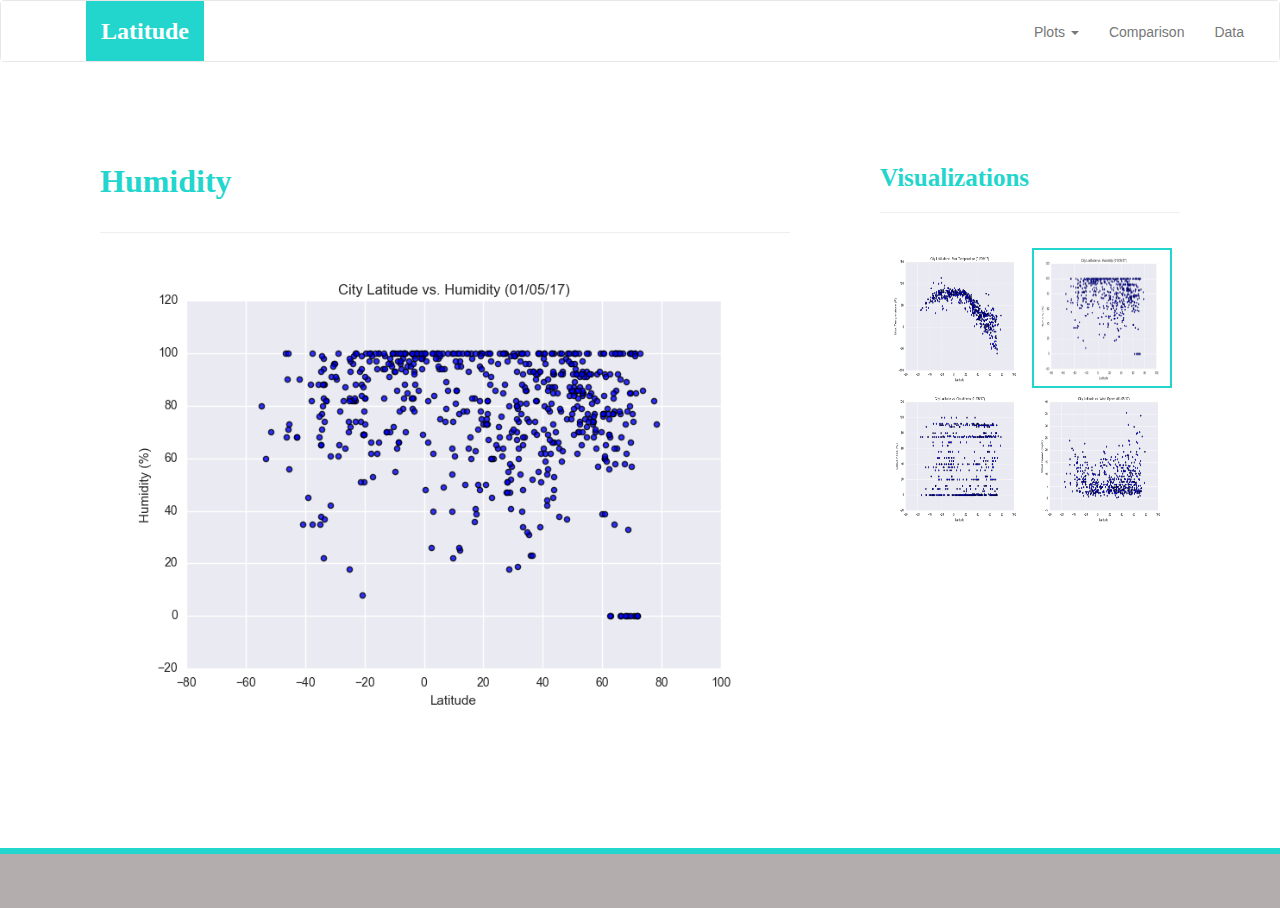
<file: HW 11/humidity.html>
<!DOCTYPE html>
<html lang="en-us">
  <head>

    <meta charset="UTF-8">
    <meta name="viewport" content="width=device-width, initial-scale=1.0">
    <meta http-equiv="X-UA-Compatible" content="ie=edge">

    <title>Humidity</title>
   
    <link rel="stylesheet" href="style/bootstrap.min.css" media="screen">

    <link rel="stylesheet" href="style/styles.css" media="screen">

  </head>

  <body>
    <nav class="navbar navbar-default">
      <div class="container-fluid navbar-custom">

        <div class="row">
          <div class="navbar-header">
            <button type="button" class="navbar-toggle collapsed" data-toggle="collapse" data-target="#bs-example-navbar-collapse-1" aria-expanded="false">
              <span class="sr-only">Toggle Navigation</span>
              <span class="icon-bar"></span>
              <span class="icon-bar"></span>
              <span class="icon-bar"></span>
            </button>
            <div class="col-xs-9 phone-nav">
              <a class="navbar-brand" href="index.html" id="logo">Latitude</a>
            </div>
          </div>

          <div class="collapse navbar-collapse" id="bs-example-navbar-collapse-1">
            <ul class="nav navbar-nav navbar-right navbar-right-custom">
              <li class="dropdown">
                <a href="#" class="dropdown-toggle" data-toggle="dropdown" role="button" aria-haspopup="true" aria-expanded="false">Plots <span class="caret"></span></a>
                <ul class="dropdown-menu">
                 <li><a href="temp.html">Max Temperature</a></li>
                  <li><a href="humidity.html">Humidity</a></li>
                  <li><a href="cloudiness.html">Cloudiness</a></li>
                  <li><a href="wind.html">Wind Speed</a></li>
                </ul>
              </li>
              <li><a href="comparison.html">Comparison</a></li>
              <li><a href="data.html">Data</a></li>
            </ul>
          </div>
        </div>
      </div>
    </nav>

    <div class="container">
      <section class="row">
        <div class="col-md-8">
          <article class="description-content">
            <h1 class="description-header">Humidity</h1>
            <hr class="description-hr"/>
            <img src="images/Fig2.png" alt="" class="img-responsive"/>
          </article>
        </div>
        <div class="col-md-4">
          
          <section id="imageNav-area">
            <div class="imageNav-content">
              <h2 class="imageNav-header">Visualizations</h2>
              <hr />
              <div id="images">
                <a href="temp.html"><img src="images/Fig1.png" alt="Latitude vs. Max Temperature" class="imageNav-photo"></a>
                <a href="humidity.html"><img src="images/Fig2.png" alt="Latitude vs. Humidity" class="imageNav-photo active"></a>
                <a href="cloudiness.html"><img src="images/Fig3.png" alt="Latitude vs. Cloudiness" class="imageNav-photo"></a>
                <a href="wind.html"><img src="images/Fig4.png" alt="Latitude vs. Wind Speed" class="imageNav-photo"></a>
              </div>
            </div>
          </section>
        
        </div>
      </section>
    </div>

    <footer class="footer navbar-fixed-bottom">
      <div class="two-toned-footer-color"></div>
      <p class="text-muted text-muted-footer text-center">

      </p>
    </footer>
 
    <script type="text/javascript" src="https://code.jquery.com/jquery-2.1.4.min.js"></script>

    <script src="https://maxcdn.bootstrapcdn.com/bootstrap/3.3.6/js/bootstrap.min.js"></script>
  </body>

</html>
</file>
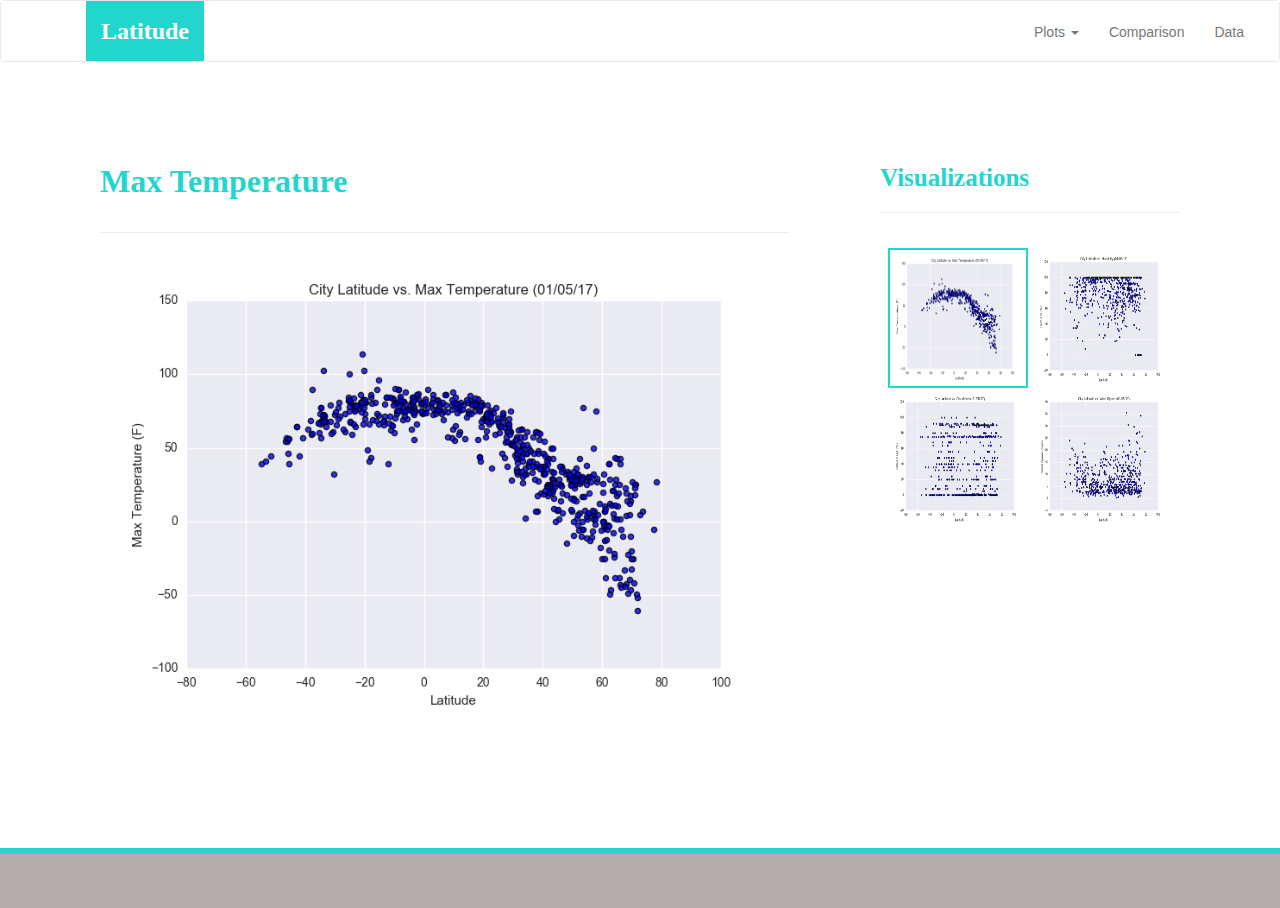
<file: HW 11/temp.html>
<!DOCTYPE html>
<html lang="en-us">
  <head>

    <meta charset="UTF-8">
    <meta name="viewport" content="width=device-width, initial-scale=1.0">
    <meta http-equiv="X-UA-Compatible" content="ie=edge">

    <title>Temperature</title>

    <link rel="stylesheet" href="style/bootstrap.min.css" media="screen">

    <link rel="stylesheet" href="style/styles.css" media="screen">

  </head>

  <body>
    <nav class="navbar navbar-default">
      <div class="container-fluid navbar-custom">
  
        <div class="row">
          <div class="navbar-header">
            <button type="button" class="navbar-toggle collapsed" data-toggle="collapse" data-target="#bs-example-navbar-collapse-1" aria-expanded="false">
              <span class="sr-only">Toggle Navigation</span>
              <span class="icon-bar"></span>
              <span class="icon-bar"></span>
              <span class="icon-bar"></span>
            </button>
            <div class="col-xs-9 phone-nav">
              <a class="navbar-brand" href="index.html" id="logo">Latitude</a>
            </div>
          </div>
   
          <div class="collapse navbar-collapse" id="bs-example-navbar-collapse-1">
            <ul class="nav navbar-nav navbar-right navbar-right-custom">
              <li class="dropdown">
                <a href="#" class="dropdown-toggle" data-toggle="dropdown" role="button" aria-haspopup="true" aria-expanded="false">Plots <span class="caret"></span></a>
                <ul class="dropdown-menu">
                 <li><a href="temp.html">Max Temperature</a></li>
                  <li><a href="humidity.html">Humidity</a></li>
                  <li><a href="cloudiness.html">Cloudiness</a></li>
                  <li><a href="wind.html">Wind Speed</a></li>
                </ul>
              </li>
              <li><a href="comparison.html">Comparison</a></li>
              <li><a href="data.html">Data</a></li>
            </ul>
          </div>
        </div>
      </div>
    </nav>

    <div class="container">
      <section class="row">
        <div class="col-md-8">
          <article class="description-content">
            <h1 class="description-header">Max Temperature</h1>
            <hr class="description-hr"/>
            <img src="images/Fig1.png" alt="" class="img-responsive"/>          </article>
        </div>
        <div class="col-md-4">
         
          <section id="imageNav-area">
            <div class="imageNav-content">
              <h2 class="imageNav-header">Visualizations</h2>
              <hr />
              <div id="images">
                <a href="temp.html"><img src="images/Fig1.png" alt="Latitude vs. Max Temperature" class="imageNav-photo active"></a>
                <a href="humidity.html"><img src="images/Fig2.png" alt="Latitude vs. Humidity" class="imageNav-photo"></a>
                <a href="cloudiness.html"><img src="images/Fig3.png" alt="Latitude vs. Cloudiness" class="imageNav-photo"></a>
                <a href="wind.html"><img src="images/Fig4.png" alt="Latitude vs. Wind Speed" class="imageNav-photo"></a>
              </div>
            </div>
          </section>
       
        </div>
      </section>
    </div>

    <footer class="footer navbar-fixed-bottom">
      <div class="two-toned-footer-color"></div>
      <p class="text-muted text-muted-footer text-center">

      </p>
    </footer>

    <script type="text/javascript" src="https://code.jquery.com/jquery-2.1.4.min.js"></script>

    <script src="https://maxcdn.bootstrapcdn.com/bootstrap/3.3.6/js/bootstrap.min.js"></script>
  </body>

</html>
</file>
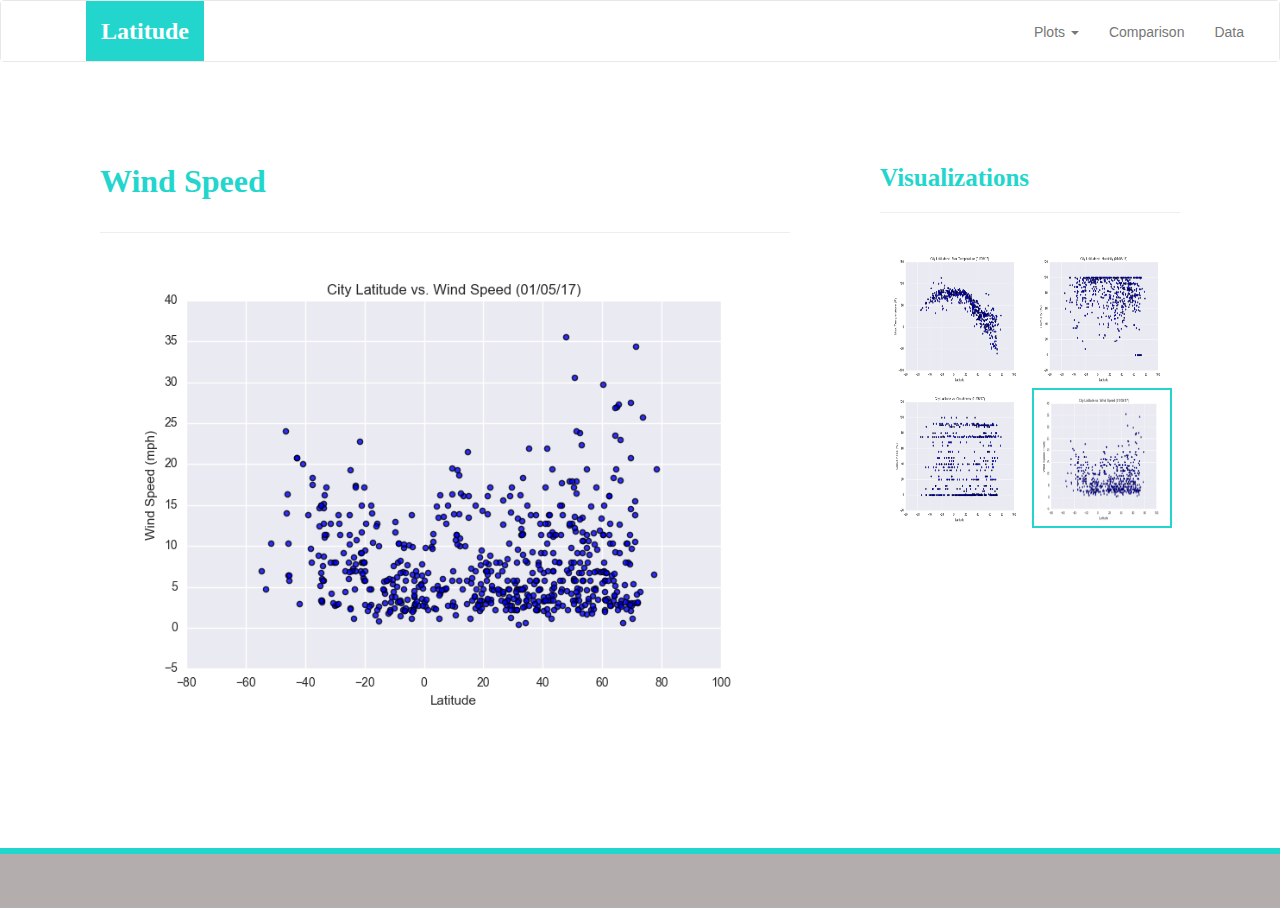
<file: HW 11/wind.html>
<!DOCTYPE html>
<html lang="en-us">
  <head>

    <meta charset="UTF-8">
    <meta name="viewport" content="width=device-width, initial-scale=1.0">
    <meta http-equiv="X-UA-Compatible" content="ie=edge">

    <title>Wind</title>
    
    <link rel="stylesheet" href="style/bootstrap.min.css" media="screen">

    <link rel="stylesheet" href="style/styles.css" media="screen">

  </head>

  <body>
    <nav class="navbar navbar-default">
      <div class="container-fluid navbar-custom">

        <div class="row">
          <div class="navbar-header">
            <button type="button" class="navbar-toggle collapsed" data-toggle="collapse" data-target="#bs-example-navbar-collapse-1" aria-expanded="false">
              <span class="sr-only">Toggle Navigation</span>
              <span class="icon-bar"></span>
              <span class="icon-bar"></span>
              <span class="icon-bar"></span>
            </button>
            <div class="col-xs-9 phone-nav">
              <a class="navbar-brand" href="index.html" id="logo">Latitude</a>
            </div>
          </div>
          <div class="collapse navbar-collapse" id="bs-example-navbar-collapse-1">
            <ul class="nav navbar-nav navbar-right navbar-right-custom">
              <li class="dropdown">
                <a href="#" class="dropdown-toggle" data-toggle="dropdown" role="button" aria-haspopup="true" aria-expanded="false">Plots <span class="caret"></span></a>
                <ul class="dropdown-menu">
                 <li><a href="temp.html">Max Temperature</a></li>
                  <li><a href="humidity.html">Humidity</a></li>
                  <li><a href="cloudiness.html">Cloudiness</a></li>
                  <li><a href="wind.html">Wind Speed</a></li>
                </ul>
              </li>
              <li><a href="comparison.html">Comparison</a></li>
              <li><a href="data.html">Data</a></li>
            </ul>
          </div>
        </div>
      </div>
    </nav>
    
    <div class="container">
      <section class="row">
        <div class="col-md-8">
          <article class="description-content">
            <h1 class="description-header">Wind Speed</h1>
            <hr class="description-hr"/>
            <img src="images/Fig4.png" alt="" class="img-responsive"/>
          </article>
        </div>
        <div class="col-md-4">
         
          <section id="imageNav-area">
            <div class="imageNav-content">
              <h2 class="imageNav-header">Visualizations</h2>
              <hr />
              <div id="images">
                <a href="temp.html"><img src="images/Fig1.png" alt="Latitude vs. Max Temperature" class="imageNav-photo"></a>
                <a href="humidity.html"><img src="images/Fig2.png" alt="Latitude vs. Humidity" class="imageNav-photo"></a>
                <a href="cloudiness.html"><img src="images/Fig3.png" alt="Latitude vs. Cloudiness" class="imageNav-photo"></a>
                <a href="wind.html"><img src="images/Fig4.png" alt="Latitude vs. Wind Speed" class="imageNav-photo active"></a>
              </div>
            </div>
          </section>
        
        </div>
      </section>
    </div>
        
    <footer class="footer navbar-fixed-bottom">
      <div class="two-toned-footer-color"></div>
      <p class="text-muted text-muted-footer text-center">

      </p>
    </footer>
    
    <script type="text/javascript" src="https://code.jquery.com/jquery-2.1.4.min.js"></script>

        <script src="https://maxcdn.bootstrapcdn.com/bootstrap/3.3.6/js/bootstrap.min.js"></script>
  </body>

</html>
</file>
<file: HW 11/style/styles.css>
html {
  position: relative;
  min-height: 100%;
}

body {
  margin-bottom: 150px;
  font-family: Arial, "Helvetica Neue", Helvetica, sans-serif;
  background-color: #fff;
}

@media only screen and (max-width: 767px) {
  body {
    background-color: #fff;
  }
}
.navbar-custom {
  background-color: #fff;
}

#logo {
  height: 60px;
  padding-top: 20px;
  padding-bottom: 5px;
  margin-left: 70px;
  font-family: Georgia, Times, "Times New Roman", serif;
  font-size: 24px;
  font-weight: bold;
  color: #fff;
  background: #23d6cd;
}

#logo:hover {
  opacity: 0.7;
}

.navbar-right-custom {
  padding-top: 6px;
  padding-right: 20px;

  font-family: Arial;
  font-weight: lighter;
}

.navbar-default .navbar-nav > li > a:hover {
  color: #23d6cd;
}

@media only screen and (max-width: 767px) {
  .navbar-header {
    background-color: #23d6cd;
  }

  #logo {
    width: 100%;

    height: 60px;
    padding-top: 20px;
    padding-bottom: 5px;

    margin-left: 0;
    font-family: Georgia, Times, "Times New Roman", serif;

    font-size: 24px;
    font-weight: bold;
    color: #fff;

    background: #23d6cd;
  }
}

.description-header {
  margin-bottom: 33px;
  font-family: Georgia, Times, "Times New Roman", serif;

  font-size: 32px;
  font-weight: bold;
  color: #23d6cd;
}

.description-content {
  padding: 30px;

  margin-top: 32px;

  background-color: #fff;
}

.description-content > p {
  padding-top: 20px;

  font-size: 16px;
  line-height: 30px;
  color: rgb(52, 57, 61);
}

.description-text {
  padding-bottom: 20px;
}

#description-image {
  float: left;

  width: 200px;
  height: 200px;
  margin-top: 20px;
  margin-right: 20px;
}

@media only screen and (max-width: 767px) {

  .description-content {
    padding: 0;

      margin-top: 0;
  }
}


#imageNav-area {
  width: 100%;

   padding: 30px 30px 43px;

  margin-top: 32px;

  background-color: #fff;
}

.imageNav-header {
   margin-bottom: 15px;
  font-family: Georgia, Times, "Times New Roman", serif;

   font-size: 25px;
  font-weight: bold;
  color: #23d6cd;
}

.imageNav-photo {
  width: 140px;

   height: 140px;
}

.imageNav-photo:hover {
  opacity: 0.6;
}

.imageNav-photo.active {
   border: 2px solid #23d6cd;
}

#images {
   padding-top: 15px;

   text-align: center;
}


.comparison-image:hover {
  opacity: 0.6;
}

.comparison-header {
   margin-bottom: 10px;
  font-family: Georgia, Times, "Times New Roman", serif;

   font-size: 20px;
  font-weight: bold;
  color: #4aaaa5;
  text-align: center;
}


.footer {
  position: absolute;
  bottom: 0;

  width: 100%;
  height: 60px;
  margin-top: 30px;

   background-color: rgb(180, 173, 173);
}

.text-muted-footer {
   margin-top: 15px;

   color: #fff;
}

.two-toned-footer-color {
   height: 6px;
  padding-top: 3px;

    background-color: #23d6cd;
}
</file>
